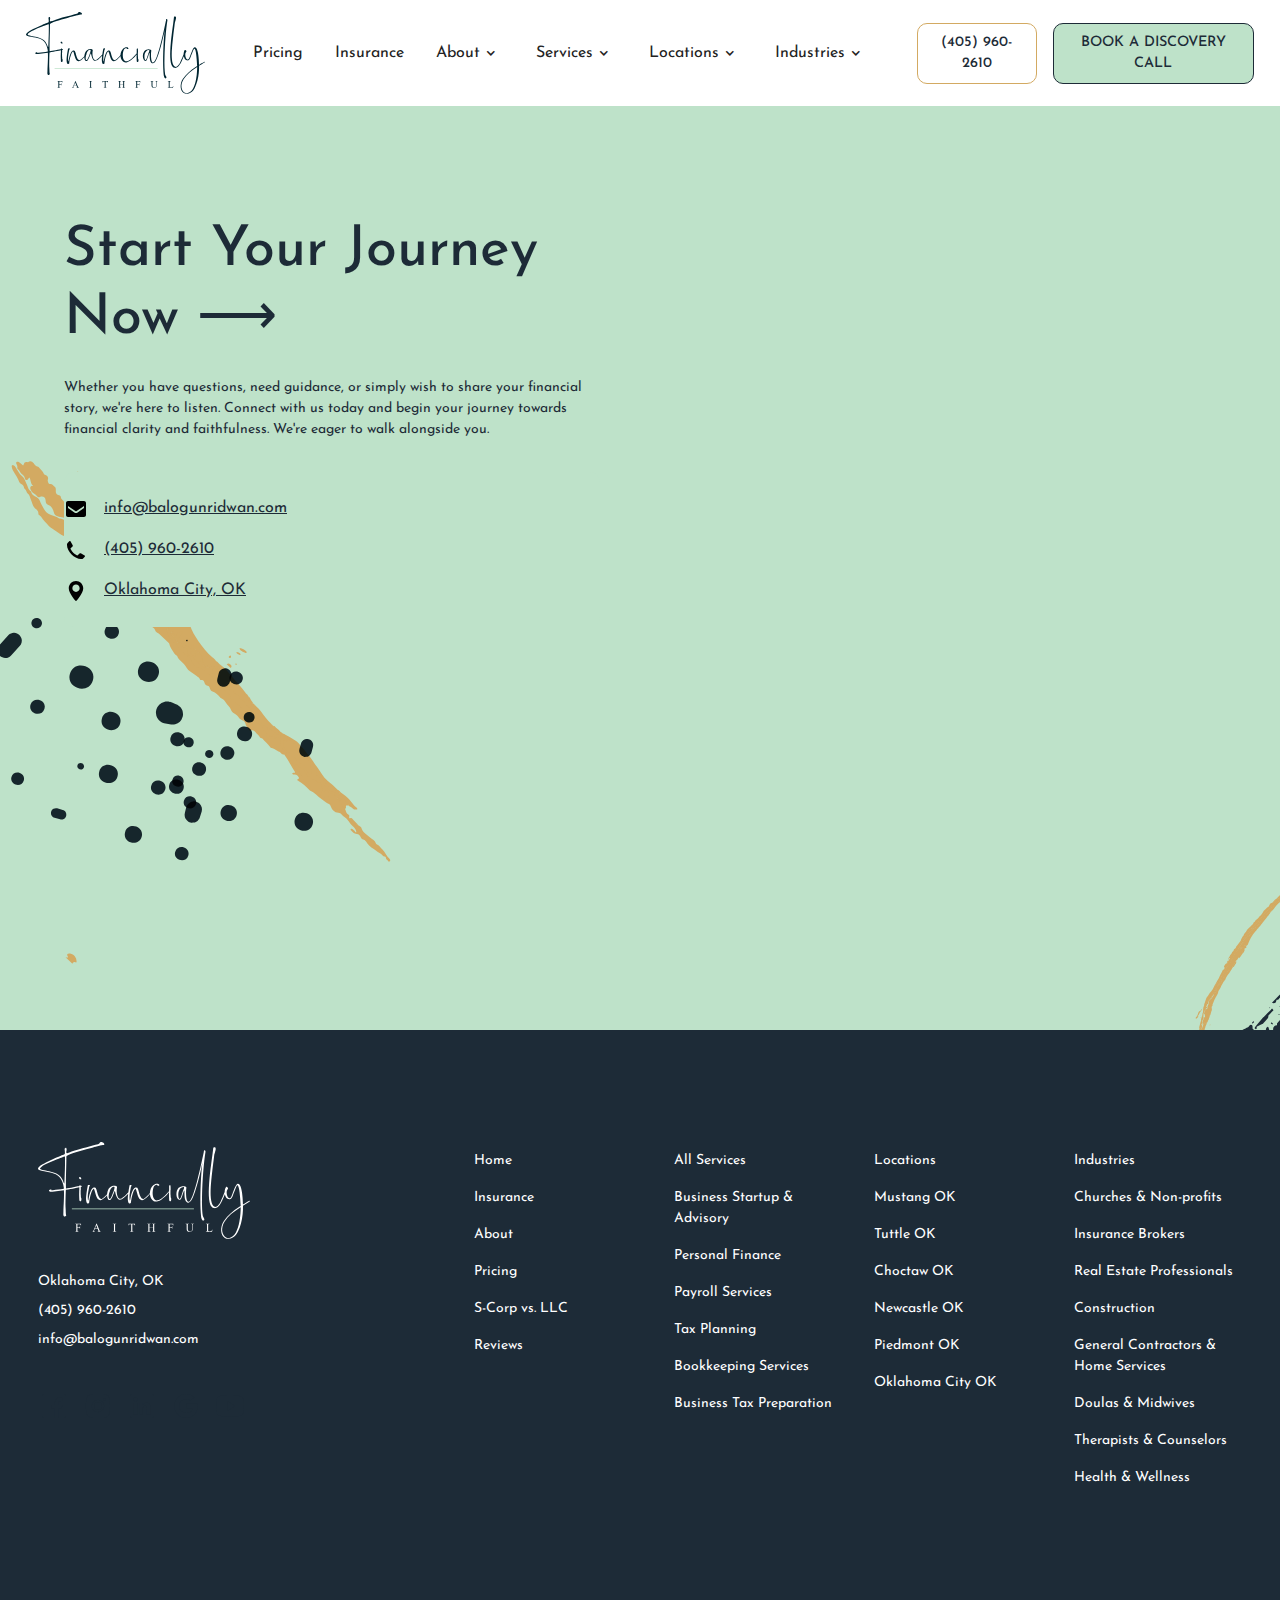
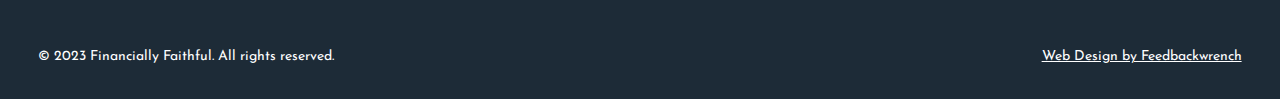
<file: contact.html>
<!DOCTYPE html>
<!-- Last Published: Thu May 15 2025 19:25:10 GMT+0000 (Coordinated Universal Time) -->
<html
  data-wf-domain="www.balogunridwan.com"
  data-wf-page="650b0b592d4a017817f0719b"
  data-wf-site="650b0b592d4a017817f07177"
  lang="en"
>
  <head>
    <meta charset="utf-8" />
    <title>Get in Touch with Financially Faithful | Contact Us Today</title>
    <meta
      content="Have questions or need tax, accounting, financial, or insurance advice? Contact Financially Faithful's expert team for personalized guidance and support tailored to your financial goals."
      name="description"
    />
    <meta
      content="Get in Touch with Financially Faithful | Contact Us Today"
      property="og:title"
    />
    <meta
      content="Have questions or need tax, accounting, financial, or insurance advice? Contact Financially Faithful's expert team for personalized guidance and support tailored to your financial goals."
      property="og:description"
    />
    <meta
      content="https://cdn.prod.website-files.com/650b0b592d4a017817f07177/6578e78f2244764b00b3b322_og.png"
      property="og:image"
    />
    <meta
      content="Get in Touch with Financially Faithful | Contact Us Today"
      property="twitter:title"
    />
    <meta
      content="Have questions or need tax, accounting, financial, or insurance advice? Contact Financially Faithful's expert team for personalized guidance and support tailored to your financial goals."
      property="twitter:description"
    />
    <meta
      content="https://cdn.prod.website-files.com/650b0b592d4a017817f07177/6578e78f2244764b00b3b322_og.png"
      property="twitter:image"
    />
    <meta property="og:type" content="website" />
    <meta content="summary_large_image" name="twitter:card" />
    <meta content="width=device-width, initial-scale=1" name="viewport" />
    <link
      href="css/financially-faithful.webflow.shared.ad21b3a23.css"
      rel="stylesheet"
      type="text/css"
    />
    <link href="https://fonts.googleapis.com" rel="preconnect" />
    <link
      href="https://fonts.gstatic.com"
      rel="preconnect"
      crossorigin="anonymous"
    />
    <script src="js/webfont.js" type="text/javascript"></script>
    <script type="text/javascript">
      WebFont.load({
        google: {
          families: [
            "Josefin Sans:300,regular,500,600,700,300italic,italic,500italic,600italic,700italic",
          ],
        },
      });
    </script>
    <script type="text/javascript">
      !(function (o, c) {
        var n = c.documentElement,
          t = " w-mod-";
        (n.className += t + "js"),
          ("ontouchstart" in o ||
            (o.DocumentTouch && c instanceof DocumentTouch)) &&
            (n.className += t + "touch");
      })(window, document);
    </script>
    <link
      href="https://cdn.prod.website-files.com/650b0b592d4a017817f07177/6578e90e05a0a00a1db02b5a_fav.png"
      rel="shortcut icon"
      type="image/x-icon"
    />
    <link
      href="https://cdn.prod.website-files.com/650b0b592d4a017817f07177/6578e8f821cc3632051597e0_web.png"
      rel="apple-touch-icon"
    />
    <script type="text/javascript">
      !(function (f, b, e, v, n, t, s) {
        if (f.fbq) return;
        n = f.fbq = function () {
          n.callMethod
            ? n.callMethod.apply(n, arguments)
            : n.queue.push(arguments);
        };
        if (!f._fbq) f._fbq = n;
        n.push = n;
        n.loaded = !0;
        n.version = "2.0";
        n.agent = "plwebflow";
        n.queue = [];
        t = b.createElement(e);
        t.async = !0;
        t.src = v;
        s = b.getElementsByTagName(e)[0];
        s.parentNode.insertBefore(t, s);
      })(
        window,
        document,
        "script",
        "https://connect.facebook.net/en_US/fbevents.js"
      );
      fbq("init", "906609267511363");
      fbq("track", "PageView");
    </script>
    <!-- Please keep this css code to improve the font quality-->
    <style>
      * {
        -webkit-font-smoothing: antialiased;
        -moz-osx-font-smoothing: grayscale;
      }
    </style>
    <!-- Google Tag Manager -->
    <script>
      (function (w, d, s, l, i) {
        w[l] = w[l] || [];
        w[l].push({ "gtm.start": new Date().getTime(), event: "gtm.js" });
        var f = d.getElementsByTagName(s)[0],
          j = d.createElement(s),
          dl = l != "dataLayer" ? "&l=" + l : "";
        j.async = true;
        j.src = "https://www.googletagmanager.com/gtm.js?id=" + i + dl;
        f.parentNode.insertBefore(j, f);
      })(window, document, "script", "dataLayer", "GTM-K294NF26");
    </script>
    <!-- End Google Tag Manager -->
  </head>
  <body>
    <div
      data-animation="default"
      class="navbar1_component w-nav"
      data-easing2="ease"
      fs-scrolldisable-element="smart-nav"
      data-easing="ease"
      data-collapse="medium"
      data-w-id="f9325dab-1f8c-41ad-25cd-0e41695f5986"
      role="banner"
      data-duration="400"
    >
      <div class="navbar1_container">
        <a href="/" class="navbar1_logo-link w-nav-brand"
          ><img
            src="img/654ea559cb0aac09b65b6423_logo.svg"
            loading="lazy"
            width="189"
            alt=""
            class="navbar1_logo"
        /></a>
        <nav
          role="navigation"
          class="navbar1_menu is-page-height-tablet w-nav-menu"
        >
          <a href="/pricing-how-it-works.html" class="navbar1_link w-nav-link"
            >Pricing</a
          ><a href="/insurance" class="navbar1_link w-nav-link">Insurance</a>
          <div
            data-hover="true"
            data-delay="200"
            data-w-id="400188b8-7590-9181-0c9d-44b96c25b360"
            class="navbar1_menu-dropdown w-dropdown"
          >
            <div class="navbar1_dropdown-toggle w-dropdown-toggle">
              <div class="dropdown-icon small w-icon-dropdown-toggle"></div>
              <div>About</div>
            </div>
            <nav class="navbar1_dropdown-list w-dropdown-list">
              <a
                href="/about.html"
                class="navbar1_dropdown-link w-dropdown-link"
                >About Us</a
              ><a
                href="/pricing-how-it-works.html"
                class="navbar1_dropdown-link w-dropdown-link"
                >Pricing</a
              ><a
                href="/s-corp-vs-llc.html"
                class="navbar1_dropdown-link w-dropdown-link"
                >S-Corp vs. LLC</a
              ><a href="/blog" class="navbar1_dropdown-link w-dropdown-link"
                >Blog</a
              ><a href="/reviews" class="navbar1_dropdown-link w-dropdown-link"
                >Reviews</a
              ><a
                href="/contact.html"
                aria-current="page"
                class="navbar1_dropdown-link w-dropdown-link w--current"
                >Contact</a
              >
            </nav>
          </div>
          <div
            data-hover="true"
            data-delay="200"
            data-w-id="f9325dab-1f8c-41ad-25cd-0e41695f5991"
            class="navbar1_menu-dropdown w-dropdown"
          >
            <div class="navbar1_dropdown-toggle w-dropdown-toggle">
              <div class="dropdown-icon small w-icon-dropdown-toggle"></div>
              <div>Services</div>
            </div>
            <nav class="navbar1_dropdown-list w-dropdown-list">
              <a href="/services" class="navbar1_dropdown-link w-dropdown-link"
                >All&nbsp;Services</a
              >
              <div class="w-dyn-list">
                <div role="list" class="w-dyn-items">
                  <div role="listitem" class="w-dyn-item">
                    <a
                      href="/services/bookkeeping-services"
                      class="navbar1_dropdown-link w-dropdown-link"
                      >Bookkeeping Services</a
                    >
                  </div>
                  <div role="listitem" class="w-dyn-item">
                    <a
                      href="/services/business-startup-advisory"
                      class="navbar1_dropdown-link w-dropdown-link"
                      >Business Startup &amp; Advisory</a
                    >
                  </div>
                  <div role="listitem" class="w-dyn-item">
                    <a
                      href="/services/business-tax-preparation"
                      class="navbar1_dropdown-link w-dropdown-link"
                      >Business Tax Preparation</a
                    >
                  </div>
                  <div role="listitem" class="w-dyn-item">
                    <a
                      href="/services/payroll-services"
                      class="navbar1_dropdown-link w-dropdown-link"
                      >Payroll Services</a
                    >
                  </div>
                  <div role="listitem" class="w-dyn-item">
                    <a
                      href="/services/personal-finance"
                      class="navbar1_dropdown-link w-dropdown-link"
                      >Personal Finance</a
                    >
                  </div>
                  <div role="listitem" class="w-dyn-item">
                    <a
                      href="/services/tax-planning"
                      class="navbar1_dropdown-link w-dropdown-link"
                      >Tax Planning</a
                    >
                  </div>
                </div>
              </div>
            </nav>
          </div>
          <div
            data-hover="true"
            data-delay="200"
            data-w-id="fc62b4c8-8ba2-f9c7-81a9-8237658787f7"
            class="navbar1_menu-dropdown w-dropdown"
          >
            <div class="navbar1_dropdown-toggle w-dropdown-toggle">
              <div class="dropdown-icon small w-icon-dropdown-toggle"></div>
              <div>Locations</div>
            </div>
            <nav class="navbar1_dropdown-list w-dropdown-list">
              <a href="/locations" class="navbar1_dropdown-link w-dropdown-link"
                >Locations</a
              >
              <div class="locations w-dyn-list">
                <div role="list" class="w-dyn-items">
                  <div role="listitem" class="w-dyn-item">
                    <a
                      href="/services/mustang-oklahoma"
                      class="navbar1_dropdown-link w-dropdown-link"
                      >Mustang OK</a
                    >
                  </div>
                  <div role="listitem" class="w-dyn-item">
                    <a
                      href="/services/tuttle-oklahoma"
                      class="navbar1_dropdown-link w-dropdown-link"
                      >Tuttle OK</a
                    >
                  </div>
                  <div role="listitem" class="w-dyn-item">
                    <a
                      href="/services/choctaw-oklahoma"
                      class="navbar1_dropdown-link w-dropdown-link"
                      >Choctaw OK</a
                    >
                  </div>
                  <div role="listitem" class="w-dyn-item">
                    <a
                      href="/services/newcastle-oklahoma"
                      class="navbar1_dropdown-link w-dropdown-link"
                      >Newcastle OK</a
                    >
                  </div>
                  <div role="listitem" class="w-dyn-item">
                    <a
                      href="/services/piedmont-oklahoma"
                      class="navbar1_dropdown-link w-dropdown-link"
                      >Piedmont OK</a
                    >
                  </div>
                  <div role="listitem" class="w-dyn-item">
                    <a
                      href="/services/oklahoma-city-oklahoma"
                      class="navbar1_dropdown-link w-dropdown-link"
                      >Oklahoma City OK</a
                    >
                  </div>
                </div>
              </div>
            </nav>
          </div>
          <div
            data-hover="true"
            data-delay="200"
            class="navbar1_menu-dropdown w-dropdown"
          >
            <div class="navbar1_dropdown-toggle w-dropdown-toggle">
              <div class="dropdown-icon small w-icon-dropdown-toggle"></div>
              <div>Industries</div>
            </div>
            <nav class="navbar1_dropdown-list w-dropdown-list">
              <a
                href="/industries"
                class="navbar1_dropdown-link w-dropdown-link"
                >Industries</a
              >
              <div class="industries w-dyn-list">
                <div role="list" class="w-dyn-items">
                  <div role="listitem" class="w-dyn-item">
                    <a
                      href="/services/churches-and-non-profits"
                      class="navbar1_dropdown-link w-dropdown-link"
                      >Churches &amp; Non-profits</a
                    >
                  </div>
                  <div role="listitem" class="w-dyn-item">
                    <a
                      href="/services/insurance-brokers"
                      class="navbar1_dropdown-link w-dropdown-link"
                      >Insurance Brokers</a
                    >
                  </div>
                  <div role="listitem" class="w-dyn-item">
                    <a
                      href="/services/real-estate-professionals"
                      class="navbar1_dropdown-link w-dropdown-link"
                      >Real Estate Professionals</a
                    >
                  </div>
                  <div role="listitem" class="w-dyn-item">
                    <a
                      href="/services/construction"
                      class="navbar1_dropdown-link w-dropdown-link"
                      >Construction
                    </a>
                  </div>
                  <div role="listitem" class="w-dyn-item">
                    <a
                      href="/services/general-contractors-and-home-services"
                      class="navbar1_dropdown-link w-dropdown-link"
                      >General Contractors &amp; Home Services</a
                    >
                  </div>
                  <div role="listitem" class="w-dyn-item">
                    <a
                      href="/services/doulas-and-midwives"
                      class="navbar1_dropdown-link w-dropdown-link"
                      >Doulas &amp; Midwives</a
                    >
                  </div>
                  <div role="listitem" class="w-dyn-item">
                    <a
                      href="/services/therapists-and-counselors"
                      class="navbar1_dropdown-link w-dropdown-link"
                      >Therapists &amp; Counselors</a
                    >
                  </div>
                  <div role="listitem" class="w-dyn-item">
                    <a
                      href="/services/health-and-wellness"
                      class="navbar1_dropdown-link w-dropdown-link"
                      >Health &amp; Wellness</a
                    >
                  </div>
                </div>
              </div>
            </nav>
          </div>
          <div class="navbar1_menu-buttons">
            <div class="w-dyn-list">
              <div role="list" class="navbar1_menu-buttons w-dyn-items">
                <div role="listitem" class="w-dyn-item">
                  <a
                    href="tel:+14059602610"
                    class="button is-secondary is-small w-button"
                    >(405) 960-2610</a
                  >
                </div>
              </div>
            </div>
            <a
              href="/contact.html"
              aria-current="page"
              class="button is-small w-button w--current"
              >Book a DISCOVERY CALL</a
            >
          </div>
        </nav>
        <div class="navbar1_menu-button w-nav-button">
          <div class="menu-icon1">
            <div class="menu-icon1_line-top"></div>
            <div class="menu-icon1_line-middle">
              <div class="menu-icon_line-middle-inner"></div>
            </div>
            <div class="menu-icon1_line-bottom"></div>
          </div>
        </div>
      </div>
    </div>
    <header class="section_contact1-header background-color-green-1 bg">
      <div class="padding-global">
        <div class="container-large">
          <div class="padding-section-large">
            <div class="w-layout-grid contact1-header_component">
              <div class="contact1-header_content">
                <div class="margin-bottom margin-medium">
                  <div class="margin-bottom margin-small">
                    <h1>Start Your Journey Now ⟶</h1>
                  </div>
                  <p class="text-size-small view">
                    Whether you have questions, need guidance, or simply wish to
                    share your financial story, we're here to listen. Connect
                    with us today and begin your journey towards financial
                    clarity and faithfulness. We're eager to walk alongside you.
                  </p>
                </div>
                <div class="w-dyn-list">
                  <div role="list" class="w-dyn-items">
                    <div role="listitem" class="w-dyn-item">
                      <div
                        class="contact1-header_contact-list contact-block no-left"
                      >
                        <a
                          href="mailto:info@balogunridwan.com"
                          class="contact1-header_item w-inline-block"
                          ><div class="contact1-header_icon-wrapper">
                            <img
                              src="img/650b0b592d4a017817f071b1_email-icon-fill.svg"
                              loading="lazy"
                              alt=""
                              class="icon-1x1-xsmall"
                            />
                          </div>
                          <div>info@balogunridwan.com</div></a
                        ><a
                          id="w-node-_36772f15-ceeb-165b-0c67-d95d52bf4622-17f0719b"
                          href="tel:+14059602610"
                          class="contact1-header_item w-inline-block"
                          ><div class="contact1-header_icon-wrapper">
                            <img
                              src="img/650b0b592d4a017817f071a4_phone-icon.svg"
                              loading="lazy"
                              alt=""
                              class="icon-1x1-xsmall"
                            />
                          </div>
                          <div>(405) 960-2610</div></a
                        ><a
                          id="w-node-_03fc4eb8-3953-0b45-e696-20d512a65692-17f0719b"
                          href="https://maps.app.goo.gl/864yyVcBGyRvxGPx9"
                          class="contact1-header_item w-inline-block"
                          ><div class="contact1-header_icon-wrapper">
                            <img
                              src="img/650b0b592d4a017817f071af_pin-icon.svg"
                              loading="lazy"
                              alt=""
                              class="icon-1x1-xsmall"
                            />
                          </div>
                          <div>Oklahoma City, OK</div></a
                        >
                      </div>
                    </div>
                  </div>
                </div>
              </div>
              <div class="code-embed-2 w-embed w-script">
                <!-- Calendly inline widget begin -->
                <div
                  class="calendly-inline-widget"
                  data-url="https://calendly.com/d/cq45-gvy-rfc?primary_color=329185"
                  style="min-width: 320px; height: 700px"
                ></div>
                <script
                  type="text/javascript"
                  src="js/widget.js"
                  async=""
                ></script>
                <!-- Calendly inline widget end -->
              </div>
            </div>
          </div>
        </div>
      </div>
    </header>
    <div class="footer3_component">
      <div class="padding-global _3">
        <div class="container-large">
          <div class="padding-vertical padding-xxlarge footer">
            <div class="padding-bottom padding-xxlarge">
              <div class="w-layout-grid footer3_top-wrapper">
                <div class="footer3_left-wrapper">
                  <div class="margin-bottom margin-medium">
                    <div class="w-dyn-list">
                      <div role="list" class="w-dyn-items">
                        <div role="listitem" class="w-dyn-item">
                          <a href="/" class="footer3_logo-linkrob w-nav-brand"
                            ><img
                              loading="lazy"
                              width="212"
                              alt=""
                              src="img/654f239a5d0bbc1cfc91ce99_footer-logo.svg"
                          /></a>
                          <div class="margin-bottom margin-medium stack">
                            <a
                              href="https://maps.app.goo.gl/864yyVcBGyRvxGPx9"
                              class="footer3_details-wrapperrob w-inline-block"
                              ><div class="text-weight-semibold no-underline">
                                Address:
                              </div>
                              <div class="text-size-small text-color-white">
                                Oklahoma City, OK
                              </div></a
                            ><a
                              href="tel:+14059602610"
                              class="footer3_details-wrapperrob w-inline-block"
                              ><div class="text-size-small text-color-white">
                                (405) 960-2610
                              </div></a
                            ><a
                              href="mailto:info@balogunridwan.com"
                              class="footer3_details-wrapperrob w-inline-block"
                              ><div class="text-size-small text-color-white">
                                info@balogunridwan.com
                              </div></a
                            >
                          </div>
                          <div class="w-layout-grid footer3_social-list">
                            <a
                              href="https://www.facebook.com/liveridbay"
                              class="footer3_social-link facebook w-inline-block"
                              ><div class="icon-embed-small w-embed">
                                <svg
                                  xmlns="http://www.w3.org/2000/svg"
                                  xmlns:xlink="http://www.w3.org/1999/xlink"
                                  aria-hidden="true"
                                  role="img"
                                  class="iconify iconify--bx"
                                  width="100%"
                                  height="100%"
                                  preserveAspectRatio="xMidYMid meet"
                                  viewBox="0 0 24 24"
                                >
                                  <path
                                    d="M20 3H4a1 1 0 0 0-1 1v16a1 1 0 0 0 1 1h8.615v-6.96h-2.338v-2.725h2.338v-2c0-2.325 1.42-3.592 3.5-3.592c.699-.002 1.399.034 2.095.107v2.42h-1.435c-1.128 0-1.348.538-1.348 1.325v1.735h2.697l-.35 2.725h-2.348V21H20a1 1 0 0 0 1-1V4a1 1 0 0 0-1-1z"
                                    fill="currentColor"
                                  ></path>
                                </svg></div></a
                            ><a
                              href="https://www.instagram.com/partheniawalker/"
                              class="footer3_social-link instagram w-inline-block"
                              ><div class="icon-embed-small w-embed">
                                <svg
                                  xmlns="http://www.w3.org/2000/svg"
                                  xmlns:xlink="http://www.w3.org/1999/xlink"
                                  aria-hidden="true"
                                  role="img"
                                  class="iconify iconify--bx"
                                  width="100%"
                                  height="100%"
                                  preserveAspectRatio="xMidYMid meet"
                                  viewBox="0 0 24 24"
                                >
                                  <path
                                    d="M20.947 8.305a6.53 6.53 0 0 0-.419-2.216a4.61 4.61 0 0 0-2.633-2.633a6.606 6.606 0 0 0-2.186-.42c-.962-.043-1.267-.055-3.709-.055s-2.755 0-3.71.055a6.606 6.606 0 0 0-2.185.42a4.607 4.607 0 0 0-2.633 2.633a6.554 6.554 0 0 0-.419 2.185c-.043.963-.056 1.268-.056 3.71s0 2.754.056 3.71c.015.748.156 1.486.419 2.187a4.61 4.61 0 0 0 2.634 2.632a6.584 6.584 0 0 0 2.185.45c.963.043 1.268.056 3.71.056s2.755 0 3.71-.056a6.59 6.59 0 0 0 2.186-.419a4.615 4.615 0 0 0 2.633-2.633c.263-.7.404-1.438.419-2.187c.043-.962.056-1.267.056-3.71c-.002-2.442-.002-2.752-.058-3.709zm-8.953 8.297c-2.554 0-4.623-2.069-4.623-4.623s2.069-4.623 4.623-4.623a4.623 4.623 0 0 1 0 9.246zm4.807-8.339a1.077 1.077 0 0 1-1.078-1.078a1.077 1.077 0 1 1 2.155 0c0 .596-.482 1.078-1.077 1.078z"
                                    fill="currentColor"
                                  ></path>
                                  <circle
                                    cx="11.994"
                                    cy="11.979"
                                    r="3.003"
                                    fill="currentColor"
                                  ></circle>
                                </svg></div></a
                            ><a
                              href="#"
                              class="footer3_social-link twitter w-inline-block w-condition-invisible"
                              ><div class="icon-embed-small w-embed">
                                <svg
                                  xmlns="http://www.w3.org/2000/svg"
                                  xmlns:xlink="http://www.w3.org/1999/xlink"
                                  aria-hidden="true"
                                  role="img"
                                  class="iconify iconify--bx"
                                  width="100%"
                                  height="100%"
                                  preserveAspectRatio="xMidYMid meet"
                                  viewBox="0 0 24 24"
                                >
                                  <path
                                    d="M19.633 7.997c.013.175.013.349.013.523c0 5.325-4.053 11.461-11.46 11.461c-2.282 0-4.402-.661-6.186-1.809c.324.037.636.05.973.05a8.07 8.07 0 0 0 5.001-1.721a4.036 4.036 0 0 1-3.767-2.793c.249.037.499.062.761.062c.361 0 .724-.05 1.061-.137a4.027 4.027 0 0 1-3.23-3.953v-.05c.537.299 1.16.486 1.82.511a4.022 4.022 0 0 1-1.796-3.354c0-.748.199-1.434.548-2.032a11.457 11.457 0 0 0 8.306 4.215c-.062-.3-.1-.611-.1-.923a4.026 4.026 0 0 1 4.028-4.028c1.16 0 2.207.486 2.943 1.272a7.957 7.957 0 0 0 2.556-.973a4.02 4.02 0 0 1-1.771 2.22a8.073 8.073 0 0 0 2.319-.624a8.645 8.645 0 0 1-2.019 2.083z"
                                    fill="currentColor"
                                  ></path>
                                </svg></div></a
                            ><a
                              href="https://www.linkedin.com/in/parthenia-walker-66733731/"
                              class="footer3_social-link linkedin w-inline-block"
                              ><div class="icon-embed-small w-embed">
                                <svg
                                  xmlns="http://www.w3.org/2000/svg"
                                  xmlns:xlink="http://www.w3.org/1999/xlink"
                                  aria-hidden="true"
                                  role="img"
                                  class="iconify iconify--bx"
                                  width="100%"
                                  height="100%"
                                  preserveAspectRatio="xMidYMid meet"
                                  viewBox="0 0 24 24"
                                >
                                  <path
                                    d="M20 3H4a1 1 0 0 0-1 1v16a1 1 0 0 0 1 1h16a1 1 0 0 0 1-1V4a1 1 0 0 0-1-1zM8.339 18.337H5.667v-8.59h2.672v8.59zM7.003 8.574a1.548 1.548 0 1 1 0-3.096a1.548 1.548 0 0 1 0 3.096zm11.335 9.763h-2.669V14.16c0-.996-.018-2.277-1.388-2.277c-1.39 0-1.601 1.086-1.601 2.207v4.248h-2.667v-8.59h2.56v1.174h.037c.355-.675 1.227-1.387 2.524-1.387c2.704 0 3.203 1.778 3.203 4.092v4.71z"
                                    fill="currentColor"
                                  ></path>
                                </svg></div></a
                            ><a
                              href="https://maps.app.goo.gl/864yyVcBGyRvxGPx9"
                              class="footer3_social-link google w-inline-block"
                              ><div class="icon-embed-small w-embed">
                                <svg
                                  xmlns="http://www.w3.org/2000/svg"
                                  xmlns:xlink="http://www.w3.org/1999/xlink"
                                  aria-hidden="true"
                                  role="img"
                                  class="iconify iconify--carbon"
                                  width="100%"
                                  height="100%"
                                  preserveAspectRatio="xMidYMid meet"
                                  viewBox="0 0 32 32"
                                >
                                  <path
                                    fill="currentColor"
                                    d="M27.39 13.82H16.21v4.63h6.44c-.6 2.95-3.11 4.64-6.44 4.64a7.09 7.09 0 0 1 0-14.18a7 7 0 0 1 4.42 1.58L24.12 7a12 12 0 1 0-7.91 21c6 0 11.45-4.36 11.45-12a9.56 9.56 0 0 0-.27-2.18Z"
                                  ></path>
                                </svg></div></a
                            ><a
                              href="https://www.youtube.com/channel/UCtbn4zVr67f7Ha5lqeHAWaA"
                              class="footer3_social-link youtube w-inline-block"
                              ><div class="icon-embed-small w-embed">
                                <svg
                                  xmlns="http://www.w3.org/2000/svg"
                                  xmlns:xlink="http://www.w3.org/1999/xlink"
                                  aria-hidden="true"
                                  role="img"
                                  class="iconify iconify--ph"
                                  width="100%"
                                  height="100%"
                                  preserveAspectRatio="xMidYMid meet"
                                  viewBox="0 0 256 256"
                                >
                                  <path
                                    fill="currentColor"
                                    d="M234.3 69.8a23.5 23.5 0 0 0-14.5-16.3C185.6 40.3 131 40.4 128 40.4s-57.6-.1-91.8 13.1a23.5 23.5 0 0 0-14.5 16.3C19.1 79.7 16 97.9 16 128s3.1 48.3 5.7 58.2a23.5 23.5 0 0 0 14.5 16.3c32.8 12.7 84.2 13.1 91.1 13.1h1.4c6.9 0 58.3-.4 91.1-13.1a23.5 23.5 0 0 0 14.5-16.3c2.6-9.9 5.7-28.1 5.7-58.2s-3.1-48.3-5.7-58.2Zm-72.1 61.5l-48 32a3.6 3.6 0 0 1-2.2.7a4.5 4.5 0 0 1-1.9-.5a3.9 3.9 0 0 1-2.1-3.5V96a3.9 3.9 0 0 1 2.1-3.5a4 4 0 0 1 4.1.2l48 32a3.9 3.9 0 0 1 0 6.6Z"
                                  ></path>
                                </svg></div
                            ></a>
                          </div>
                        </div>
                      </div>
                    </div>
                  </div>
                </div>
                <div class="w-layout-grid footer3_menu-wrapper third">
                  <div class="footer3_link-list text-color-white">
                    <a href="/" class="footer3_link text-color-white">Home</a
                    ><a href="/insurance" class="footer3_link text-color-white"
                      >Insurance</a
                    ><a href="/about.html" class="footer3_link text-color-white"
                      >About</a
                    ><a
                      href="/pricing-how-it-works.html"
                      class="footer3_link text-color-white"
                      >Pricing</a
                    ><a
                      href="/s-corp-vs-llc.html"
                      class="footer3_link text-color-white"
                      >S-Corp vs. LLC</a
                    ><a href="/reviews" class="footer3_link text-color-white"
                      >Reviews</a
                    >
                  </div>
                  <div class="footer3_link-list">
                    <a href="/services" class="footer3_link text-color-white"
                      >All Services</a
                    >
                    <div class="core w-dyn-list">
                      <div role="list" class="w-dyn-items">
                        <div role="listitem" class="w-dyn-item">
                          <a
                            href="/services/business-startup-advisory"
                            class="footer3_link text-color-white"
                            >Business Startup &amp; Advisory</a
                          >
                        </div>
                        <div role="listitem" class="w-dyn-item">
                          <a
                            href="/services/personal-finance"
                            class="footer3_link text-color-white"
                            >Personal Finance</a
                          >
                        </div>
                        <div role="listitem" class="w-dyn-item">
                          <a
                            href="/services/payroll-services"
                            class="footer3_link text-color-white"
                            >Payroll Services</a
                          >
                        </div>
                        <div role="listitem" class="w-dyn-item">
                          <a
                            href="/services/tax-planning"
                            class="footer3_link text-color-white"
                            >Tax Planning</a
                          >
                        </div>
                        <div role="listitem" class="w-dyn-item">
                          <a
                            href="/services/bookkeeping-services"
                            class="footer3_link text-color-white"
                            >Bookkeeping Services</a
                          >
                        </div>
                        <div role="listitem" class="w-dyn-item">
                          <a
                            href="/services/business-tax-preparation"
                            class="footer3_link text-color-white"
                            >Business Tax Preparation</a
                          >
                        </div>
                      </div>
                    </div>
                    <a href="#" class="footer3_link">Link Three</a>
                  </div>
                  <div class="footer3_link-list">
                    <a href="/locations" class="footer3_link text-color-white"
                      >Locations</a
                    >
                    <div class="locations w-dyn-list">
                      <div role="list" class="w-dyn-items">
                        <div role="listitem" class="w-dyn-item">
                          <a
                            href="/services/mustang-oklahoma"
                            class="footer3_link text-color-white"
                            >Mustang OK</a
                          >
                        </div>
                        <div role="listitem" class="w-dyn-item">
                          <a
                            href="/services/tuttle-oklahoma"
                            class="footer3_link text-color-white"
                            >Tuttle OK</a
                          >
                        </div>
                        <div role="listitem" class="w-dyn-item">
                          <a
                            href="/services/choctaw-oklahoma"
                            class="footer3_link text-color-white"
                            >Choctaw OK</a
                          >
                        </div>
                        <div role="listitem" class="w-dyn-item">
                          <a
                            href="/services/newcastle-oklahoma"
                            class="footer3_link text-color-white"
                            >Newcastle OK</a
                          >
                        </div>
                        <div role="listitem" class="w-dyn-item">
                          <a
                            href="/services/piedmont-oklahoma"
                            class="footer3_link text-color-white"
                            >Piedmont OK</a
                          >
                        </div>
                        <div role="listitem" class="w-dyn-item">
                          <a
                            href="/services/oklahoma-city-oklahoma"
                            class="footer3_link text-color-white"
                            >Oklahoma City OK</a
                          >
                        </div>
                      </div>
                    </div>
                    <a href="#" class="footer3_link">Link Three</a>
                  </div>
                  <div class="footer3_link-list">
                    <a href="/industries" class="footer3_link text-color-white"
                      >Industries</a
                    >
                    <div class="niches w-dyn-list">
                      <div role="list" class="w-dyn-items">
                        <div role="listitem" class="w-dyn-item">
                          <a
                            href="/services/churches-and-non-profits"
                            class="footer3_link text-color-white"
                            >Churches &amp; Non-profits</a
                          >
                        </div>
                        <div role="listitem" class="w-dyn-item">
                          <a
                            href="/services/insurance-brokers"
                            class="footer3_link text-color-white"
                            >Insurance Brokers</a
                          >
                        </div>
                        <div role="listitem" class="w-dyn-item">
                          <a
                            href="/services/real-estate-professionals"
                            class="footer3_link text-color-white"
                            >Real Estate Professionals</a
                          >
                        </div>
                        <div role="listitem" class="w-dyn-item">
                          <a
                            href="/services/construction"
                            class="footer3_link text-color-white"
                            >Construction
                          </a>
                        </div>
                        <div role="listitem" class="w-dyn-item">
                          <a
                            href="/services/general-contractors-and-home-services"
                            class="footer3_link text-color-white"
                            >General Contractors &amp; Home Services</a
                          >
                        </div>
                        <div role="listitem" class="w-dyn-item">
                          <a
                            href="/services/doulas-and-midwives"
                            class="footer3_link text-color-white"
                            >Doulas &amp; Midwives</a
                          >
                        </div>
                        <div role="listitem" class="w-dyn-item">
                          <a
                            href="/services/therapists-and-counselors"
                            class="footer3_link text-color-white"
                            >Therapists &amp; Counselors</a
                          >
                        </div>
                        <div role="listitem" class="w-dyn-item">
                          <a
                            href="/services/health-and-wellness"
                            class="footer3_link text-color-white"
                            >Health &amp; Wellness</a
                          >
                        </div>
                      </div>
                    </div>
                    <a href="#" class="footer3_link">Link Three</a>
                  </div>
                </div>
              </div>
            </div>
            <div class="line-divider"></div>
            <div class="padding-top padding-medium">
              <div class="footer3_bottom-wrapper">
                <div class="footer3_credit-text text-color-white">
                  © 2023 Financially Faithful. All rights reserved.
                </div>
                <div class="w-layout-grid footer3_legal-list">
                  <a
                    href="http://feedbackwrench.com"
                    class="footer3_legal-link-2 text-color-white"
                    >Web Design by Feedbackwrench</a
                  >
                </div>
              </div>
            </div>
          </div>
        </div>
      </div>
    </div>
    <script
      src="js/jquery-3.5.1.min.dc5e7f18c8.js"
      type="text/javascript"
      crossorigin="anonymous"
    ></script>
    <script
      src="js/webflow.schunk.36b8fb49256177c8.js"
      type="text/javascript"
    ></script>
    <script
      src="js/webflow.schunk.e8134fcf2dec9f56.js"
      type="text/javascript"
    ></script>
    <script
      src="js/webflow.931c5c81.163fbfd5ce3bdb77.js"
      type="text/javascript"
    ></script>
    <!-- Google Tag Manager (noscript) -->
    <noscript
      ><iframe
        src="https://www.googletagmanager.com/ns.html?id=GTM-K294NF26"
        height="0"
        width="0"
        style="display: none; visibility: hidden"
      ></iframe
    ></noscript>
    <!-- End Google Tag Manager (noscript) -->
  </body>
</html>
</file>
<file: css/financially-faithful.webflow.shared.ad21b3a23.css>
html {
  -webkit-text-size-adjust: 100%;
  -ms-text-size-adjust: 100%;
  font-family: sans-serif;
}

body {
  margin: 0;
}

article, aside, details, figcaption, figure, footer, header, hgroup, main, menu, nav, section, summary {
  display: block;
}

audio, canvas, progress, video {
  vertical-align: baseline;
  display: inline-block;
}

audio:not([controls]) {
  height: 0;
  display: none;
}

[hidden], template {
  display: none;
}

a {
  background-color: #0000;
}

a:active, a:hover {
  outline: 0;
}

abbr[title] {
  border-bottom: 1px dotted;
}

b, strong {
  font-weight: bold;
}

dfn {
  font-style: italic;
}

h1 {
  margin: .67em 0;
  font-size: 2em;
}

mark {
  color: #000;
  background: #ff0;
}

small {
  font-size: 80%;
}

sub, sup {
  vertical-align: baseline;
  font-size: 75%;
  line-height: 0;
  position: relative;
}

sup {
  top: -.5em;
}

sub {
  bottom: -.25em;
}

img {
  border: 0;
}

svg:not(:root) {
  overflow: hidden;
}

hr {
  box-sizing: content-box;
  height: 0;
}

pre {
  overflow: auto;
}

code, kbd, pre, samp {
  font-family: monospace;
  font-size: 1em;
}

button, input, optgroup, select, textarea {
  color: inherit;
  font: inherit;
  margin: 0;
}

button {
  overflow: visible;
}

button, select {
  text-transform: none;
}

button, html input[type="button"], input[type="reset"] {
  -webkit-appearance: button;
  cursor: pointer;
}

button[disabled], html input[disabled] {
  cursor: default;
}

button::-moz-focus-inner, input::-moz-focus-inner {
  border: 0;
  padding: 0;
}

input {
  line-height: normal;
}

input[type="checkbox"], input[type="radio"] {
  box-sizing: border-box;
  padding: 0;
}

input[type="number"]::-webkit-inner-spin-button, input[type="number"]::-webkit-outer-spin-button {
  height: auto;
}

input[type="search"] {
  -webkit-appearance: none;
}

input[type="search"]::-webkit-search-cancel-button, input[type="search"]::-webkit-search-decoration {
  -webkit-appearance: none;
}

legend {
  border: 0;
  padding: 0;
}

textarea {
  overflow: auto;
}

optgroup {
  font-weight: bold;
}

table {
  border-collapse: collapse;
  border-spacing: 0;
}

td, th {
  padding: 0;
}

@font-face {
  font-family: webflow-icons;
  src: url("[data-uri]") format("truetype");
  font-weight: normal;
  font-style: normal;
}

[class^="w-icon-"], [class*=" w-icon-"] {
  speak: none;
  font-variant: normal;
  text-transform: none;
  -webkit-font-smoothing: antialiased;
  -moz-osx-font-smoothing: grayscale;
  font-style: normal;
  font-weight: normal;
  line-height: 1;
  font-family: webflow-icons !important;
}

.w-icon-slider-right:before {
  content: "";
}

.w-icon-slider-left:before {
  content: "";
}

.w-icon-nav-menu:before {
  content: "";
}

.w-icon-arrow-down:before, .w-icon-dropdown-toggle:before {
  content: "";
}

.w-icon-file-upload-remove:before {
  content: "";
}

.w-icon-file-upload-icon:before {
  content: "";
}

* {
  box-sizing: border-box;
}

html {
  height: 100%;
}

body {
  color: #333;
  background-color: #fff;
  min-height: 100%;
  margin: 0;
  font-family: Arial, sans-serif;
  font-size: 14px;
  line-height: 20px;
}

img {
  vertical-align: middle;
  max-width: 100%;
  display: inline-block;
}

html.w-mod-touch * {
  background-attachment: scroll !important;
}

.w-block {
  display: block;
}

.w-inline-block {
  max-width: 100%;
  display: inline-block;
}

.w-clearfix:before, .w-clearfix:after {
  content: " ";
  grid-area: 1 / 1 / 2 / 2;
  display: table;
}

.w-clearfix:after {
  clear: both;
}

.w-hidden {
  display: none;
}

.w-button {
  color: #fff;
  line-height: inherit;
  cursor: pointer;
  background-color: #3898ec;
  border: 0;
  border-radius: 0;
  padding: 9px 15px;
  text-decoration: none;
  display: inline-block;
}

input.w-button {
  -webkit-appearance: button;
}

html[data-w-dynpage] [data-w-cloak] {
  color: #0000 !important;
}

.w-code-block {
  margin: unset;
}

pre.w-code-block code {
  all: inherit;
}

.w-optimization {
  display: contents;
}

.w-webflow-badge, .w-webflow-badge > img {
  box-sizing: unset;
  width: unset;
  height: unset;
  max-height: unset;
  max-width: unset;
  min-height: unset;
  min-width: unset;
  margin: unset;
  padding: unset;
  float: unset;
  clear: unset;
  border: unset;
  border-radius: unset;
  background: unset;
  background-image: unset;
  background-position: unset;
  background-size: unset;
  background-repeat: unset;
  background-origin: unset;
  background-clip: unset;
  background-attachment: unset;
  background-color: unset;
  box-shadow: unset;
  transform: unset;
  direction: unset;
  font-family: unset;
  font-weight: unset;
  color: unset;
  font-size: unset;
  line-height: unset;
  font-style: unset;
  font-variant: unset;
  text-align: unset;
  letter-spacing: unset;
  -webkit-text-decoration: unset;
  text-decoration: unset;
  text-indent: unset;
  text-transform: unset;
  list-style-type: unset;
  text-shadow: unset;
  vertical-align: unset;
  cursor: unset;
  white-space: unset;
  word-break: unset;
  word-spacing: unset;
  word-wrap: unset;
  transition: unset;
}

.w-webflow-badge {
  white-space: nowrap;
  cursor: pointer;
  box-shadow: 0 0 0 1px #0000001a, 0 1px 3px #0000001a;
  visibility: visible !important;
  opacity: 1 !important;
  z-index: 2147483647 !important;
  color: #aaadb0 !important;
  overflow: unset !important;
  background-color: #fff !important;
  border-radius: 3px !important;
  width: auto !important;
  height: auto !important;
  margin: 0 !important;
  padding: 6px !important;
  font-size: 12px !important;
  line-height: 14px !important;
  text-decoration: none !important;
  display: inline-block !important;
  position: fixed !important;
  inset: auto 12px 12px auto !important;
  transform: none !important;
}

.w-webflow-badge > img {
  position: unset;
  visibility: unset !important;
  opacity: 1 !important;
  vertical-align: middle !important;
  display: inline-block !important;
}

h1, h2, h3, h4, h5, h6 {
  margin-bottom: 10px;
  font-weight: bold;
}

h1 {
  margin-top: 20px;
  font-size: 38px;
  line-height: 44px;
}

h2 {
  margin-top: 20px;
  font-size: 32px;
  line-height: 36px;
}

h3 {
  margin-top: 20px;
  font-size: 24px;
  line-height: 30px;
}

h4 {
  margin-top: 10px;
  font-size: 18px;
  line-height: 24px;
}

h5 {
  margin-top: 10px;
  font-size: 14px;
  line-height: 20px;
}

h6 {
  margin-top: 10px;
  font-size: 12px;
  line-height: 18px;
}

p {
  margin-top: 0;
  margin-bottom: 10px;
}

blockquote {
  border-left: 5px solid #e2e2e2;
  margin: 0 0 10px;
  padding: 10px 20px;
  font-size: 18px;
  line-height: 22px;
}

figure {
  margin: 0 0 10px;
}

ul, ol {
  margin-top: 0;
  margin-bottom: 10px;
  padding-left: 40px;
}

.w-list-unstyled {
  padding-left: 0;
  list-style: none;
}

.w-embed:before, .w-embed:after {
  content: " ";
  grid-area: 1 / 1 / 2 / 2;
  display: table;
}

.w-embed:after {
  clear: both;
}

.w-video {
  width: 100%;
  padding: 0;
  position: relative;
}

.w-video iframe, .w-video object, .w-video embed {
  border: none;
  width: 100%;
  height: 100%;
  position: absolute;
  top: 0;
  left: 0;
}

fieldset {
  border: 0;
  margin: 0;
  padding: 0;
}

button, [type="button"], [type="reset"] {
  cursor: pointer;
  -webkit-appearance: button;
  border: 0;
}

.w-form {
  margin: 0 0 15px;
}

.w-form-done {
  text-align: center;
  background-color: #ddd;
  padding: 20px;
  display: none;
}

.w-form-fail {
  background-color: #ffdede;
  margin-top: 10px;
  padding: 10px;
  display: none;
}

label {
  margin-bottom: 5px;
  font-weight: bold;
  display: block;
}

.w-input, .w-select {
  color: #333;
  vertical-align: middle;
  background-color: #fff;
  border: 1px solid #ccc;
  width: 100%;
  height: 38px;
  margin-bottom: 10px;
  padding: 8px 12px;
  font-size: 14px;
  line-height: 1.42857;
  display: block;
}

.w-input::placeholder, .w-select::placeholder {
  color: #999;
}

.w-input:focus, .w-select:focus {
  border-color: #3898ec;
  outline: 0;
}

.w-input[disabled], .w-select[disabled], .w-input[readonly], .w-select[readonly], fieldset[disabled] .w-input, fieldset[disabled] .w-select {
  cursor: not-allowed;
}

.w-input[disabled]:not(.w-input-disabled), .w-select[disabled]:not(.w-input-disabled), .w-input[readonly], .w-select[readonly], fieldset[disabled]:not(.w-input-disabled) .w-input, fieldset[disabled]:not(.w-input-disabled) .w-select {
  background-color: #eee;
}

textarea.w-input, textarea.w-select {
  height: auto;
}

.w-select {
  background-color: #f3f3f3;
}

.w-select[multiple] {
  height: auto;
}

.w-form-label {
  cursor: pointer;
  margin-bottom: 0;
  font-weight: normal;
  display: inline-block;
}

.w-radio {
  margin-bottom: 5px;
  padding-left: 20px;
  display: block;
}

.w-radio:before, .w-radio:after {
  content: " ";
  grid-area: 1 / 1 / 2 / 2;
  display: table;
}

.w-radio:after {
  clear: both;
}

.w-radio-input {
  float: left;
  margin: 3px 0 0 -20px;
  line-height: normal;
}

.w-file-upload {
  margin-bottom: 10px;
  display: block;
}

.w-file-upload-input {
  opacity: 0;
  z-index: -100;
  width: .1px;
  height: .1px;
  position: absolute;
  overflow: hidden;
}

.w-file-upload-default, .w-file-upload-uploading, .w-file-upload-success {
  color: #333;
  display: inline-block;
}

.w-file-upload-error {
  margin-top: 10px;
  display: block;
}

.w-file-upload-default.w-hidden, .w-file-upload-uploading.w-hidden, .w-file-upload-error.w-hidden, .w-file-upload-success.w-hidden {
  display: none;
}

.w-file-upload-uploading-btn {
  cursor: pointer;
  background-color: #fafafa;
  border: 1px solid #ccc;
  margin: 0;
  padding: 8px 12px;
  font-size: 14px;
  font-weight: normal;
  display: flex;
}

.w-file-upload-file {
  background-color: #fafafa;
  border: 1px solid #ccc;
  flex-grow: 1;
  justify-content: space-between;
  margin: 0;
  padding: 8px 9px 8px 11px;
  display: flex;
}

.w-file-upload-file-name {
  font-size: 14px;
  font-weight: normal;
  display: block;
}

.w-file-remove-link {
  cursor: pointer;
  width: auto;
  height: auto;
  margin-top: 3px;
  margin-left: 10px;
  padding: 3px;
  display: block;
}

.w-icon-file-upload-remove {
  margin: auto;
  font-size: 10px;
}

.w-file-upload-error-msg {
  color: #ea384c;
  padding: 2px 0;
  display: inline-block;
}

.w-file-upload-info {
  padding: 0 12px;
  line-height: 38px;
  display: inline-block;
}

.w-file-upload-label {
  cursor: pointer;
  background-color: #fafafa;
  border: 1px solid #ccc;
  margin: 0;
  padding: 8px 12px;
  font-size: 14px;
  font-weight: normal;
  display: inline-block;
}

.w-icon-file-upload-icon, .w-icon-file-upload-uploading {
  width: 20px;
  margin-right: 8px;
  display: inline-block;
}

.w-icon-file-upload-uploading {
  height: 20px;
}

.w-container {
  max-width: 940px;
  margin-left: auto;
  margin-right: auto;
}

.w-container:before, .w-container:after {
  content: " ";
  grid-area: 1 / 1 / 2 / 2;
  display: table;
}

.w-container:after {
  clear: both;
}

.w-container .w-row {
  margin-left: -10px;
  margin-right: -10px;
}

.w-row:before, .w-row:after {
  content: " ";
  grid-area: 1 / 1 / 2 / 2;
  display: table;
}

.w-row:after {
  clear: both;
}

.w-row .w-row {
  margin-left: 0;
  margin-right: 0;
}

.w-col {
  float: left;
  width: 100%;
  min-height: 1px;
  padding-left: 10px;
  padding-right: 10px;
  position: relative;
}

.w-col .w-col {
  padding-left: 0;
  padding-right: 0;
}

.w-col-1 {
  width: 8.33333%;
}

.w-col-2 {
  width: 16.6667%;
}

.w-col-3 {
  width: 25%;
}

.w-col-4 {
  width: 33.3333%;
}

.w-col-5 {
  width: 41.6667%;
}

.w-col-6 {
  width: 50%;
}

.w-col-7 {
  width: 58.3333%;
}

.w-col-8 {
  width: 66.6667%;
}

.w-col-9 {
  width: 75%;
}

.w-col-10 {
  width: 83.3333%;
}

.w-col-11 {
  width: 91.6667%;
}

.w-col-12 {
  width: 100%;
}

.w-hidden-main {
  display: none !important;
}

@media screen and (max-width: 991px) {
  .w-container {
    max-width: 728px;
  }

  .w-hidden-main {
    display: inherit !important;
  }

  .w-hidden-medium {
    display: none !important;
  }

  .w-col-medium-1 {
    width: 8.33333%;
  }

  .w-col-medium-2 {
    width: 16.6667%;
  }

  .w-col-medium-3 {
    width: 25%;
  }

  .w-col-medium-4 {
    width: 33.3333%;
  }

  .w-col-medium-5 {
    width: 41.6667%;
  }

  .w-col-medium-6 {
    width: 50%;
  }

  .w-col-medium-7 {
    width: 58.3333%;
  }

  .w-col-medium-8 {
    width: 66.6667%;
  }

  .w-col-medium-9 {
    width: 75%;
  }

  .w-col-medium-10 {
    width: 83.3333%;
  }

  .w-col-medium-11 {
    width: 91.6667%;
  }

  .w-col-medium-12 {
    width: 100%;
  }

  .w-col-stack {
    width: 100%;
    left: auto;
    right: auto;
  }
}

@media screen and (max-width: 767px) {
  .w-hidden-main, .w-hidden-medium {
    display: inherit !important;
  }

  .w-hidden-small {
    display: none !important;
  }

  .w-row, .w-container .w-row {
    margin-left: 0;
    margin-right: 0;
  }

  .w-col {
    width: 100%;
    left: auto;
    right: auto;
  }

  .w-col-small-1 {
    width: 8.33333%;
  }

  .w-col-small-2 {
    width: 16.6667%;
  }

  .w-col-small-3 {
    width: 25%;
  }

  .w-col-small-4 {
    width: 33.3333%;
  }

  .w-col-small-5 {
    width: 41.6667%;
  }

  .w-col-small-6 {
    width: 50%;
  }

  .w-col-small-7 {
    width: 58.3333%;
  }

  .w-col-small-8 {
    width: 66.6667%;
  }

  .w-col-small-9 {
    width: 75%;
  }

  .w-col-small-10 {
    width: 83.3333%;
  }

  .w-col-small-11 {
    width: 91.6667%;
  }

  .w-col-small-12 {
    width: 100%;
  }
}

@media screen and (max-width: 479px) {
  .w-container {
    max-width: none;
  }

  .w-hidden-main, .w-hidden-medium, .w-hidden-small {
    display: inherit !important;
  }

  .w-hidden-tiny {
    display: none !important;
  }

  .w-col {
    width: 100%;
  }

  .w-col-tiny-1 {
    width: 8.33333%;
  }

  .w-col-tiny-2 {
    width: 16.6667%;
  }

  .w-col-tiny-3 {
    width: 25%;
  }

  .w-col-tiny-4 {
    width: 33.3333%;
  }

  .w-col-tiny-5 {
    width: 41.6667%;
  }

  .w-col-tiny-6 {
    width: 50%;
  }

  .w-col-tiny-7 {
    width: 58.3333%;
  }

  .w-col-tiny-8 {
    width: 66.6667%;
  }

  .w-col-tiny-9 {
    width: 75%;
  }

  .w-col-tiny-10 {
    width: 83.3333%;
  }

  .w-col-tiny-11 {
    width: 91.6667%;
  }

  .w-col-tiny-12 {
    width: 100%;
  }
}

.w-widget {
  position: relative;
}

.w-widget-map {
  width: 100%;
  height: 400px;
}

.w-widget-map label {
  width: auto;
  display: inline;
}

.w-widget-map img {
  max-width: inherit;
}

.w-widget-map .gm-style-iw {
  text-align: center;
}

.w-widget-map .gm-style-iw > button {
  display: none !important;
}

.w-widget-twitter {
  overflow: hidden;
}

.w-widget-twitter-count-shim {
  vertical-align: top;
  text-align: center;
  background: #fff;
  border: 1px solid #758696;
  border-radius: 3px;
  width: 28px;
  height: 20px;
  display: inline-block;
  position: relative;
}

.w-widget-twitter-count-shim * {
  pointer-events: none;
  -webkit-user-select: none;
  user-select: none;
}

.w-widget-twitter-count-shim .w-widget-twitter-count-inner {
  text-align: center;
  color: #999;
  font-family: serif;
  font-size: 15px;
  line-height: 12px;
  position: relative;
}

.w-widget-twitter-count-shim .w-widget-twitter-count-clear {
  display: block;
  position: relative;
}

.w-widget-twitter-count-shim.w--large {
  width: 36px;
  height: 28px;
}

.w-widget-twitter-count-shim.w--large .w-widget-twitter-count-inner {
  font-size: 18px;
  line-height: 18px;
}

.w-widget-twitter-count-shim:not(.w--vertical) {
  margin-left: 5px;
  margin-right: 8px;
}

.w-widget-twitter-count-shim:not(.w--vertical).w--large {
  margin-left: 6px;
}

.w-widget-twitter-count-shim:not(.w--vertical):before, .w-widget-twitter-count-shim:not(.w--vertical):after {
  content: " ";
  pointer-events: none;
  border: solid #0000;
  width: 0;
  height: 0;
  position: absolute;
  top: 50%;
  left: 0;
}

.w-widget-twitter-count-shim:not(.w--vertical):before {
  border-width: 4px;
  border-color: #75869600 #5d6c7b #75869600 #75869600;
  margin-top: -4px;
  margin-left: -9px;
}

.w-widget-twitter-count-shim:not(.w--vertical).w--large:before {
  border-width: 5px;
  margin-top: -5px;
  margin-left: -10px;
}

.w-widget-twitter-count-shim:not(.w--vertical):after {
  border-width: 4px;
  border-color: #fff0 #fff #fff0 #fff0;
  margin-top: -4px;
  margin-left: -8px;
}

.w-widget-twitter-count-shim:not(.w--vertical).w--large:after {
  border-width: 5px;
  margin-top: -5px;
  margin-left: -9px;
}

.w-widget-twitter-count-shim.w--vertical {
  width: 61px;
  height: 33px;
  margin-bottom: 8px;
}

.w-widget-twitter-count-shim.w--vertical:before, .w-widget-twitter-count-shim.w--vertical:after {
  content: " ";
  pointer-events: none;
  border: solid #0000;
  width: 0;
  height: 0;
  position: absolute;
  top: 100%;
  left: 50%;
}

.w-widget-twitter-count-shim.w--vertical:before {
  border-width: 5px;
  border-color: #5d6c7b #75869600 #75869600;
  margin-left: -5px;
}

.w-widget-twitter-count-shim.w--vertical:after {
  border-width: 4px;
  border-color: #fff #fff0 #fff0;
  margin-left: -4px;
}

.w-widget-twitter-count-shim.w--vertical .w-widget-twitter-count-inner {
  font-size: 18px;
  line-height: 22px;
}

.w-widget-twitter-count-shim.w--vertical.w--large {
  width: 76px;
}

.w-background-video {
  color: #fff;
  height: 500px;
  position: relative;
  overflow: hidden;
}

.w-background-video > video {
  object-fit: cover;
  z-index: -100;
  background-position: 50%;
  background-size: cover;
  width: 100%;
  height: 100%;
  margin: auto;
  position: absolute;
  inset: -100%;
}

.w-background-video > video::-webkit-media-controls-start-playback-button {
  -webkit-appearance: none;
  display: none !important;
}

.w-background-video--control {
  background-color: #0000;
  padding: 0;
  position: absolute;
  bottom: 1em;
  right: 1em;
}

.w-background-video--control > [hidden] {
  display: none !important;
}

.w-slider {
  text-align: center;
  clear: both;
  -webkit-tap-highlight-color: #0000;
  tap-highlight-color: #0000;
  background: #ddd;
  height: 300px;
  position: relative;
}

.w-slider-mask {
  z-index: 1;
  white-space: nowrap;
  height: 100%;
  display: block;
  position: relative;
  left: 0;
  right: 0;
  overflow: hidden;
}

.w-slide {
  vertical-align: top;
  white-space: normal;
  text-align: left;
  width: 100%;
  height: 100%;
  display: inline-block;
  position: relative;
}

.w-slider-nav {
  z-index: 2;
  text-align: center;
  -webkit-tap-highlight-color: #0000;
  tap-highlight-color: #0000;
  height: 40px;
  margin: auto;
  padding-top: 10px;
  position: absolute;
  inset: auto 0 0;
}

.w-slider-nav.w-round > div {
  border-radius: 100%;
}

.w-slider-nav.w-num > div {
  font-size: inherit;
  line-height: inherit;
  width: auto;
  height: auto;
  padding: .2em .5em;
}

.w-slider-nav.w-shadow > div {
  box-shadow: 0 0 3px #3336;
}

.w-slider-nav-invert {
  color: #fff;
}

.w-slider-nav-invert > div {
  background-color: #2226;
}

.w-slider-nav-invert > div.w-active {
  background-color: #222;
}

.w-slider-dot {
  cursor: pointer;
  background-color: #fff6;
  width: 1em;
  height: 1em;
  margin: 0 3px .5em;
  transition: background-color .1s, color .1s;
  display: inline-block;
  position: relative;
}

.w-slider-dot.w-active {
  background-color: #fff;
}

.w-slider-dot:focus {
  outline: none;
  box-shadow: 0 0 0 2px #fff;
}

.w-slider-dot:focus.w-active {
  box-shadow: none;
}

.w-slider-arrow-left, .w-slider-arrow-right {
  cursor: pointer;
  color: #fff;
  -webkit-tap-highlight-color: #0000;
  tap-highlight-color: #0000;
  -webkit-user-select: none;
  user-select: none;
  width: 80px;
  margin: auto;
  font-size: 40px;
  position: absolute;
  inset: 0;
  overflow: hidden;
}

.w-slider-arrow-left [class^="w-icon-"], .w-slider-arrow-right [class^="w-icon-"], .w-slider-arrow-left [class*=" w-icon-"], .w-slider-arrow-right [class*=" w-icon-"] {
  position: absolute;
}

.w-slider-arrow-left:focus, .w-slider-arrow-right:focus {
  outline: 0;
}

.w-slider-arrow-left {
  z-index: 3;
  right: auto;
}

.w-slider-arrow-right {
  z-index: 4;
  left: auto;
}

.w-icon-slider-left, .w-icon-slider-right {
  width: 1em;
  height: 1em;
  margin: auto;
  inset: 0;
}

.w-slider-aria-label {
  clip: rect(0 0 0 0);
  border: 0;
  width: 1px;
  height: 1px;
  margin: -1px;
  padding: 0;
  position: absolute;
  overflow: hidden;
}

.w-slider-force-show {
  display: block !important;
}

.w-dropdown {
  text-align: left;
  z-index: 900;
  margin-left: auto;
  margin-right: auto;
  display: inline-block;
  position: relative;
}

.w-dropdown-btn, .w-dropdown-toggle, .w-dropdown-link {
  vertical-align: top;
  color: #222;
  text-align: left;
  white-space: nowrap;
  margin-left: auto;
  margin-right: auto;
  padding: 20px;
  text-decoration: none;
  position: relative;
}

.w-dropdown-toggle {
  -webkit-user-select: none;
  user-select: none;
  cursor: pointer;
  padding-right: 40px;
  display: inline-block;
}

.w-dropdown-toggle:focus {
  outline: 0;
}

.w-icon-dropdown-toggle {
  width: 1em;
  height: 1em;
  margin: auto 20px auto auto;
  position: absolute;
  top: 0;
  bottom: 0;
  right: 0;
}

.w-dropdown-list {
  background: #ddd;
  min-width: 100%;
  display: none;
  position: absolute;
}

.w-dropdown-list.w--open {
  display: block;
}

.w-dropdown-link {
  color: #222;
  padding: 10px 20px;
  display: block;
}

.w-dropdown-link.w--current {
  color: #0082f3;
}

.w-dropdown-link:focus {
  outline: 0;
}

@media screen and (max-width: 767px) {
  .w-nav-brand {
    padding-left: 10px;
  }
}

.w-lightbox-backdrop {
  cursor: auto;
  letter-spacing: normal;
  text-indent: 0;
  text-shadow: none;
  text-transform: none;
  visibility: visible;
  white-space: normal;
  word-break: normal;
  word-spacing: normal;
  word-wrap: normal;
  color: #fff;
  text-align: center;
  z-index: 2000;
  opacity: 0;
  -webkit-user-select: none;
  -moz-user-select: none;
  -webkit-tap-highlight-color: transparent;
  background: #000000e6;
  outline: 0;
  font-family: Helvetica Neue, Helvetica, Ubuntu, Segoe UI, Verdana, sans-serif;
  font-size: 17px;
  font-style: normal;
  font-weight: 300;
  line-height: 1.2;
  list-style: disc;
  position: fixed;
  inset: 0;
  -webkit-transform: translate(0);
}

.w-lightbox-backdrop, .w-lightbox-container {
  -webkit-overflow-scrolling: touch;
  height: 100%;
  overflow: auto;
}

.w-lightbox-content {
  height: 100vh;
  position: relative;
  overflow: hidden;
}

.w-lightbox-view {
  opacity: 0;
  width: 100vw;
  height: 100vh;
  position: absolute;
}

.w-lightbox-view:before {
  content: "";
  height: 100vh;
}

.w-lightbox-group, .w-lightbox-group .w-lightbox-view, .w-lightbox-group .w-lightbox-view:before {
  height: 86vh;
}

.w-lightbox-frame, .w-lightbox-view:before {
  vertical-align: middle;
  display: inline-block;
}

.w-lightbox-figure {
  margin: 0;
  position: relative;
}

.w-lightbox-group .w-lightbox-figure {
  cursor: pointer;
}

.w-lightbox-img {
  width: auto;
  max-width: none;
  height: auto;
}

.w-lightbox-image {
  float: none;
  max-width: 100vw;
  max-height: 100vh;
  display: block;
}

.w-lightbox-group .w-lightbox-image {
  max-height: 86vh;
}

.w-lightbox-caption {
  text-align: left;
  text-overflow: ellipsis;
  white-space: nowrap;
  background: #0006;
  padding: .5em 1em;
  position: absolute;
  bottom: 0;
  left: 0;
  right: 0;
  overflow: hidden;
}

.w-lightbox-embed {
  width: 100%;
  height: 100%;
  position: absolute;
  inset: 0;
}

.w-lightbox-control {
  cursor: pointer;
  background-position: center;
  background-repeat: no-repeat;
  background-size: 24px;
  width: 4em;
  transition: all .3s;
  position: absolute;
  top: 0;
}

.w-lightbox-left {
  background-image: url("[data-uri]");
  display: none;
  bottom: 0;
  left: 0;
}

.w-lightbox-right {
  background-image: url("[data-uri]");
  display: none;
  bottom: 0;
  right: 0;
}

.w-lightbox-close {
  background-image: url("[data-uri]");
  background-size: 18px;
  height: 2.6em;
  right: 0;
}

.w-lightbox-strip {
  white-space: nowrap;
  padding: 0 1vh;
  line-height: 0;
  position: absolute;
  bottom: 0;
  left: 0;
  right: 0;
  overflow: auto hidden;
}

.w-lightbox-item {
  box-sizing: content-box;
  cursor: pointer;
  width: 10vh;
  padding: 2vh 1vh;
  display: inline-block;
  -webkit-transform: translate3d(0, 0, 0);
}

.w-lightbox-active {
  opacity: .3;
}

.w-lightbox-thumbnail {
  background: #222;
  height: 10vh;
  position: relative;
  overflow: hidden;
}

.w-lightbox-thumbnail-image {
  position: absolute;
  top: 0;
  left: 0;
}

.w-lightbox-thumbnail .w-lightbox-tall {
  width: 100%;
  top: 50%;
  transform: translate(0, -50%);
}

.w-lightbox-thumbnail .w-lightbox-wide {
  height: 100%;
  left: 50%;
  transform: translate(-50%);
}

.w-lightbox-spinner {
  box-sizing: border-box;
  border: 5px solid #0006;
  border-radius: 50%;
  width: 40px;
  height: 40px;
  margin-top: -20px;
  margin-left: -20px;
  animation: .8s linear infinite spin;
  position: absolute;
  top: 50%;
  left: 50%;
}

.w-lightbox-spinner:after {
  content: "";
  border: 3px solid #0000;
  border-bottom-color: #fff;
  border-radius: 50%;
  position: absolute;
  inset: -4px;
}

.w-lightbox-hide {
  display: none;
}

.w-lightbox-noscroll {
  overflow: hidden;
}

@media (min-width: 768px) {
  .w-lightbox-content {
    height: 96vh;
    margin-top: 2vh;
  }

  .w-lightbox-view, .w-lightbox-view:before {
    height: 96vh;
  }

  .w-lightbox-group, .w-lightbox-group .w-lightbox-view, .w-lightbox-group .w-lightbox-view:before {
    height: 84vh;
  }

  .w-lightbox-image {
    max-width: 96vw;
    max-height: 96vh;
  }

  .w-lightbox-group .w-lightbox-image {
    max-width: 82.3vw;
    max-height: 84vh;
  }

  .w-lightbox-left, .w-lightbox-right {
    opacity: .5;
    display: block;
  }

  .w-lightbox-close {
    opacity: .8;
  }

  .w-lightbox-control:hover {
    opacity: 1;
  }
}

.w-lightbox-inactive, .w-lightbox-inactive:hover {
  opacity: 0;
}

.w-richtext:before, .w-richtext:after {
  content: " ";
  grid-area: 1 / 1 / 2 / 2;
  display: table;
}

.w-richtext:after {
  clear: both;
}

.w-richtext[contenteditable="true"]:before, .w-richtext[contenteditable="true"]:after {
  white-space: initial;
}

.w-richtext ol, .w-richtext ul {
  overflow: hidden;
}

.w-richtext .w-richtext-figure-selected.w-richtext-figure-type-video div:after, .w-richtext .w-richtext-figure-selected[data-rt-type="video"] div:after, .w-richtext .w-richtext-figure-selected.w-richtext-figure-type-image div, .w-richtext .w-richtext-figure-selected[data-rt-type="image"] div {
  outline: 2px solid #2895f7;
}

.w-richtext figure.w-richtext-figure-type-video > div:after, .w-richtext figure[data-rt-type="video"] > div:after {
  content: "";
  display: none;
  position: absolute;
  inset: 0;
}

.w-richtext figure {
  max-width: 60%;
  position: relative;
}

.w-richtext figure > div:before {
  cursor: default !important;
}

.w-richtext figure img {
  width: 100%;
}

.w-richtext figure figcaption.w-richtext-figcaption-placeholder {
  opacity: .6;
}

.w-richtext figure div {
  color: #0000;
  font-size: 0;
}

.w-richtext figure.w-richtext-figure-type-image, .w-richtext figure[data-rt-type="image"] {
  display: table;
}

.w-richtext figure.w-richtext-figure-type-image > div, .w-richtext figure[data-rt-type="image"] > div {
  display: inline-block;
}

.w-richtext figure.w-richtext-figure-type-image > figcaption, .w-richtext figure[data-rt-type="image"] > figcaption {
  caption-side: bottom;
  display: table-caption;
}

.w-richtext figure.w-richtext-figure-type-video, .w-richtext figure[data-rt-type="video"] {
  width: 60%;
  height: 0;
}

.w-richtext figure.w-richtext-figure-type-video iframe, .w-richtext figure[data-rt-type="video"] iframe {
  width: 100%;
  height: 100%;
  position: absolute;
  top: 0;
  left: 0;
}

.w-richtext figure.w-richtext-figure-type-video > div, .w-richtext figure[data-rt-type="video"] > div {
  width: 100%;
}

.w-richtext figure.w-richtext-align-center {
  clear: both;
  margin-left: auto;
  margin-right: auto;
}

.w-richtext figure.w-richtext-align-center.w-richtext-figure-type-image > div, .w-richtext figure.w-richtext-align-center[data-rt-type="image"] > div {
  max-width: 100%;
}

.w-richtext figure.w-richtext-align-normal {
  clear: both;
}

.w-richtext figure.w-richtext-align-fullwidth {
  text-align: center;
  clear: both;
  width: 100%;
  max-width: 100%;
  margin-left: auto;
  margin-right: auto;
  display: block;
}

.w-richtext figure.w-richtext-align-fullwidth > div {
  padding-bottom: inherit;
  display: inline-block;
}

.w-richtext figure.w-richtext-align-fullwidth > figcaption {
  display: block;
}

.w-richtext figure.w-richtext-align-floatleft {
  float: left;
  clear: none;
  margin-right: 15px;
}

.w-richtext figure.w-richtext-align-floatright {
  float: right;
  clear: none;
  margin-left: 15px;
}

.w-nav {
  z-index: 1000;
  background: #ddd;
  position: relative;
}

.w-nav:before, .w-nav:after {
  content: " ";
  grid-area: 1 / 1 / 2 / 2;
  display: table;
}

.w-nav:after {
  clear: both;
}

.w-nav-brand {
  float: left;
  color: #333;
  text-decoration: none;
  position: relative;
}

.w-nav-link {
  vertical-align: top;
  color: #222;
  text-align: left;
  margin-left: auto;
  margin-right: auto;
  padding: 20px;
  text-decoration: none;
  display: inline-block;
  position: relative;
}

.w-nav-link.w--current {
  color: #0082f3;
}

.w-nav-menu {
  float: right;
  position: relative;
}

[data-nav-menu-open] {
  text-align: center;
  background: #c8c8c8;
  min-width: 200px;
  position: absolute;
  top: 100%;
  left: 0;
  right: 0;
  overflow: visible;
  display: block !important;
}

.w--nav-link-open {
  display: block;
  position: relative;
}

.w-nav-overlay {
  width: 100%;
  display: none;
  position: absolute;
  top: 100%;
  left: 0;
  right: 0;
  overflow: hidden;
}

.w-nav-overlay [data-nav-menu-open] {
  top: 0;
}

.w-nav[data-animation="over-left"] .w-nav-overlay {
  width: auto;
}

.w-nav[data-animation="over-left"] .w-nav-overlay, .w-nav[data-animation="over-left"] [data-nav-menu-open] {
  z-index: 1;
  top: 0;
  right: auto;
}

.w-nav[data-animation="over-right"] .w-nav-overlay {
  width: auto;
}

.w-nav[data-animation="over-right"] .w-nav-overlay, .w-nav[data-animation="over-right"] [data-nav-menu-open] {
  z-index: 1;
  top: 0;
  left: auto;
}

.w-nav-button {
  float: right;
  cursor: pointer;
  -webkit-tap-highlight-color: #0000;
  tap-highlight-color: #0000;
  -webkit-user-select: none;
  user-select: none;
  padding: 18px;
  font-size: 24px;
  display: none;
  position: relative;
}

.w-nav-button:focus {
  outline: 0;
}

.w-nav-button.w--open {
  color: #fff;
  background-color: #c8c8c8;
}

.w-nav[data-collapse="all"] .w-nav-menu {
  display: none;
}

.w-nav[data-collapse="all"] .w-nav-button, .w--nav-dropdown-open, .w--nav-dropdown-toggle-open {
  display: block;
}

.w--nav-dropdown-list-open {
  position: static;
}

@media screen and (max-width: 991px) {
  .w-nav[data-collapse="medium"] .w-nav-menu {
    display: none;
  }

  .w-nav[data-collapse="medium"] .w-nav-button {
    display: block;
  }
}

@media screen and (max-width: 767px) {
  .w-nav[data-collapse="small"] .w-nav-menu {
    display: none;
  }

  .w-nav[data-collapse="small"] .w-nav-button {
    display: block;
  }

  .w-nav-brand {
    padding-left: 10px;
  }
}

@media screen and (max-width: 479px) {
  .w-nav[data-collapse="tiny"] .w-nav-menu {
    display: none;
  }

  .w-nav[data-collapse="tiny"] .w-nav-button {
    display: block;
  }
}

.w-tabs {
  position: relative;
}

.w-tabs:before, .w-tabs:after {
  content: " ";
  grid-area: 1 / 1 / 2 / 2;
  display: table;
}

.w-tabs:after {
  clear: both;
}

.w-tab-menu {
  position: relative;
}

.w-tab-link {
  vertical-align: top;
  text-align: left;
  cursor: pointer;
  color: #222;
  background-color: #ddd;
  padding: 9px 30px;
  text-decoration: none;
  display: inline-block;
  position: relative;
}

.w-tab-link.w--current {
  background-color: #c8c8c8;
}

.w-tab-link:focus {
  outline: 0;
}

.w-tab-content {
  display: block;
  position: relative;
  overflow: hidden;
}

.w-tab-pane {
  display: none;
  position: relative;
}

.w--tab-active {
  display: block;
}

@media screen and (max-width: 479px) {
  .w-tab-link {
    display: block;
  }
}

.w-ix-emptyfix:after {
  content: "";
}

@keyframes spin {
  0% {
    transform: rotate(0);
  }

  100% {
    transform: rotate(360deg);
  }
}

.w-dyn-empty {
  background-color: #ddd;
  padding: 10px;
}

.w-dyn-hide, .w-dyn-bind-empty, .w-condition-invisible {
  display: none !important;
}

.wf-layout-layout {
  display: grid;
}

:root {
  --black: #1d2b37;
  --white: white;
  --light-grey: #f4f4f4;
  --green-1: #bee2c9;
  --gold: #d3aa62;
  --cream: #efe6dd;
  --green-2: #329185;
}

.w-layout-grid {
  grid-row-gap: 16px;
  grid-column-gap: 16px;
  grid-template-rows: auto auto;
  grid-template-columns: 1fr 1fr;
  grid-auto-columns: 1fr;
  display: grid;
}

body {
  color: var(--black);
  font-family: Josefin Sans, sans-serif;
  font-size: 1rem;
  line-height: 1.5;
}

h1 {
  margin-top: 0;
  margin-bottom: 0;
  font-size: 3.5rem;
  font-weight: 500;
  line-height: 1.2;
}

h2 {
  margin-top: 0;
  margin-bottom: 0;
  font-size: 3rem;
  font-weight: 500;
  line-height: 1.2;
}

h3 {
  margin-top: 0;
  margin-bottom: 0;
  font-size: 2.5rem;
  font-weight: 500;
  line-height: 1.2;
}

h4 {
  margin-top: 0;
  margin-bottom: 0;
  font-size: 2rem;
  font-weight: 500;
  line-height: 1.3;
}

h5 {
  margin-top: 0;
  margin-bottom: 0;
  font-size: 1.5rem;
  font-weight: 500;
  line-height: 1.4;
}

h6 {
  margin-top: 0;
  margin-bottom: 0;
  font-size: 1.25rem;
  font-weight: 500;
  line-height: 1.4;
}

p {
  margin-bottom: 0;
}

a {
  border-color: var(--black);
  color: var(--black);
  text-decoration: underline;
}

ul {
  margin-top: 1rem;
  margin-bottom: 1rem;
  padding-left: 1.25rem;
}

ol {
  margin-top: 1rem;
  margin-bottom: 1rem;
  padding-left: 40px;
}

li {
  margin-bottom: .5rem;
}

img {
  max-width: 100%;
  display: inline-block;
}

label {
  margin-bottom: .25rem;
  font-weight: 500;
}

blockquote {
  border-left: .1875rem solid var(--black);
  margin-bottom: 0;
  padding: .75rem 1.25rem;
  font-size: 1.25rem;
  line-height: 1.5;
}

figure {
  margin-top: 3rem;
  margin-bottom: 3rem;
}

figcaption {
  text-align: center;
  margin-top: .25rem;
}

.z-index-2 {
  z-index: 2;
  position: relative;
}

.text-style-strikethrough {
  text-decoration: line-through;
}

.text-weight-light {
  font-weight: 300;
}

.max-width-full {
  width: 100%;
  max-width: none;
}

.layer {
  justify-content: center;
  align-items: center;
  position: absolute;
  inset: 0%;
}

.show {
  display: block;
}

.overflow-hidden {
  overflow: hidden;
}

.global-styles {
  display: block;
  position: fixed;
  inset: 0% auto auto 0%;
}

.text-weight-bold {
  font-weight: 700;
}

.text-size-regular {
  font-size: 1rem;
}

.text-weight-normal {
  font-weight: 400;
}

.text-align-center {
  text-align: center;
}

.text-align-center.background-color-gold.round {
  border: 1px solid #fff;
  border-radius: 8px;
  padding-top: 4rem;
  padding-bottom: 4rem;
}

.z-index-1 {
  z-index: 1;
  position: relative;
}

.show-mobile-portrait {
  display: none;
}

.text-style-italic {
  font-style: italic;
}

.hide {
  display: none;
}

.text-align-left {
  text-align: left;
}

.text-weight-xbold {
  font-weight: 800;
}

.text-style-link {
  text-decoration: underline;
}

.text-style-muted {
  opacity: .6;
}

.text-size-small {
  font-size: .875rem;
}

.text-size-small.view {
  max-width: 100vh;
}

.text-rich-text h1 {
  margin-top: 2rem;
  margin-bottom: 1.5rem;
}

.text-rich-text h2 {
  margin-top: 1.5rem;
  margin-bottom: 1rem;
}

.text-rich-text h3 {
  margin-top: 1.5rem;
  margin-bottom: 1.5rem;
}

.text-rich-text h4 {
  margin-top: 1.5rem;
  margin-bottom: 1.25rem;
}

.text-rich-text h5, .text-rich-text h6 {
  margin-top: 1.25rem;
  margin-bottom: 1rem;
}

.text-rich-text p {
  margin-bottom: 1rem;
}

.text-rich-text blockquote {
  margin-top: 1.5rem;
  margin-bottom: 1.5rem;
  font-style: italic;
}

.text-rich-text a {
  text-decoration: underline;
}

.text-rich-text figcaption {
  opacity: .8;
  text-align: left;
  border-left: 2px solid #000;
  margin-top: .5rem;
  padding-left: .5rem;
  font-size: .875rem;
}

.max-width-xlarge {
  width: 100%;
  max-width: 64rem;
}

.max-width-medium {
  width: 100%;
  max-width: 35rem;
}

.max-width-xsmall {
  width: 100%;
  max-width: 25rem;
}

.max-width-xxsmall {
  width: 100%;
  max-width: 20rem;
}

.text-size-tiny {
  font-size: .75rem;
}

.container-large {
  width: 100%;
  max-width: 80rem;
  margin-left: auto;
  margin-right: auto;
}

.max-width-xxlarge {
  width: 100%;
  max-width: 80rem;
}

.background-color-black {
  background-color: var(--black);
  color: #f5f5f5;
}

.rl-styleguide_classes {
  display: none;
}

.align-center {
  margin-left: auto;
  margin-right: auto;
}

.spacing-clean {
  margin: 0;
  padding: 0;
}

.page-padding {
  padding-left: 5%;
  padding-right: 5%;
}

.text-align-right {
  text-align: right;
}

.show-tablet {
  display: none;
}

.max-width-large {
  width: 100%;
  max-width: 48rem;
}

.show-mobile-landscape {
  display: none;
}

.background-color-white {
  background-color: var(--white);
}

.max-width-small {
  width: 100%;
  max-width: 30rem;
}

.form-message-error {
  margin-top: .75rem;
  padding: .75rem;
}

.utility_component {
  justify-content: center;
  align-items: center;
  width: 100vw;
  max-width: 100%;
  height: 100vh;
  max-height: 100%;
  padding-left: 1.25rem;
  padding-right: 1.25rem;
  display: flex;
}

.utility_form-block {
  text-align: center;
  flex-direction: column;
  max-width: 20rem;
  display: flex;
}

.utility_form {
  flex-direction: column;
  align-items: stretch;
  display: flex;
}

.utility_image {
  margin-bottom: .5rem;
  margin-left: auto;
  margin-right: auto;
}

.container-medium {
  width: 100%;
  max-width: 64rem;
  margin-left: auto;
  margin-right: auto;
}

.container-small {
  width: 100%;
  max-width: 48rem;
  margin-left: auto;
  margin-right: auto;
}

.margin-tiny {
  margin: .25rem;
}

.margin-xxsmall {
  margin: .5rem;
}

.margin-xsmall {
  margin: 1rem;
}

.margin-small {
  margin: 1.5rem;
}

.margin-medium {
  margin: 2rem;
}

.margin-large {
  margin: 3rem;
}

.margin-xlarge {
  margin: 4rem;
}

.margin-xxlarge {
  margin: 5rem;
}

.margin-huge {
  margin: 6rem;
}

.margin-xhuge {
  margin: 7rem;
}

.margin-xxhuge {
  margin: 10rem;
}

.margin-0 {
  margin: 0;
}

.padding-0 {
  padding: 0;
}

.padding-tiny {
  padding: .25rem;
}

.padding-xxsmall {
  padding: .5rem;
}

.padding-xsmall {
  padding: 1rem;
}

.padding-small {
  padding: 1.5rem;
}

.padding-medium {
  padding: 2rem;
}

.padding-large {
  padding: 3rem;
}

.padding-xlarge {
  padding: 4rem;
}

.padding-xxlarge {
  padding: 5rem;
}

.padding-huge {
  padding: 6rem;
}

.padding-xhuge {
  padding: 7rem;
}

.padding-xxhuge {
  padding: 10rem;
}

.text-style-allcaps {
  text-transform: uppercase;
}

.margin-top, .margin-top.margin-custom1, .margin-top.margin-huge, .margin-top.margin-small, .margin-top.margin-tiny, .margin-top.margin-custom3, .margin-top.margin-medium, .margin-top.margin-xxsmall, .margin-top.margin-xxhuge, .margin-top.margin-custom2, .margin-top.margin-xsmall, .margin-top.margin-large, .margin-top.margin-xxlarge, .margin-top.margin-xlarge, .margin-top.margin-0, .margin-top.margin-xhuge {
  margin-bottom: 0;
  margin-left: 0;
  margin-right: 0;
}

.margin-bottom {
  margin-top: 0;
  margin-left: 0;
  margin-right: 0;
}

.margin-bottom.margin-medium.stack {
  flex-direction: column;
  align-items: flex-start;
  display: flex;
}

.margin-bottom.margin-xxlarge, .margin-bottom.margin-medium, .margin-bottom.margin-custom3, .margin-bottom.margin-custom1, .margin-bottom.margin-tiny, .margin-bottom.margin-small, .margin-bottom.margin-large, .margin-bottom.margin-0, .margin-bottom.margin-xlarge, .margin-bottom.margin-xhuge, .margin-bottom.margin-xxhuge, .margin-bottom.margin-huge, .margin-bottom.margin-xxsmall, .margin-bottom.margin-custom2, .margin-bottom.margin-xsmall {
  margin-top: 0;
  margin-left: 0;
  margin-right: 0;
}

.margin-bottom.margin-small {
  margin-left: auto;
  margin-right: auto;
}

.margin-bottom.margin-xsmall, .margin-bottom.margin-small, .margin-bottom.margin-xxlarge, .margin-bottom.margin-xsmall, .margin-bottom.margin-small, .margin-bottom.margin-xxlarge, .margin-bottom.margin-xxlarge, .margin-bottom.margin-xsmall, .margin-bottom.margin-small, .margin-bottom.margin-small, .margin-bottom.margin-small {
  margin-top: 0;
  margin-left: 0;
  margin-right: 0;
}

.margin-left, .margin-left.margin-tiny, .margin-left.margin-xxlarge, .margin-left.margin-0, .margin-left.margin-small, .margin-left.margin-xsmall, .margin-left.margin-large, .margin-left.margin-huge, .margin-left.margin-xlarge, .margin-left.margin-custom3, .margin-left.margin-xxsmall, .margin-left.margin-custom1, .margin-left.margin-custom2, .margin-left.margin-xhuge, .margin-left.margin-xxhuge, .margin-left.margin-medium {
  margin-top: 0;
  margin-bottom: 0;
  margin-right: 0;
}

.margin-right, .margin-right.margin-huge, .margin-right.margin-xsmall, .margin-right.margin-xxhuge, .margin-right.margin-small, .margin-right.margin-medium, .margin-right.margin-xlarge, .margin-right.margin-custom3, .margin-right.margin-custom2, .margin-right.margin-xxsmall, .margin-right.margin-xhuge, .margin-right.margin-custom1, .margin-right.margin-large, .margin-right.margin-0, .margin-right.margin-xxlarge, .margin-right.margin-tiny {
  margin-top: 0;
  margin-bottom: 0;
  margin-left: 0;
}

.margin-vertical, .margin-vertical.margin-medium, .margin-vertical.margin-xlarge, .margin-vertical.margin-xxsmall, .margin-vertical.margin-xxlarge, .margin-vertical.margin-huge, .margin-vertical.margin-0, .margin-vertical.margin-xxhuge, .margin-vertical.margin-tiny, .margin-vertical.margin-xsmall, .margin-vertical.margin-custom1, .margin-vertical.margin-small, .margin-vertical.margin-large, .margin-vertical.margin-xhuge, .margin-vertical.margin-custom2, .margin-vertical.margin-custom3 {
  margin-left: 0;
  margin-right: 0;
}

.margin-horizontal, .margin-horizontal.margin-medium, .margin-horizontal.margin-tiny, .margin-horizontal.margin-custom3, .margin-horizontal.margin-0, .margin-horizontal.margin-xxlarge, .margin-horizontal.margin-xhuge, .margin-horizontal.margin-huge, .margin-horizontal.margin-xlarge, .margin-horizontal.margin-custom1, .margin-horizontal.margin-xxsmall, .margin-horizontal.margin-xsmall, .margin-horizontal.margin-large, .margin-horizontal.margin-custom2, .margin-horizontal.margin-small, .margin-horizontal.margin-xxhuge {
  margin-top: 0;
  margin-bottom: 0;
}

.padding-top, .padding-top.padding-xhuge, .padding-top.padding-xxhuge, .padding-top.padding-0, .padding-top.padding-large, .padding-top.padding-custom2, .padding-top.padding-xlarge, .padding-top.padding-huge, .padding-top.padding-xxsmall, .padding-top.padding-custom3, .padding-top.padding-tiny, .padding-top.padding-medium, .padding-top.padding-xxlarge, .padding-top.padding-small, .padding-top.padding-xsmall, .padding-top.padding-custom1 {
  padding-bottom: 0;
  padding-left: 0;
  padding-right: 0;
}

.padding-bottom, .padding-bottom.padding-xlarge, .padding-bottom.padding-small, .padding-bottom.padding-xxhuge, .padding-bottom.padding-large, .padding-bottom.padding-xhuge, .padding-bottom.padding-custom2, .padding-bottom.padding-xxsmall, .padding-bottom.padding-xxlarge, .padding-bottom.padding-custom3, .padding-bottom.padding-custom1, .padding-bottom.padding-xsmall, .padding-bottom.padding-huge, .padding-bottom.padding-tiny, .padding-bottom.padding-medium, .padding-bottom.padding-0 {
  padding-top: 0;
  padding-left: 0;
  padding-right: 0;
}

.padding-left, .padding-left.padding-xhuge, .padding-left.padding-xlarge, .padding-left.padding-0, .padding-left.padding-small, .padding-left.padding-xsmall, .padding-left.padding-medium, .padding-left.padding-xxhuge, .padding-left.padding-huge, .padding-left.padding-custom1, .padding-left.padding-tiny, .padding-left.padding-xxsmall, .padding-left.padding-custom3, .padding-left.padding-custom2, .padding-left.padding-xxlarge, .padding-left.padding-large {
  padding-top: 0;
  padding-bottom: 0;
  padding-right: 0;
}

.padding-right, .padding-right.padding-xxhuge, .padding-right.padding-custom2, .padding-right.padding-large, .padding-right.padding-xlarge, .padding-right.padding-tiny, .padding-right.padding-custom3, .padding-right.padding-custom1, .padding-right.padding-xsmall, .padding-right.padding-xxlarge, .padding-right.padding-xxsmall, .padding-right.padding-medium, .padding-right.padding-xhuge, .padding-right.padding-huge, .padding-right.padding-0, .padding-right.padding-small {
  padding-top: 0;
  padding-bottom: 0;
  padding-left: 0;
}

.padding-vertical, .padding-vertical.padding-0, .padding-vertical.padding-xxhuge, .padding-vertical.padding-large, .padding-vertical.padding-custom3, .padding-vertical.padding-medium, .padding-vertical.padding-tiny, .padding-vertical.padding-xxlarge, .padding-vertical.padding-custom1, .padding-vertical.padding-xsmall, .padding-vertical.padding-xhuge, .padding-vertical.padding-xlarge, .padding-vertical.padding-custom2, .padding-vertical.padding-xxsmall, .padding-vertical.padding-huge, .padding-vertical.padding-small {
  padding-left: 0;
  padding-right: 0;
}

.padding-vertical.padding-xxlarge.footer {
  padding-top: 7rem;
  padding-bottom: 2rem;
}

.padding-horizontal, .padding-horizontal.padding-xxsmall, .padding-horizontal.padding-0, .padding-horizontal.padding-custom3, .padding-horizontal.padding-huge, .padding-horizontal.padding-xsmall, .padding-horizontal.padding-medium, .padding-horizontal.padding-xxlarge, .padding-horizontal.padding-large, .padding-horizontal.padding-xhuge, .padding-horizontal.padding-custom1, .padding-horizontal.padding-tiny, .padding-horizontal.padding-custom2, .padding-horizontal.padding-xxhuge, .padding-horizontal.padding-small, .padding-horizontal.padding-xlarge {
  padding-top: 0;
  padding-bottom: 0;
}

.overflow-scroll {
  overflow: scroll;
}

.overflow-auto {
  overflow: auto;
}

.text-style-nowrap {
  white-space: nowrap;
}

.text-weight-medium {
  font-weight: 500;
}

.styleguide_heading {
  z-index: 4;
  color: #fff;
  background-color: #000;
  padding: 4px 8px;
  position: sticky;
  top: 0;
}

.styleguide_list {
  grid-column-gap: 1rem;
  grid-row-gap: 1rem;
  grid-template-rows: auto;
  grid-template-columns: 1fr;
  padding-bottom: 4rem;
}

.stylesystem-spacing-wrapper {
  background-color: var(--light-grey);
}

.styleguide_subheading {
  z-index: 3;
  color: #000;
  background-color: #d3d3d3;
  padding: .25rem .5rem;
  position: sticky;
  top: 32px;
}

.stylesystem-class-label {
  cursor: context-menu;
  background-color: #83747426;
  border-radius: 5px;
  padding-left: .5rem;
  padding-right: .5rem;
  display: inline-block;
}

.text-size-medium {
  font-size: 1.125rem;
}

.icon-small {
  width: 2rem;
}

.form-radio {
  align-items: center;
  margin-bottom: 0;
  padding-left: 1.125rem;
  display: flex;
}

.form-checkbox-label {
  margin-bottom: 0;
}

.icon-medium {
  width: 3rem;
}

.text-color-white {
  color: var(--white);
}

.button-row-grid {
  grid-column-gap: 1rem;
  grid-row-gap: 1rem;
  white-space: normal;
  grid-template-rows: auto;
  grid-template-columns: max-content;
  grid-auto-columns: max-content;
  grid-auto-flow: column;
  place-items: center start;
  display: grid;
}

.button-row-grid.landscape-1-col.hide, .button-row-grid.mobile-1-col.hide {
  display: none;
}

.stylesystem_color-sample {
  border: 1px solid #000;
  padding: 8rem 1.5rem 1.25rem;
}

.stylesystem_color-sample.lightgrey {
  background-color: var(--light-grey);
}

.stylesystem_color-sample.black {
  background-color: #000;
}

.stylesystem_color-sample.white {
  background-color: var(--white);
}

.form-checkbox {
  align-items: center;
  margin-bottom: 0;
  padding-left: 1.25rem;
  display: flex;
}

.text-size-large {
  font-size: 1.25rem;
}

.heading-xxlarge {
  font-size: 3.5rem;
  font-weight: 700;
  line-height: 1.2;
}

.styleguide-form {
  grid-column-gap: 1rem;
  grid-row-gap: 1rem;
  grid-template-rows: auto auto;
  grid-template-columns: 1fr;
  grid-auto-columns: 1fr;
  display: grid;
}

.button-tertiary {
  align-items: center;
  padding-top: .5rem;
  padding-bottom: .5rem;
  line-height: 1;
  text-decoration: none;
  display: flex;
}

.button-tertiary.is-alternate {
  color: #fff;
}

.form-radio-icon {
  border: 1px solid var(--black);
  cursor: pointer;
  border-radius: 100px;
  width: 1.125rem;
  min-width: 1.125rem;
  height: 1.125rem;
  min-height: 1.125rem;
  margin-top: 0;
  margin-left: -1.125rem;
  margin-right: .5rem;
}

.form-radio-icon.w--redirected-checked {
  background-color: #fff;
  background-image: none;
  border-width: 6px;
  border-color: #000;
}

.form-radio-icon.w--redirected-focus {
  box-shadow: none;
  border-color: #000;
  margin-top: 0;
}

.icon-xsmall {
  width: 1.5rem;
}

.styleguide_icons-list {
  grid-column-gap: 16px;
  grid-row-gap: 16px;
  flex-wrap: wrap;
  grid-template-rows: auto;
  grid-template-columns: 1fr;
  grid-auto-columns: 1fr;
  grid-auto-flow: column;
  display: grid;
}

.icon-xxsmall {
  width: 1rem;
}

.heading-medium {
  font-size: 2rem;
  font-weight: 700;
  line-height: 1.3;
}

.field-label {
  margin-bottom: .5rem;
  font-weight: 400;
}

.tabs-menu {
  border-bottom: 1px #00000026;
  display: flex;
  overflow: auto;
}

.tabs-menu.no-scrollbar {
  padding-right: 24px;
}

.icon-xlarge {
  width: 6.5rem;
}

.background-color-black-2 {
  background-color: #000;
}

.heading-large {
  font-size: 2.5rem;
  font-weight: 700;
  line-height: 1.2;
}

.image-wrapper-3-2 {
  width: 100%;
  padding-top: 66.66%;
  position: relative;
}

.button {
  border: 1px solid var(--black);
  background-color: var(--green-1);
  color: var(--black);
  text-align: center;
  text-transform: uppercase;
  border-radius: 10px;
  padding: .75rem 1.5rem;
  font-size: .9rem;
  font-weight: 500;
}

.button.is-alternate {
  background-color: var(--white);
  color: #000;
}

.button.is-button-small {
  padding: .5rem 1.25rem;
}

.button.is-secondary {
  border-color: var(--gold);
  color: var(--black);
  background-color: #0000;
}

.button.is-secondary.is-small:hover {
  background-color: var(--gold);
  color: var(--cream);
}

.button.is-small {
  padding: .5rem 1.25rem;
}

.button.is-small:hover {
  background-color: var(--green-2);
  color: var(--white);
}

.button.is-link {
  color: var(--black);
  background-color: #0000;
  border-style: none;
  padding: .25rem 0;
  line-height: 1;
  text-decoration: none;
}

.button.is-link.is-icon {
  grid-column-gap: .5rem;
  grid-row-gap: .5rem;
  grid-column-gap: .5rem;
  grid-row-gap: .5rem;
  align-items: center;
  display: flex;
}

.button.icon {
  align-items: center;
  text-decoration: none;
  display: flex;
}

.button.cta {
  font-size: 1.2rem;
  font-weight: 600;
}

.button.cta:hover {
  background-color: var(--green-2);
  color: var(--white);
}

.form-input {
  border: 1px solid var(--black);
  background-color: var(--white);
  color: var(--black);
  height: auto;
  min-height: 2.75rem;
  margin-bottom: 0;
  padding: .5rem .75rem;
  font-size: 1rem;
  line-height: 1.6;
}

.form-input:focus {
  border-color: #000;
}

.form-input::placeholder {
  color: #0009;
}

.form-input.is-select-input {
  background-color: #fff;
  background-image: none;
}

.form-input.is-text-area {
  height: auto;
  min-height: 11.25rem;
  padding-top: .75rem;
  padding-bottom: .75rem;
  overflow: auto;
}

.form-input.is-select-input {
  background-image: none;
}

.background-color-lightgrey {
  background-color: var(--light-grey);
}

.form-checkbox-icon {
  border: 1px solid var(--black);
  cursor: pointer;
  border-radius: 0;
  width: 1.125rem;
  min-width: 1.125rem;
  height: 1.125rem;
  min-height: 1.125rem;
  margin-top: 0;
  margin-left: -1.25rem;
  margin-right: .5rem;
  transition: all .2s;
}

.form-checkbox-icon.w--redirected-checked {
  box-shadow: none;
  background-color: #000;
  background-size: 16px 16px;
  border-width: 1px;
  border-color: #000;
}

.form-checkbox-icon.w--redirected-focus {
  box-shadow: none;
  border-color: #000;
}

.form_grid-1-col {
  grid-column-gap: 16px;
  grid-row-gap: 16px;
  grid-template-rows: auto;
  grid-template-columns: 100%;
  grid-auto-columns: 100%;
  place-items: start stretch;
  display: grid;
}

.button-tertiary_icon {
  width: 1rem;
  height: 1rem;
  margin-left: .5rem;
}

.tab-link {
  color: #0009;
  background-color: #0000;
  border-bottom: 2px solid #0000;
  flex: none;
  margin-right: 1.5rem;
  padding: .5rem 0;
}

.tab-link.w--current {
  color: #000;
  background-color: #fff;
  border-bottom: .125rem solid #000;
}

.heading-xsmall {
  font-size: 1.25rem;
  font-weight: 700;
  line-height: 1.4;
}

.image-wrapper-4-3 {
  width: 100%;
  padding-top: 75%;
  position: relative;
}

.button-secondary {
  border: 1px solid var(--black);
  color: var(--black);
  text-align: center;
  text-transform: uppercase;
  background-color: #0000;
  border-radius: 10px;
  padding: .75rem 1.5rem;
  font-size: .9rem;
  font-weight: 500;
}

.button-secondary.is-button-small {
  padding: .5rem 1.25rem;
}

.button-secondary.is-alternate {
  border-color: var(--white);
  color: var(--white);
}

.heading-small {
  font-size: 1.5rem;
  font-weight: 700;
  line-height: 1.4;
}

.text-style-quote {
  border-left: .1875rem solid var(--black);
  margin-bottom: 0;
  padding: .75rem 1.25rem;
  font-size: 1.25rem;
  line-height: 1.5;
}

.form-field-wrapper {
  position: relative;
}

.image-wrapper_image {
  object-fit: cover;
  width: 100%;
  height: 100%;
  position: absolute;
  inset: 0%;
}

.image-wrapper-16-9 {
  width: 100%;
  padding-top: 56.25%;
  position: relative;
}

.text-color-black {
  color: var(--black);
}

.stylesystem-images_layout {
  grid-column-gap: 2.5rem;
  grid-row-gap: 2.5rem;
  grid-template-rows: auto;
  grid-template-columns: 1fr 1fr;
  grid-auto-columns: 1fr;
  display: grid;
}

.icon-large {
  width: 5rem;
}

.image-wrapper-1-1 {
  width: 100%;
  padding-top: 100%;
  position: relative;
}

.styleguide_grid-colours {
  grid-column-gap: 1.5rem;
  grid-row-gap: 1.5rem;
  grid-template-rows: auto;
  grid-template-columns: 1fr 1fr 1fr;
}

.heading-xlarge {
  font-size: 3rem;
  font-weight: 700;
  line-height: 1.2;
}

.icon-1x1-xxsmall {
  width: 1rem;
  height: 1rem;
}

.icon-1x1-xsmall {
  width: 1.5rem;
  height: 1.5rem;
}

.icon-1x1-small {
  width: 2rem;
  height: 2rem;
}

.icon-1x1-medium {
  width: 3rem;
  height: 3rem;
}

.icon-1x1-large {
  width: 5rem;
  height: 5rem;
}

.icon-1x1-xlarge {
  width: 6.5rem;
  height: 6.5rem;
}

.stylesystem-header {
  background-color: var(--black);
  color: var(--white);
}

.form-radio-label {
  margin-bottom: 0;
}

.margin-top-auto {
  margin-top: auto;
}

.button-row {
  grid-column-gap: 1rem;
  grid-row-gap: 1rem;
  flex-wrap: wrap;
  align-items: center;
  display: flex;
}

.header1_component {
  grid-column-gap: 5rem;
  grid-row-gap: 4rem;
  grid-template-rows: auto;
  grid-template-columns: 1fr 1fr;
  grid-auto-columns: 1fr;
  align-items: center;
  display: grid;
}

.header1_component.hero {
  grid-template-columns: 1fr 1.5fr;
}

.button-row-2 {
  flex-wrap: wrap;
  align-items: center;
  display: flex;
}

.home4-features_list {
  grid-column-gap: 3rem;
  grid-row-gap: 4rem;
  grid-template-rows: auto;
  grid-template-columns: 1fr 1fr 1fr;
  grid-auto-columns: 1fr;
  place-items: start;
  display: grid;
}

.home4-features_image-wrapper {
  width: 100%;
  position: relative;
}

.home4-features_item {
  flex-direction: column;
  align-items: center;
}

.home4-features_component {
  flex-direction: column;
  align-items: flex-start;
  display: flex;
}

.layout253_content {
  flex-direction: column;
  align-items: center;
}

.layout253_item {
  flex-direction: column;
  align-items: center;
  width: 100%;
}

.button-link {
  color: var(--black);
  background-color: #0000;
  align-items: center;
  padding: .25rem 0;
  line-height: 1;
  text-decoration: none;
  display: flex;
}

.button-link.with-icon {
  grid-column-gap: .5rem;
}

.icon-embed-xxsmall {
  flex-direction: column;
  justify-content: center;
  align-items: center;
  width: 1rem;
  height: 1rem;
  display: inline-block;
}

.layout253_list {
  grid-column-gap: 3rem;
  grid-row-gap: 4rem;
  grid-template-rows: auto;
  width: 100%;
}

.layout253_component {
  grid-column-gap: 5rem;
  grid-row-gap: 4rem;
  grid-template-rows: auto;
  grid-template-columns: .5fr 1fr;
  grid-auto-columns: 1fr;
  place-items: start;
  display: grid;
}

.lightbox-play-icon {
  z-index: 2;
  color: #fff;
  width: 64px;
  height: 64px;
  position: absolute;
}

.header3_lightbox {
  justify-content: center;
  align-items: center;
  width: 100%;
  display: flex;
  position: relative;
}

.video-overlay-layer {
  z-index: 1;
  background-color: #00000080;
  position: absolute;
  inset: 0%;
}

.header3_component {
  grid-column-gap: 5rem;
  grid-row-gap: 4rem;
  grid-template-rows: auto;
  grid-template-columns: 1fr 1fr;
  grid-auto-columns: 1fr;
  align-items: center;
  display: grid;
}

.header3_lightbox-image {
  object-fit: cover;
}

.testimonial31_client-image-wrapper {
  margin-right: 1rem;
}

.testimonial31_customer-image {
  object-fit: cover;
  border-radius: 100%;
  width: 3rem;
  min-width: 3rem;
  height: 3rem;
  min-height: 3rem;
}

.testimonial31_slide {
  padding-right: 2rem;
}

.testimonial31_slide-nav {
  height: 1.75rem;
  font-size: .5rem;
  inset: auto auto 0% 0%;
}

.testimonial31_logo-wrapper {
  margin-bottom: 3rem;
}

.section-testimonial31 {
  overflow: hidden;
}

.testimonial31_arrow {
  border: 1px solid var(--black);
  background-color: var(--white);
  border-radius: 100%;
  justify-content: center;
  align-items: center;
  width: 3rem;
  height: 3rem;
  display: flex;
  inset: auto 0% 0% auto;
}

.testimonial31_arrow.left {
  right: 4rem;
}

.icon-embed-xsmall {
  flex-direction: column;
  justify-content: center;
  align-items: center;
  width: 1.5rem;
  height: 1.5rem;
  display: inline-block;
}

.testimonial31_component {
  background-color: #0000;
  height: auto;
  padding-bottom: 5rem;
  position: relative;
}

.testimonial31_mask {
  width: 50%;
  overflow: visible;
}

.testimonial31_logo {
  max-height: 3rem;
}

.testimonial31_content {
  border: 1px solid var(--black);
  flex-direction: column;
  justify-content: space-between;
  align-items: flex-start;
  width: 100%;
  padding: 2rem;
  display: flex;
}

.testimonial31_client {
  text-align: left;
  align-items: center;
  display: flex;
}

.button-wrapper {
  display: flex;
}

.testimonial16_logo {
  max-height: 3rem;
}

.testimonial16_content-right {
  flex-direction: column;
  align-items: flex-start;
  display: flex;
}

.testimonial16_rating-icon {
  color: var(--black);
  flex-direction: column;
  justify-content: center;
  align-items: center;
  width: 1.25rem;
  height: 1.25rem;
  margin-right: .25rem;
  display: flex;
}

.testimonial16_content {
  grid-column-gap: 5rem;
  grid-template-rows: auto;
  grid-template-columns: 1fr 1fr;
  grid-auto-columns: 1fr;
  align-items: center;
  display: grid;
}

.testimonial16_component {
  background-color: #0000;
  flex-direction: row;
  justify-content: center;
  align-items: center;
  height: auto;
  padding-bottom: 5rem;
}

.testimonial16_lightbox-image {
  object-fit: cover;
}

.testimonial16_rating-wrapper {
  display: flex;
}

.testimonial16_slide-nav {
  height: 1.75rem;
  font-size: .5rem;
  inset: auto auto 0% 0%;
}

.testimonial16_divider {
  background-color: var(--black);
  align-self: stretch;
  width: 1px;
  margin-left: 1.25rem;
  margin-right: 1.25rem;
}

.testimonial16_arrow {
  border: 1px solid var(--black);
  background-color: var(--white);
  border-radius: 100%;
  justify-content: center;
  align-items: center;
  width: 3rem;
  height: 3rem;
  display: flex;
  inset: auto 0% 0% auto;
}

.testimonial16_arrow.left {
  right: 4rem;
}

.testimonial16_slide {
  margin-right: 5rem;
}

.testimonial16_client {
  text-align: left;
  align-items: center;
  display: flex;
}

.testimonial16_lightbox {
  justify-content: center;
  align-items: center;
  width: 100%;
  display: flex;
  position: relative;
}

.navbar6_blog-item {
  flex-direction: column;
  grid-template-rows: auto;
  grid-template-columns: max-content;
  grid-auto-columns: 1fr;
  padding-top: .5rem;
  padding-bottom: .5rem;
  text-decoration: none;
  display: flex;
}

.navbar6_blog-image-wrapper {
  width: 100%;
  padding-top: 56.25%;
  position: relative;
  overflow: hidden;
}

.navbar6_dropdown-toggle {
  padding: 1.5rem 2.5rem 1.5rem 1rem;
}

.navbar6_dropdown-content {
  width: 100%;
  display: flex;
}

.navbar6_menu-dropdown {
  position: static;
}

.navbar6_menu-button {
  padding: 0;
}

.navbar6_dropdown-content-right {
  grid-column-gap: 16px;
  grid-row-gap: 16px;
  flex: 1;
  grid-template-rows: max-content auto;
  grid-template-columns: 1fr;
  grid-auto-columns: 1fr;
  max-width: 20rem;
  padding: 2rem;
  position: relative;
}

.navbar6_dropdown-right-overlay-absolute {
  background-color: var(--light-grey);
  min-width: 100vw;
  position: absolute;
  inset: 0% auto 0% 0%;
}

.navbar6_dropdown-list.w--open {
  background-color: var(--white);
  border-bottom: 1px solid #000;
  width: 100vw;
  max-width: 100%;
  padding-left: 5%;
  padding-right: 5%;
  position: absolute;
  top: 100%;
  left: 0;
  right: 0;
  overflow: hidden;
}

.navbar6_dropdown-blog-item-wrapper {
  flex-direction: column;
  grid-template-rows: auto auto auto auto;
  grid-template-columns: 1fr;
  grid-auto-columns: 1fr;
  align-items: flex-start;
}

.navbar6_icon-wrapper {
  flex: none;
}

.dropdown-icon {
  margin-top: auto;
  margin-bottom: auto;
  margin-right: 1rem;
}

.dropdown-icon.small {
  margin-right: 1.5rem;
  font-size: .7rem;
}

.navbar6_menu {
  flex: 1;
  justify-content: space-between;
  align-items: center;
  margin-left: 1.5rem;
  display: flex;
  position: static;
}

.navbar6_blog-image {
  object-fit: cover;
  width: 100%;
  height: 100%;
  position: absolute;
  inset: 0%;
}

.navbar6_logo-link {
  padding-left: 0;
}

.navbar6_item-right {
  flex-direction: column;
  justify-content: center;
  align-items: flex-start;
  display: flex;
}

.navbar6_dropdown-content-wrapper {
  grid-template-rows: auto max-content;
  grid-template-columns: 1fr;
  grid-auto-columns: 1fr;
  display: grid;
}

.navbar6_dropdown-content-wrapper.z-index-1 {
  grid-row-gap: 1rem;
}

.navbar6_component {
  background-color: var(--white);
  border-bottom: 1px solid #000;
  align-items: center;
  min-height: 4.5rem;
  padding-left: 5%;
  padding-right: 5%;
  display: flex;
}

.navbar6_menu-right {
  grid-column-gap: 1rem;
  grid-row-gap: 1rem;
  grid-template-rows: auto;
  grid-template-columns: 1fr 1fr;
  grid-auto-columns: 1fr;
  align-items: center;
  display: flex;
}

.icon-xsmall-2 {
  height: 1.5rem;
}

.navbar6_blog-content {
  flex-direction: column;
  justify-content: flex-start;
  max-width: 18rem;
  display: flex;
}

.navbar6_container {
  justify-content: space-between;
  align-items: center;
  width: 100%;
  max-width: 100%;
  height: 100%;
  margin-left: auto;
  margin-right: auto;
  display: flex;
}

.navbar6_dropdown-link {
  grid-column-gap: .75rem;
  grid-row-gap: 0px;
  grid-template-rows: auto;
  grid-template-columns: max-content 1fr;
  grid-auto-columns: 1fr;
  align-items: flex-start;
  padding-top: .5rem;
  padding-bottom: .5rem;
  text-decoration: none;
  display: grid;
}

.navbar6_link {
  padding: 1.5rem 1rem;
}

.navbar6_link.w--current {
  color: var(--black);
}

.navbar6_dropdown-content-left {
  grid-column-gap: 2rem;
  grid-row-gap: 0px;
  flex: 1;
  grid-template-rows: auto;
  grid-template-columns: 1fr 1fr 1fr;
  grid-auto-columns: 1fr;
  padding: 2rem 2rem 2rem 0;
  display: grid;
}

.navbar6_dropdown-link-list {
  grid-column-gap: 0px;
  grid-row-gap: 1rem;
  grid-template-rows: max-content max-content max-content max-content max-content;
  grid-template-columns: 1fr;
  grid-auto-columns: 1fr;
  display: grid;
}

.footer3_details-wrapper {
  text-decoration: none;
}

.line-divider {
  background-color: var(--black);
  width: 100%;
  height: 1px;
}

.footer3_social-link {
  align-items: center;
  font-size: 14px;
  text-decoration: none;
  display: flex;
}

.footer3_link-list {
  flex-direction: column;
  grid-template-rows: auto;
  grid-template-columns: 100%;
  grid-auto-columns: 100%;
  place-items: flex-start start;
  display: flex;
}

.footer3_link {
  padding-top: .5rem;
  padding-bottom: .5rem;
  font-size: .875rem;
  font-weight: 600;
  text-decoration: none;
  display: block;
}

.footer3_link.text-color-white {
  font-weight: 400;
}

.footer3_link.text-color-white:hover, .footer3_link.text-color-white.w--current {
  color: var(--green-1);
}

.footer3_bottom-wrapper {
  justify-content: space-between;
  align-items: center;
  display: flex;
}

.footer3_logo-link {
  float: none;
  padding-left: 0;
  display: block;
}

.footer3_social-list {
  grid-column-gap: .75rem;
  grid-row-gap: 0rem;
  white-space: normal;
  grid-template-rows: auto;
  grid-template-columns: max-content;
  grid-auto-columns: max-content;
  grid-auto-flow: column;
  place-items: start;
  display: grid;
}

.footer3_component {
  background-color: var(--black);
}

.footer3_top-wrapper {
  grid-column-gap: 4vw;
  grid-template-rows: auto;
  grid-template-columns: .5fr 1fr;
  align-items: start;
}

.footer3_credit-text {
  font-size: .875rem;
}

.footer3_menu-wrapper {
  grid-column-gap: 2rem;
  grid-template-rows: auto;
  grid-template-columns: 1fr 1fr;
  align-items: start;
}

.footer3_menu-wrapper.third {
  grid-template-columns: 1fr 1fr 1fr 1fr;
}

.social-icon {
  width: 1.5rem;
  height: 1.5rem;
}

.footer3_legal-list {
  grid-column-gap: 1.5rem;
  grid-row-gap: 0rem;
  white-space: normal;
  grid-template-rows: auto;
  grid-template-columns: max-content;
  grid-auto-columns: max-content;
  grid-auto-flow: column;
  justify-content: center;
  display: grid;
}

.footer3_legal-link {
  font-size: .875rem;
}

.project-slider {
  overflow: hidden;
}

.gallery17_slide-nav {
  height: 1.75rem;
  font-size: .5rem;
}

.gallery17_component {
  grid-column-gap: 2rem;
  grid-row-gap: 2rem;
  grid-template-rows: auto;
  grid-template-columns: 1fr;
  align-items: start;
}

.gallery17_arrow {
  border: 1px solid var(--black);
  background-color: var(--white);
  border-radius: 100%;
  justify-content: center;
  align-items: center;
  width: 3.5rem;
  height: 3.5rem;
  display: flex;
}

.gallery17_arrow.hide-mobile-landscape {
  bottom: 4rem;
}

.gallery17_slide {
  padding-left: 1rem;
  padding-right: 1rem;
}

.gallery17_mask {
  width: 50%;
  overflow: visible;
}

.gallery17_slider {
  background-color: #0000;
  flex-direction: row;
  justify-content: center;
  align-items: center;
  height: 100%;
  padding-bottom: 4rem;
  position: relative;
}

.gallery17_image {
  object-fit: cover;
  width: 100%;
  height: 100%;
  position: absolute;
  inset: 0%;
}

.gallery17_lightbox-link {
  width: 100%;
}

.padding-global {
  padding-left: 5%;
  padding-right: 5%;
}

.padding-global._3 {
  padding-left: 3%;
  padding-right: 3%;
}

.padding-section-large {
  padding-top: 7rem;
  padding-bottom: 7rem;
}

.padding-section-large.hero {
  padding-top: 3rem;
  padding-bottom: 3rem;
}

.gallery17_image-wrapper {
  width: 100%;
  padding-top: 100%;
  position: relative;
}

.collection-list-wrapper {
  display: none;
}

.testimonial13_rating-wrapper {
  display: flex;
}

.testimonial13_client {
  text-align: left;
  align-items: center;
  display: flex;
}

.heading-style-h5 {
  font-size: 1.5rem;
  font-weight: 700;
  line-height: 1.4;
}

.testimonial13_rating-icon {
  color: var(--black);
  flex-direction: column;
  justify-content: center;
  align-items: center;
  width: 1.25rem;
  height: 1.25rem;
  margin-right: .25rem;
  display: flex;
}

.testimonial13_divider {
  background-color: var(--black);
  align-self: stretch;
  width: 1px;
  margin-left: 1.25rem;
  margin-right: 1.25rem;
}

.testimonial13_logo {
  max-height: 3rem;
}

.navbar1_dropdown-link {
  padding: .5rem 1rem;
  font-size: .9rem;
}

.navbar1_dropdown-link:hover {
  border-bottom: 1px solid var(--green-1);
  color: var(--green-2);
}

.navbar1_dropdown-link.w--current {
  color: var(--black);
}

.navbar1_dropdown-link.w--current:hover {
  border-bottom-color: var(--green-1);
  color: var(--green-2);
}

.navbar1_menu-buttons {
  grid-column-gap: 1rem;
  grid-row-gap: 1rem;
  grid-template-rows: auto;
  grid-template-columns: 1fr 1fr;
  grid-auto-columns: 1fr;
  align-items: center;
  margin-left: 1rem;
  display: flex;
}

.navbar1_component {
  z-index: 9999;
  border-bottom: 1px none var(--black);
  background-color: var(--white);
  align-items: center;
  width: 100%;
  height: auto;
  min-height: 4.5rem;
  padding-left: 2%;
  padding-right: 2%;
  display: flex;
  position: sticky;
  top: 0;
}

.navbar1_logo-link {
  margin-right: 2rem;
  padding-top: 1%;
  padding-bottom: 1%;
  padding-left: 0;
}

.navbar1_logo-link.w--current {
  margin-right: 0;
  padding-top: 1%;
  padding-bottom: 1%;
}

.navbar1_dropdown-toggle {
  padding: .5rem 2.5rem .5rem 1rem;
}

.navbar1_dropdown-toggle:hover {
  color: var(--green-2);
}

.navbar1_menu-button {
  padding: 0;
}

.navbar1_container {
  justify-content: space-between;
  align-items: center;
  width: 100%;
  height: 100%;
  margin-left: auto;
  margin-right: auto;
  display: flex;
}

.navbar1_menu {
  align-items: center;
  display: flex;
  position: static;
}

.navbar1_link {
  padding: .5rem 1rem;
}

.navbar1_link:hover {
  color: var(--green-2);
}

.navbar1_link.w--current {
  color: var(--black);
}

.navbar1_dropdown-list.w--open {
  border: 1px none var(--black);
  background-color: var(--white);
  border-radius: 8px;
  padding: .5rem;
}

.navbar6_dropdown-background-layer {
  background-color: var(--light-grey);
  min-width: 100vw;
  position: absolute;
  inset: 0% auto 0% 0%;
}

.navbar6_component-2 {
  border-bottom: 1px solid var(--black);
  background-color: var(--white);
  align-items: center;
  width: 100%;
  min-height: 4.5rem;
  padding-left: 5%;
  padding-right: 5%;
  display: flex;
}

.button-group {
  grid-column-gap: 1rem;
  grid-row-gap: 1rem;
  flex-wrap: wrap;
  align-items: center;
  display: flex;
}

.button-group.is-center {
  justify-content: center;
}

.navbar6_dropdown-list-2.w--open {
  border-bottom: 1px solid var(--black);
  background-color: var(--white);
  width: 100vw;
  max-width: 100%;
  padding-left: 5%;
  padding-right: 5%;
  position: absolute;
  top: 100%;
  left: 0;
  right: 0;
  overflow: hidden;
}

.icon-height-xsmall {
  height: 1.5rem;
}

.footer3_legal-link-2 {
  font-size: .875rem;
  text-decoration: underline;
}

.blog38_component {
  flex-direction: column;
  align-items: center;
}

.blog38_item.card {
  background-color: var(--green-1);
  border-radius: 8px;
}

.blog38_button-row {
  flex-wrap: wrap;
  justify-content: flex-end;
  align-items: center;
  display: flex;
}

.blog38_image {
  object-fit: cover;
  width: 100%;
  height: 100%;
  position: absolute;
  inset: 0%;
}

.blog38_button-wrapper {
  margin-top: 1.5rem;
  display: flex;
}

.blog-list {
  grid-column-gap: 2rem;
  grid-row-gap: 4rem;
  grid-template-rows: auto;
  grid-template-columns: 1fr 1fr 1fr;
  grid-auto-columns: 1fr;
  display: grid;
}

.blog38_image-link {
  width: 100%;
  margin-bottom: 1.5rem;
}

.blog38_image-wrapper {
  width: 100%;
  padding-top: 0%;
  position: relative;
  overflow: hidden;
}

.blog38_title-link {
  margin-bottom: .5rem;
  text-decoration: none;
  display: block;
}

.blog-section.background-color-cream {
  background-image: url("../img/6549095c892ba74a6757d9ad_blog.svg");
  background-position: 0 0;
  background-size: cover;
}

.text-block {
  display: inline-block;
}

.layout239_list {
  grid-column-gap: 2rem;
  grid-row-gap: 2rem;
  grid-template-rows: auto;
  grid-template-columns: 1fr 1fr 1fr;
  grid-auto-columns: 1fr;
  place-items: stretch stretch;
  display: grid;
}

.heading-style-h4 {
  font-size: 2rem;
  font-weight: 600;
  line-height: 1.3;
  text-decoration: none;
}

.layout239_component {
  flex-direction: column;
  align-items: center;
  display: flex;
}

.icon-embed-xxsmall-2 {
  flex-direction: column;
  justify-content: center;
  align-items: center;
  width: 1rem;
  height: 1rem;
  display: flex;
}

.servicessection1.background-color-cream {
  background-image: url("../img/654883c1f2a7f5f9d4397288_services.svg");
  background-position: 50%;
  background-size: cover;
}

.layout229_component {
  grid-column-gap: 3rem;
  grid-row-gap: 4rem;
  grid-template-rows: auto;
  grid-template-columns: 1fr 1fr 1fr;
  grid-auto-columns: 1fr;
  place-items: start center;
  display: grid;
}

.layout229_item {
  text-align: center;
  flex-direction: column;
  align-items: center;
  width: 100%;
  display: flex;
}

.layout229_image-wrapper {
  width: 100%;
  position: relative;
}

.testimonial15_client-image-wrapper {
  flex-direction: column;
  justify-content: center;
  align-items: center;
  display: flex;
  position: relative;
}

.testimonial15_rating-icon {
  color: var(--black);
  flex-direction: column;
  justify-content: center;
  align-items: center;
  width: 1.25rem;
  height: 1.25rem;
  margin-right: .25rem;
  display: flex;
}

.testimonial15_client {
  text-align: left;
  align-items: center;
  display: flex;
}

.testimonial15_rating-wrapper {
  display: flex;
}

.testimonial15_slide {
  margin-right: 5rem;
}

.testimonial15_logo {
  max-height: 3rem;
}

.testimonial15_content-right {
  flex-direction: column;
  align-items: flex-start;
  display: flex;
}

.testimonial15_slide-nav {
  height: 1.75rem;
  font-size: .5rem;
  inset: auto auto 0% 0%;
}

.testimonial15_content {
  grid-column-gap: 5rem;
  grid-template-rows: auto;
  grid-template-columns: 1fr 1fr;
  grid-auto-columns: 1fr;
  align-items: center;
  display: grid;
}

.testimonial15_arrow {
  border: 1px solid var(--black);
  background-color: var(--white);
  border-radius: 100%;
  justify-content: center;
  align-items: center;
  width: 3rem;
  height: 3rem;
  display: flex;
  inset: auto 0% 0% auto;
}

.testimonial15_arrow.is-left {
  right: 4rem;
}

.testimonial15_divider {
  background-color: var(--black);
  align-self: stretch;
  width: 1px;
  margin-left: 1.25rem;
  margin-right: 1.25rem;
}

.testimonial15_client-image {
  object-fit: cover;
}

.testimonial15_component {
  background-color: #0000;
  flex-direction: row;
  justify-content: center;
  align-items: center;
  height: auto;
  padding-bottom: 5rem;
}

.icon-embed-small {
  flex-direction: column;
  justify-content: center;
  align-items: center;
  width: 2rem;
  height: 2rem;
  display: flex;
}

.icon-embed-medium {
  flex-direction: column;
  justify-content: center;
  align-items: center;
  width: 3rem;
  height: 3rem;
  display: flex;
}

.conditional-video-player {
  flex-direction: column;
  justify-content: center;
  align-items: center;
  margin: auto;
  display: flex;
  position: absolute;
  inset: auto;
}

.collection-list-wrapper-2 {
  display: none;
}

.testimonial12_mask {
  width: 33.33%;
  overflow: visible;
}

.testimonial12_rating-icon {
  color: var(--black);
  flex-direction: column;
  justify-content: center;
  align-items: center;
  width: 1.25rem;
  height: 1.25rem;
  margin-right: .25rem;
  display: flex;
}

.testimonial12_logo {
  max-height: 3rem;
}

.testimonial12_component {
  background-color: #0000;
  height: auto;
  padding-bottom: 6rem;
  overflow: hidden;
}

.testimonial12_arrow {
  border: 1px solid var(--black);
  background-color: var(--white);
  border-radius: 100%;
  justify-content: center;
  align-items: center;
  width: 3rem;
  height: 3rem;
  display: flex;
  inset: auto 0% 0% auto;
}

.testimonial12_arrow.is-left {
  right: 4rem;
}

.testimonial12_client-image {
  object-fit: cover;
  border-radius: 100%;
  width: 3.5rem;
  min-width: 3.5rem;
  height: 3.5rem;
  min-height: 3.5rem;
}

.testimonial12_client {
  text-align: left;
  flex-direction: column;
  align-items: flex-start;
  display: flex;
}

.testimonial12_rating-wrapper {
  display: flex;
}

.testimonial12_client-info, .testimonial12_client-image-wrapper {
  margin-bottom: 1rem;
}

.testimonial12_slide-nav {
  height: 1.75rem;
  font-size: .5rem;
  inset: auto auto 0% 0%;
}

.testimonial12_content {
  flex-direction: column;
  align-items: flex-start;
  display: flex;
}

.testimonial12_slide {
  padding-right: 3rem;
}

.heading-style-h6 {
  font-size: 1.25rem;
  font-weight: 700;
  line-height: 1.4;
}

.nophoto {
  border-radius: 100%;
  flex-direction: column;
  justify-content: center;
  align-items: center;
  width: 3.5rem;
  height: 3.5rem;
  margin-bottom: 1rem;
  display: flex;
}

.initial {
  color: #fff;
  font-size: 1.25rem;
  font-weight: 700;
  line-height: 1.4rem;
}

.text-block-2 {
  margin-right: 4px;
  display: inline-block;
}

.collection-list-wrapper-3 {
  display: none;
}

.footer3_details-wrapperrob {
  margin-bottom: .5rem;
  text-decoration: none;
}

.footer3_logo-linkrob {
  float: none;
  margin-bottom: .5rem;
  padding-left: 0;
  display: block;
}

.error-message {
  margin-top: 1.5rem;
  padding: .875rem 1rem;
}

.header39_form-block {
  max-width: 30rem;
  margin-bottom: 0;
}

.header39_content {
  max-width: 35rem;
  margin-left: 5rem;
  margin-right: 5vw;
}

.header39_image {
  object-fit: cover;
  width: 100%;
  height: 100vh;
  max-height: 60rem;
}

.header39_image.contain {
  object-fit: contain;
  display: block;
}

.header39_component {
  grid-column-gap: 0rem;
  grid-template-rows: auto;
  grid-template-columns: 1fr 1fr;
  grid-auto-columns: 1fr;
  align-items: center;
  display: grid;
}

.success-message {
  background-color: var(--light-grey);
  padding: 1.5rem;
}

.header39_form {
  grid-column-gap: 1rem;
  grid-row-gap: 1rem;
  grid-template-rows: auto;
  grid-template-columns: 1fr max-content;
  grid-auto-columns: 1fr;
  margin-bottom: 1rem;
  display: grid;
}

.header26_component, .layout141_component {
  flex-direction: column;
  align-items: center;
  display: flex;
}

.gallery5_component {
  grid-column-gap: 2rem;
  grid-row-gap: 2rem;
  grid-template-rows: auto auto;
  grid-template-columns: 1fr 1fr 1fr;
  grid-auto-columns: 1fr;
  place-items: start center;
  display: grid;
}

.gallery5_lightbox-link {
  width: 100%;
  height: 100%;
}

.gallery5_image {
  object-fit: cover;
  width: 100%;
  height: 100%;
  position: absolute;
  inset: 0%;
}

.gallery5_image-wrapper {
  width: 100%;
  padding-top: 100%;
  position: relative;
}

.faq4_answer {
  padding-left: 1.5rem;
  padding-right: 1.5rem;
  overflow: hidden;
}

.faq4_list {
  grid-column-gap: 1rem;
  grid-row-gap: 1rem;
  grid-template-rows: auto;
  grid-template-columns: 100%;
  grid-auto-columns: 100%;
  place-items: start stretch;
  display: grid;
}

.section_faq4 {
  display: none;
}

.faq4_accordion {
  border: 1px solid var(--black);
  flex-direction: column;
  justify-content: flex-start;
  align-items: stretch;
}

.faq-05_icon {
  align-self: flex-start;
  width: 2rem;
  margin-left: 1.5rem;
}

.faq4_question {
  cursor: pointer;
  justify-content: space-between;
  align-items: center;
  padding: 1.25rem 1.5rem;
  display: flex;
}

.blogpost1_date-wrapper {
  margin-top: .25rem;
  display: flex;
}

.blogpost1_tag-list {
  grid-column-gap: .5rem;
  grid-row-gap: .5rem;
  flex-wrap: wrap;
  justify-content: flex-end;
  align-items: stretch;
  display: flex;
}

.blogpost1_social-link {
  background-color: var(--light-grey);
  border-radius: 20px;
  padding: .25rem;
}

.blogpost1_social-icon {
  width: 1.5rem;
  height: 1.5rem;
}

.blogpost1_author-wrapper {
  align-items: center;
  text-decoration: none;
  display: flex;
}

.blogpost1_tag-list-wrapper {
  width: 50%;
}

.blogpost1_title-wrapper {
  flex-direction: column;
  justify-content: flex-start;
  align-items: flex-start;
  margin-bottom: 5rem;
  margin-left: auto;
  margin-right: auto;
  display: flex;
}

.breadcrumb-divider {
  justify-content: center;
  align-items: center;
  width: 1rem;
  height: 1rem;
  margin-left: .5rem;
  margin-right: .5rem;
  display: flex;
}

.blogpost1_image {
  object-fit: cover;
  width: 100%;
  height: 100%;
  position: absolute;
  inset: 0%;
}

.blogpost1_share {
  grid-column-gap: .5rem;
  grid-row-gap: .5rem;
  grid-template-rows: auto;
  grid-template-columns: max-content;
  grid-auto-columns: 1fr;
  grid-auto-flow: column;
  justify-items: start;
  margin-top: 1rem;
  display: grid;
}

.blogpost1_share-wrapper {
  flex-direction: column;
  align-items: flex-start;
  width: 50%;
  display: flex;
}

.blogpost1_divider {
  background-color: var(--black);
  width: 100%;
  max-width: 48rem;
  height: 1px;
  margin-top: 3rem;
  margin-bottom: 3rem;
}

.blogpost1_image-wrapper {
  width: 100%;
  margin-bottom: 4rem;
  margin-left: auto;
  margin-right: auto;
  padding-top: 50%;
  position: relative;
  overflow: hidden;
}

.blogpost1_author-image-wrapper {
  margin-right: 1rem;
}

.blogpost1_content-top {
  justify-content: space-between;
  align-items: flex-end;
  width: 100%;
  display: flex;
}

.blogpost1_author-image {
  object-fit: cover;
  border-radius: 100%;
  width: 3.5rem;
  min-width: 3.5rem;
  height: 3.5rem;
  min-height: 3.5rem;
}

.blogpost1_content-bottom {
  justify-content: space-between;
  align-items: flex-end;
  display: flex;
}

.blogpost1_content {
  margin-bottom: 4rem;
}

.blogpost1_tag-item {
  background-color: var(--light-grey);
  padding: .25rem .5rem;
  font-size: .875rem;
  font-weight: 600;
  text-decoration: none;
}

.blogpost1_tag-item.w--current {
  border-bottom: 2px solid #000;
}

.blogpost1_breadcrumb {
  align-items: center;
  width: 100%;
  margin-bottom: 1.5rem;
  display: flex;
}

.breadcrumb-link {
  color: var(--black);
  text-decoration: none;
}

.breadcrumb-link.w--current {
  font-weight: 600;
}

.heading-style-h2 {
  font-size: 3rem;
  font-weight: 700;
  line-height: 1.2;
}

._1-multi, ._2-multi, ._3-multi, ._4-multi, ._5-multi, ._6-multi, ._7-multi, ._8-multi {
  overflow: hidden;
}

._8-multi-image, ._7-multi-image, ._6-multi-image, ._5-multi-image, ._4-multi-image, ._3-multi-image, ._1-multi-image, ._2-multi-image {
  display: none;
}

.gallery2_image {
  object-fit: cover;
  width: 100%;
  height: 100%;
  position: absolute;
  inset: 0%;
}

.gallery2_lightbox-link {
  width: 100%;
  height: 100%;
}

.gallery2_image-wrapper {
  width: 100%;
  padding-top: 100%;
  position: relative;
}

._1-after-before, ._2-after-before {
  grid-column-gap: 2rem;
  grid-row-gap: 2rem;
  grid-template-rows: auto;
  grid-template-columns: 1fr 1fr;
  place-items: start center;
}

.before-1, .after-1, .before-2, .after-2 {
  width: 100%;
  height: 100%;
}

._3-after-before {
  grid-column-gap: 2rem;
  grid-row-gap: 2rem;
  grid-template-rows: auto;
  grid-template-columns: 1fr 1fr;
  place-items: start center;
}

.before-3, .after-3 {
  width: 100%;
  height: 100%;
}

.image {
  object-fit: cover;
  width: 100%;
  height: 20rem;
  display: block;
}

.image-overlay-layer {
  z-index: 1;
  background-color: #00000080;
  position: absolute;
  inset: 0%;
}

.image-overlay-layer.gradient {
  background-color: #0000;
  background-image: linear-gradient(to right, #efe6ddf5, #e9d7c900);
}

.header-100vh {
  align-items: center;
  min-height: 100vh;
  max-height: 60rem;
  display: flex;
}

.header5_background-image-wrapper {
  z-index: -1;
  background-image: linear-gradient(#00000080, #00000080);
  position: absolute;
  inset: 0%;
}

.header5_background-image {
  object-fit: cover;
  width: 100%;
  height: 100%;
  position: absolute;
  inset: 0%;
}

.hero-image-right.bg-image {
  background-image: url("../6542b01dcf914cb93083fe55_hero-bg-1.webp");
  background-position: 0%;
  background-repeat: no-repeat;
  background-size: auto;
  background-attachment: scroll;
}

.hero-image-background, .one-liner-with-image.background-color-green-2 {
  z-index: 2;
  position: relative;
}

.one-liner-with-image.background-color-green-1.bg {
  background-image: url("../img/6547dad74c75805e8c4c38da_bg-green-1.svg");
  background-position: 0 0;
  background-size: cover;
}

.layout16_component {
  grid-column-gap: 5rem;
  grid-row-gap: 4rem;
  grid-template-rows: auto;
  grid-template-columns: 1fr 1fr;
  grid-auto-columns: 1fr;
  align-items: center;
  display: grid;
}

.layout16_image {
  width: 100%;
  height: 100%;
}

.layout16_item-icon-wrapper {
  flex: none;
  align-self: flex-start;
  margin-right: 1rem;
}

.location-link-box {
  display: flex;
}

.the-locations {
  grid-column-gap: 1rem;
  grid-row-gap: 1rem;
  grid-template-rows: auto;
  grid-template-columns: 1fr 1fr;
  grid-auto-columns: 1fr;
  padding-top: .5rem;
  padding-bottom: .5rem;
  display: grid;
}

.layout249_image-wrapper {
  width: 100%;
  position: relative;
}

.layout249_list {
  grid-column-gap: 3rem;
  grid-row-gap: 4rem;
  grid-template-rows: auto;
  grid-template-columns: 1fr 1fr 1fr;
  grid-auto-columns: 1fr;
  place-items: start;
  display: grid;
}

.layout249_image {
  width: 100%;
  height: 100%;
}

.layout249_component {
  flex-direction: column;
  align-items: flex-start;
  display: flex;
}

.layout249_item {
  flex-direction: column;
  align-items: center;
  width: 100%;
}

.layout245_content {
  grid-column-gap: 5rem;
  grid-row-gap: 4rem;
  grid-template-rows: auto;
  grid-template-columns: 1fr 1fr;
  grid-auto-columns: 1fr;
  align-items: start;
  display: grid;
}

.layout245_component {
  flex-direction: column;
  align-items: flex-start;
  display: flex;
}

.layout245_list {
  grid-column-gap: 3rem;
  grid-row-gap: 4rem;
  grid-template-rows: auto;
  grid-template-columns: 1fr 1fr 1fr;
  grid-auto-columns: 1fr;
  place-items: start;
  display: grid;
}

.card {
  flex-direction: column;
  align-items: center;
  width: 100%;
  padding: 1.5rem;
}

.card.text-align-center.background-color-cream {
  border-radius: 8px;
  padding-left: 1rem;
  padding-right: 1rem;
}

.header37_image {
  object-fit: cover;
  width: 100%;
  height: 100vh;
  max-height: 60rem;
}

.header37_component {
  grid-column-gap: 0rem;
  grid-template-rows: auto;
  grid-template-columns: 1fr 1fr;
  grid-auto-columns: 1fr;
  align-items: center;
  display: grid;
}

.header37_content {
  max-width: 35rem;
  margin-left: 5rem;
  margin-right: 5vw;
}

.header71_image-wrapper {
  width: 100%;
}

.header71_image {
  width: 100%;
  height: 100%;
}

.header36_image {
  object-fit: cover;
  width: 100%;
  height: 100vh;
  max-height: 60rem;
}

.header36_component {
  grid-column-gap: 0rem;
  grid-template-rows: auto;
  grid-template-columns: 1fr 1fr;
  grid-auto-columns: 1fr;
  align-items: center;
  display: grid;
}

.header36_content {
  max-width: 35rem;
  margin-left: 5vw;
  margin-right: 5rem;
}

.header26_image {
  width: 100%;
  height: 100%;
}

.locations-spot.background-color-green-2 {
  background-image: url("../img/65488ee6e5fd242fa579c082_element-dots-3.svg");
  background-position: 100% 100%;
  background-repeat: no-repeat;
  background-size: contain;
  background-attachment: scroll;
}

.location-cardss {
  grid-column-gap: 3rem;
  grid-row-gap: 4rem;
  grid-template-rows: auto;
  grid-template-columns: 1fr 1fr 1fr;
  grid-auto-columns: 1fr;
  place-items: stretch stretch;
  display: grid;
}

.location-cards-spot {
  flex-direction: column;
  align-items: center;
  width: 100%;
  padding: 1.5rem;
  text-decoration: none;
}

.location-cards-spot.background-color-cream {
  height: 100%;
}

.location-heading {
  font-size: 2rem;
  font-weight: 700;
  line-height: 1.3;
  text-decoration: underline;
}

.layout141_image {
  width: 100%;
  height: 100%;
}

.portfolio8_title-wrapper {
  flex-direction: column;
  flex: 1;
  justify-content: space-between;
  padding: 1.5rem;
  text-decoration: none;
  display: flex;
}

.portfolio8_image {
  object-fit: cover;
  width: 100%;
  height: 100%;
  position: absolute;
  inset: 0%;
}

.portfolio8_tag-item {
  background-color: var(--light-grey);
  padding: .25rem .5rem;
  font-size: .875rem;
  font-weight: 600;
  text-decoration: none;
  display: inline-block;
}

.portfolio8_tag-item.w--current {
  border-bottom: 2px solid #000;
}

.portfolio8_tag-list {
  grid-column-gap: .5rem;
  grid-row-gap: .5rem;
  flex-wrap: wrap;
  margin-top: 1rem;
  display: flex;
}

.portfolio8_component {
  flex-direction: column;
  align-items: center;
}

.portfolio8_button-wrapper {
  margin-top: 1.5rem;
  display: flex;
}

.portfolio8_image-wrapper {
  width: 100%;
  padding-top: 56.25%;
  position: relative;
  overflow: hidden;
}

.portfolio-halves-wrapper {
  grid-column-gap: 3rem;
  grid-row-gap: 4rem;
  grid-template-rows: auto;
  grid-template-columns: 1fr 1fr;
  display: grid;
}

.our-work-wrapper-halve {
  flex-direction: column;
  height: 100%;
  display: flex;
}

.about2-story_timeline-icon-wrapper {
  z-index: 1;
  background-color: var(--white);
  margin-top: -1rem;
  padding: 1rem;
  position: relative;
}

.about2-team_item {
  flex-direction: column;
  align-items: stretch;
  display: flex;
}

.about2-story_timeline-right {
  padding-top: 2.5rem;
  padding-bottom: 2.5rem;
}

.about2-testimonial_customer-image {
  object-fit: cover;
  border-radius: 100%;
  width: 3rem;
  min-width: 3rem;
  height: 3rem;
  min-height: 3rem;
}

.about2-story_progress-bar-wrapper {
  background-color: #00000026;
  width: 2px;
  height: 75%;
  position: absolute;
  top: 10%;
  left: 2.4375rem;
  right: auto;
}

.about2-testimonial_client {
  text-align: left;
  align-items: center;
  display: flex;
}

.about2-header_component {
  flex-direction: column;
  align-items: center;
  display: flex;
}

.about2-story_timeline-wrapper {
  position: relative;
}

.about2-values_image-wrapper {
  width: 100%;
  position: relative;
}

.about2-story_timeline-step {
  grid-column-gap: 2.5rem;
  grid-row-gap: 0px;
  grid-template-rows: auto;
  grid-template-columns: max-content 1fr;
}

.about2-team_image {
  object-fit: cover;
  width: 100%;
  height: 100%;
  position: absolute;
  inset: 0%;
}

.about2-testimonial_logo-wrapper {
  margin-bottom: 3rem;
}

.about2-team_image-wrapper {
  width: 100%;
  padding-top: 100%;
  position: relative;
  overflow: hidden;
}

.about2-testimonial_logo {
  max-height: 3rem;
}

.about2-values_item {
  flex-direction: column;
  align-items: center;
}

.about2-story_progress-bar {
  background-color: #000;
  width: 2px;
  height: 100%;
}

.about2-story_component {
  grid-column-gap: 5rem;
  grid-row-gap: 4rem;
  grid-template-rows: auto;
  grid-template-columns: 1fr 1fr;
  grid-auto-columns: 1fr;
  align-items: start;
  display: grid;
}

.about2-testimonial_content {
  border: 1px solid var(--black);
  flex-direction: column;
  justify-content: space-between;
  align-items: flex-start;
  width: 100%;
  padding: 2rem;
  display: flex;
}

.about2-testimonial_component {
  grid-column-gap: 2rem;
  grid-row-gap: 2rem;
  grid-template-rows: auto;
  grid-template-columns: 1fr 1fr;
  grid-auto-columns: 1fr;
  align-items: stretch;
  display: grid;
}

.about2-story_timeline-left {
  flex-direction: column;
  justify-content: flex-start;
  align-items: center;
  padding-top: 2.5rem;
  padding-bottom: 2.5rem;
  display: flex;
  position: relative;
}

.about2-values_list {
  grid-column-gap: 3rem;
  grid-row-gap: 4rem;
  grid-template-rows: auto;
  grid-template-columns: 1fr 1fr 1fr;
  grid-auto-columns: 1fr;
  place-items: start;
  display: grid;
}

.about2-testimonial_client-image-wrapper {
  margin-right: 1rem;
}

.about2-team_list {
  grid-column-gap: 3rem;
  grid-row-gap: 4rem;
  grid-template-rows: auto;
  grid-template-columns: 1fr 1fr 1fr;
  grid-auto-columns: 1fr;
  place-items: start center;
  display: grid;
}

.heading-style-h4-2 {
  font-size: 2rem;
  font-weight: 700;
  line-height: 1.3;
}

.about2-values_component {
  flex-direction: column;
  align-items: flex-start;
  display: flex;
}

.small-on-mobile-rob {
  font-weight: 400;
}

.small-on-mobile-rob.text-color-green {
  color: var(--green-2);
}

.savings {
  color: #fff;
  background-color: #72e277;
  border-radius: 2px;
  padding: 5px 15px;
  font-size: 24px;
  line-height: 32px;
  display: inline-block;
}

.savings.red {
  background-color: #f66;
}

.savings.red.small-on-mobile-rob, .savings.red.small-on-mobile-rob.background-color-gold {
  background-color: var(--gold);
}

.parameterwrapper {
  color: #000;
  text-align: center;
  border-bottom: 1px solid #00000040;
  padding-top: 30px;
  padding-bottom: 15px;
  font-size: 18px;
  font-weight: 500;
}

.parameterwrapper.red {
  color: red;
}

.parameterwrapper.green {
  color: #14cf1c;
}

.h3 {
  color: #000;
  justify-content: space-between;
  align-items: center;
  margin-top: 0;
  margin-bottom: 0;
  font-size: 24px;
  font-weight: 500;
  line-height: 32px;
}

.banamecompany {
  background-color: #fff;
  border-radius: 2px;
  justify-content: space-between;
  align-items: center;
  min-width: 25%;
  max-width: 50%;
  padding: 15px;
  display: flex;
}

.datatitle {
  background-color: #efefef;
  justify-content: center;
  align-items: center;
  padding-top: 5px;
  padding-bottom: 5px;
  display: flex;
}

.aftertitle {
  color: #fff;
  background-color: #eda27c;
  justify-content: center;
  align-items: center;
  padding-top: 5px;
  padding-bottom: 5px;
  display: flex;
}

.basection {
  padding-top: 120px;
  padding-bottom: 120px;
}

.basystemwrapper {
  width: 100%;
  display: inline-block;
}

.beforetitle {
  color: #fff;
  background-color: #89d0cd;
  justify-content: center;
  align-items: center;
  padding-top: 5px;
  padding-bottom: 5px;
  display: flex;
}

.basystem {
  grid-column-gap: 0px;
  grid-row-gap: 0px;
  grid-template-rows: auto;
  grid-template-columns: 1fr 1fr 1fr;
  grid-auto-columns: 1fr;
  display: grid;
}

.bacontent {
  max-width: 1200px;
  margin-left: auto;
  margin-right: auto;
}

.bawrapper {
  background-color: #fff;
  border-radius: 2px;
  box-shadow: 0 0 60px #00000012;
}

.baimage {
  background-image: url("../65709c374489bb51585be952_shutterstock_2018571416.webp");
  background-position: 50%;
  background-repeat: no-repeat;
  background-size: cover;
  border-radius: 2px;
  align-items: flex-end;
  width: 100%;
  height: 450px;
  display: flex;
}

.layout7_item-icon-wrapper {
  flex: none;
  align-self: flex-start;
  margin-right: 1rem;
}

.layout7_item-list {
  grid-column-gap: 1.5rem;
  grid-row-gap: 1.5rem;
  grid-template-rows: auto;
  grid-template-columns: 1fr;
  padding-top: .5rem;
  padding-bottom: .5rem;
}

.layout7_component {
  grid-column-gap: 5rem;
  grid-row-gap: 4rem;
  grid-template-rows: auto;
  grid-template-columns: 1fr 1fr;
  grid-auto-columns: 1fr;
  align-items: center;
  display: grid;
}

.layout7_item {
  background-color: var(--white);
  border-radius: 7.2px;
  height: 100%;
  padding: 1.5rem;
  display: flex;
}

.layout7_image {
  width: 100%;
  height: 100%;
}

.layout138_logo-row {
  grid-column-gap: 2rem;
  grid-row-gap: 1.5rem;
  flex-wrap: wrap;
  justify-content: center;
  align-items: center;
  padding-top: .5rem;
  padding-bottom: .5rem;
  display: flex;
}

.layout138_logo {
  max-height: 3.5rem;
}

.one-liners-with-logos.background-color-green-1 {
  background-image: url("../img/654e9a04119849b36fcd476c_cta-bg.svg");
  background-position: 0 0;
  background-size: cover;
}

.blog2_menu-link {
  white-space: nowrap;
  background-color: #fafafa;
  border: 1px solid #f0f0f0;
  flex: none;
  padding: .5rem 1rem;
  text-decoration: none;
  display: block;
}

.blog2_menu-link.w--current {
  border-color: var(--black);
}

.blog2_title-link {
  margin-bottom: .5rem;
  text-decoration: none;
  display: block;
}

.blog2_list {
  grid-column-gap: 2rem;
  grid-row-gap: 4rem;
  grid-template-rows: auto;
  grid-template-columns: 1fr 1fr 1fr;
  display: grid;
}

.blog2_category-menu {
  grid-column-gap: 1rem;
  grid-row-gap: 1rem;
  justify-content: center;
  align-items: center;
  width: 100%;
  margin-bottom: 4rem;
  display: flex;
}

.blog2_image-link {
  width: 100%;
  margin-bottom: 1.5rem;
}

.blog2_image {
  object-fit: cover;
  width: 100%;
  height: 100%;
  position: absolute;
  inset: 0%;
}

.blog1_component {
  flex-direction: column;
  justify-content: flex-start;
  align-items: stretch;
  display: flex;
}

.blog2_button-wrapper {
  margin-top: 1.5rem;
  display: flex;
}

.blog2_image-wrapper {
  width: 100%;
  padding-top: 66%;
  position: relative;
  overflow: hidden;
}

.full-width {
  display: block;
}

.pricing20_component {
  grid-column-gap: 2rem;
  grid-row-gap: 2rem;
  grid-template-rows: auto;
  grid-template-columns: 1fr 1fr 1fr;
}

.pricing20_plan {
  border: 1px solid var(--black);
  padding: 2rem;
}

.pricing20_plan.background-color-cream {
  border-radius: 10px;
}

.heading-style-h1 {
  font-size: 3.5rem;
  font-weight: 700;
  line-height: 1.2;
}

.pricing20_feature {
  display: flex;
}

.pricing20_icon-wrapper {
  flex: none;
  align-self: flex-start;
  margin-right: 1rem;
}

.pricing20_divider {
  background-color: var(--gold);
  width: 100%;
  height: 1px;
  margin-top: 2rem;
  margin-bottom: 2rem;
}

.pricing20_feature-list {
  grid-column-gap: 1rem;
  grid-row-gap: .4rem;
  grid-template: "."
                 "."
                 "."
                 "."
                 "Area"
                 / 1fr;
  grid-auto-columns: 1fr;
  margin-top: 1.5rem;
  padding-top: .5rem;
  padding-bottom: .5rem;
  display: grid;
  position: static;
}

.portfolio11_image-wrapper {
  width: 100%;
  padding-top: 56.25%;
  position: relative;
  overflow: hidden;
}

.portfolio11_image-link {
  width: 100%;
  margin-bottom: 1.5rem;
}

.portfolio11_title-link {
  margin-bottom: .5rem;
  text-decoration: none;
  display: block;
}

.portfolio11_image {
  object-fit: cover;
  width: 100%;
  height: 100%;
  position: absolute;
  inset: 0%;
}

.portfolio11_component {
  flex-direction: column;
  align-items: center;
}

.portfolio11_button-wrapper {
  margin-top: 1.5rem;
  display: flex;
}

.project-category-wrapper {
  grid-column-gap: 2rem;
  grid-row-gap: 4rem;
  grid-template-rows: auto;
  grid-template-columns: 1fr 1fr;
  display: grid;
}

.gallery3_image-wrapper {
  width: 100%;
  padding-top: 100%;
  position: relative;
}

.gallery3_image {
  object-fit: cover;
  width: 100%;
  height: 100%;
  position: absolute;
  inset: 0%;
}

.gallery3_lightbox-link {
  width: 100%;
  height: 100%;
  display: block;
}

.project-multi-image {
  grid-column-gap: 2rem;
  grid-row-gap: 2rem;
  grid-template-rows: auto;
  grid-template-columns: 1fr 1fr 1fr;
  grid-auto-columns: 1fr;
  place-items: stretch stretch;
  display: grid;
}

.video {
  flex-direction: column;
  align-items: stretch;
  width: 100%;
  min-width: 60vw;
  height: 100%;
  display: flex;
}

.gallery2_image-2 {
  object-fit: cover;
  width: 100%;
  height: 100%;
  position: absolute;
  inset: 0%;
}

.before-after-1, .before-after-2 {
  grid-column-gap: 2rem;
  grid-row-gap: 2rem;
  grid-template-rows: auto;
  grid-template-columns: 1fr 1fr;
  place-items: start center;
  margin-bottom: 2rem;
}

.before-after-3 {
  grid-column-gap: 2rem;
  grid-row-gap: 2rem;
  grid-template-rows: auto;
  grid-template-columns: 1fr 1fr;
  place-items: start center;
}

.buttons-of-categories {
  grid-column-gap: 2rem;
  grid-row-gap: 1.5rem;
  flex-wrap: wrap;
  justify-content: center;
  align-items: center;
  padding-top: .5rem;
  padding-bottom: .5rem;
  display: flex;
}

.banner8_button-row {
  display: flex;
}

.banner8_content {
  flex: 1;
  align-items: center;
  margin-right: 2rem;
  display: flex;
}

.banner3_icon-wrapper {
  flex: none;
  margin-right: 1rem;
}

.banner8_button-wrapper {
  margin-left: 1rem;
}

.banner8_content-wrapper {
  justify-content: flex-start;
  align-items: center;
  padding-top: .75rem;
  padding-bottom: .75rem;
  display: flex;
}

.footer-cta-buttons-mobile {
  background-color: #fff;
  border-bottom: 1px solid #000;
  display: none;
  position: relative;
}

.ui-for-steps {
  text-align: center;
  flex-direction: column;
  align-items: center;
  width: 100%;
  padding: 1.5rem;
  display: flex;
}

.icon-embed-xsmall-2 {
  flex-direction: column;
  justify-content: center;
  align-items: center;
  width: 1.5rem;
  height: 1.5rem;
  display: flex;
}

.stepsgrid {
  grid-column-gap: 1rem;
  grid-row-gap: 1rem;
  grid-template-rows: auto;
  grid-template-columns: 1fr 1fr 1fr 1fr;
  grid-auto-columns: 1fr;
  place-items: stretch center;
  display: grid;
}

.ui-sections-for-stuff {
  background-color: var(--gold);
}

.contact1-header_item {
  display: flex;
}

.contact1-header_form {
  grid-column-gap: 1.5rem;
  grid-row-gap: 1.5rem;
  grid-template-rows: auto;
  grid-template-columns: 1.25fr;
  grid-auto-columns: 1fr;
  display: grid;
}

.success-text {
  font-weight: 600;
}

.form-field-2col {
  grid-column-gap: 1.5rem;
  grid-row-gap: 1.5rem;
  grid-template-rows: auto;
  grid-template-columns: 1fr 1fr;
  grid-auto-columns: 1fr;
  display: grid;
}

.contact1-header_icon-wrapper {
  flex: none;
  align-self: flex-start;
  margin-right: 1rem;
}

.contact1-header_form-block {
  flex-direction: column;
  align-items: stretch;
}

.section_contact1-header.background-color-green-1.bg {
  background-image: url("../img/654e9c89f12a97fc94d63917_Frame%207.svg");
  background-position: 0 0;
  background-repeat: repeat;
  background-size: cover;
  position: relative;
}

.error-text {
  color: #e23939;
}

.form-radio-2col {
  grid-column-gap: 1.5rem;
  grid-row-gap: .875rem;
  grid-template-rows: auto;
  grid-template-columns: 1fr 1fr;
  grid-auto-columns: 1fr;
  display: grid;
}

.contact1-header_contact-list {
  grid-column-gap: 1rem;
  grid-row-gap: 1rem;
  grid-template-rows: auto;
  grid-template-columns: 1fr;
  grid-auto-columns: 1fr;
  padding-top: .5rem;
  padding-bottom: .5rem;
  display: grid;
}

.contact1-header_contact-list.contact-block {
  background-color: var(--green-1);
  border-radius: 10px;
  padding-top: 1.5rem;
  padding-bottom: 1.5rem;
  padding-left: 2rem;
}

.contact1-header_contact-list.contact-block.no-left {
  padding-left: 0;
}

.contact1-header_component {
  grid-column-gap: 5rem;
  grid-row-gap: 4rem;
  grid-template-rows: auto;
  grid-template-columns: 1fr 1fr;
  grid-auto-columns: 1fr;
  align-items: start;
  display: grid;
}

.header1_image {
  width: 100%;
  height: 100%;
}

.header1_image.taller {
  object-fit: cover;
  height: 65vh;
}

.header19_component {
  grid-column-gap: 5rem;
  grid-row-gap: 4px;
  grid-template-rows: auto;
  grid-template-columns: 1fr 1fr;
  grid-auto-columns: 1fr;
  align-items: center;
  display: grid;
}

._2-title-image {
  object-fit: cover;
  width: 100%;
  height: 65vh;
}

.button-2 {
  color: #fff;
  text-align: center;
  background-color: #000;
  border: 1px solid #000;
  padding: .75rem 1.5rem;
}

.button-2.is-link {
  color: #000;
  background-color: #0000;
  border-style: none;
  padding: .25rem 0;
  line-height: 1;
  text-decoration: none;
}

.button-2.is-link.is-icon {
  grid-column-gap: .5rem;
  grid-row-gap: .5rem;
}

.button-2.is-secondary {
  color: #000;
  background-color: #0000;
}

.margin-top-2, .margin-top-2.margin-medium {
  margin-bottom: 0;
  margin-left: 0;
  margin-right: 0;
}

.icon-embed-xxsmall-3 {
  flex-direction: column;
  justify-content: center;
  align-items: center;
  width: 1rem;
  height: 1rem;
  display: flex;
}

.layout201_image {
  width: 100%;
  height: 100%;
}

.section_layout201.background-color-green-1.bg {
  background-image: url("../img/654e9c89f12a97fc94d63917_Frame%207.svg");
  background-position: 0 0;
  background-size: cover;
}

.layout201_component {
  grid-column-gap: 5rem;
  grid-row-gap: 4rem;
  grid-template-rows: auto;
  grid-template-columns: 1fr 1fr;
  grid-auto-columns: 1fr;
  align-items: center;
  display: grid;
}

.layout201_item-list {
  grid-column-gap: 1.5rem;
  grid-row-gap: 1.5rem;
  grid-template-rows: auto;
  padding-top: .5rem;
  padding-bottom: .5rem;
}

.text-weight-semibold {
  font-weight: 600;
}

.layout245_item {
  flex-direction: column;
  align-items: center;
  width: 100%;
}

.layout245_content-2 {
  grid-column-gap: 5rem;
  grid-row-gap: 4rem;
  grid-template-rows: auto;
  grid-template-columns: 1fr 1fr;
  grid-auto-columns: 1fr;
  align-items: start;
  display: grid;
}

.margin-top-3, .margin-top-3.margin-xlarge {
  margin-bottom: 0;
  margin-left: 0;
  margin-right: 0;
}

.icon-embed-xxsmall-4 {
  flex-direction: column;
  justify-content: center;
  align-items: center;
  width: 1rem;
  height: 1rem;
  display: flex;
}

.heading-style-h4-3 {
  font-size: 2rem;
  font-weight: 700;
  line-height: 1.3;
}

.hero-circle-large {
  max-width: 100%;
}

.hero-circle-large.mobile {
  display: none;
}

.button-3 {
  border: 1px solid var(--black);
  background-color: var(--black);
  color: var(--white);
  text-align: center;
  padding: .75rem 1.5rem;
}

.button-3.is-secondary {
  color: var(--black);
  background-color: #0000;
}

.cta21_content {
  grid-column-gap: 5rem;
  grid-row-gap: 4rem;
  grid-template-rows: auto;
  grid-template-columns: 1fr 1fr;
  grid-auto-columns: 1fr;
  align-items: start;
  display: grid;
}

.cta21_image {
  width: 100%;
  height: 100%;
}

.margin-top-4, .margin-top-4.margin-medium {
  margin-bottom: 0;
  margin-left: 0;
  margin-right: 0;
}

.section_cta21.background-color-green-1 {
  background-image: url("../img/6547dad74c75805e8c4c38da_bg-green-1.svg");
  background-position: 50%;
  background-repeat: repeat;
  background-size: cover;
  background-attachment: scroll;
}

.background-color-cream {
  background-color: var(--cream);
  color: var(--black);
}

.background-color-green-1 {
  background-color: var(--green-1);
  color: var(--black);
}

.background-color-green-2 {
  background-color: var(--green-2);
  color: #f5f5f5;
}

.background-color-gold {
  background-color: var(--gold);
  color: #f5f5f5;
}

.top-title {
  letter-spacing: 1px;
  text-transform: uppercase;
  font-size: 1rem;
}

.button-4 {
  border: 1px solid var(--black);
  background-color: var(--black);
  color: var(--white);
  text-align: center;
  padding: .75rem 1.5rem;
}

.button-4.is-link {
  color: var(--black);
  background-color: #0000;
  border-style: none;
  padding: .25rem 0;
  line-height: 1;
  text-decoration: none;
}

.button-4.is-link.is-icon {
  grid-column-gap: .5rem;
  grid-row-gap: .5rem;
}

.button-4.is-secondary {
  color: var(--black);
  background-color: #0000;
}

.layout237_item {
  text-align: center;
  flex-direction: column;
  align-items: center;
  width: 100%;
  display: flex;
}

.layout237_component {
  flex-direction: column;
  align-items: center;
  display: flex;
}

.margin-top-5, .margin-top-5.margin-xlarge {
  margin-bottom: 0;
  margin-left: 0;
  margin-right: 0;
}

.icon-embed-xxsmall-5 {
  flex-direction: column;
  justify-content: center;
  align-items: center;
  width: 1rem;
  height: 1rem;
  display: flex;
}

.layout237_list {
  grid-column-gap: 3rem;
  grid-row-gap: 4rem;
  grid-template-rows: auto;
  grid-template-columns: 1fr 1fr 1fr;
  grid-auto-columns: 1fr;
  place-items: start center;
  display: grid;
}

.layout237_list.gold-cards {
  grid-column-gap: 1rem;
}

.heading-style-h4-4 {
  font-size: 2rem;
  font-weight: 700;
  line-height: 1.3;
}

.card-1 {
  aspect-ratio: 1;
  text-align: center;
  object-fit: fill;
  background-image: url("../65487dbb2b48519ef194b88b_first.webp");
  background-position: 50%;
  background-repeat: repeat-y;
  background-size: cover;
  background-attachment: scroll;
  flex-direction: column;
  justify-content: center;
  align-items: center;
  width: 100%;
  height: 425px;
  padding-left: 5rem;
  padding-right: 5rem;
  display: flex;
  position: relative;
}

.card-1.services {
  padding-top: 5rem;
}

.card-2 {
  aspect-ratio: 1;
  text-align: center;
  object-fit: cover;
  background-image: url("../65487dbb267ff6e091e0404d_second.webp");
  background-position: 50%;
  background-repeat: repeat-x;
  background-size: cover;
  background-attachment: scroll;
  flex-direction: column;
  justify-content: center;
  align-items: center;
  width: 100%;
  height: 425px;
  padding-left: 3rem;
  padding-right: 3rem;
  display: flex;
  position: relative;
}

.card-2.services {
  padding-top: 5rem;
  padding-left: 5rem;
  padding-right: 5rem;
}

.card-3 {
  aspect-ratio: 1;
  text-align: center;
  object-fit: cover;
  background-image: url("../65487dbbe5fd242fa56d8051_third.webp");
  background-position: 50%;
  background-repeat: repeat-x;
  background-size: cover;
  background-attachment: scroll;
  flex-direction: column;
  justify-content: center;
  align-items: center;
  width: 100%;
  height: 425px;
  padding: 0 4rem;
  display: flex;
  position: relative;
}

.card-3.services {
  padding-top: 5rem;
  padding-left: 5rem;
  padding-right: 5rem;
}

.element-dots.top-left {
  z-index: -1;
  max-width: 100%;
  height: 50%;
  position: absolute;
  inset: 0% auto auto 0%;
}

.element-dots.top-left.opacity-30 {
  opacity: .13;
}

.button-5 {
  border: 1px solid var(--black);
  background-color: var(--black);
  color: var(--white);
  text-align: center;
  padding: .75rem 1.5rem;
}

.button-5.is-link {
  color: var(--black);
  background-color: #0000;
  border-style: none;
  padding: .25rem 0;
  line-height: 1;
  text-decoration: none;
}

.button-5.is-link.is-icon {
  grid-column-gap: .5rem;
  grid-row-gap: .5rem;
}

.button-5.is-secondary {
  color: var(--black);
  background-color: #0000;
}

.margin-top-6, .margin-top-6.margin-medium {
  margin-bottom: 0;
  margin-left: 0;
  margin-right: 0;
}

.layout71_component {
  grid-column-gap: 5rem;
  grid-row-gap: 4rem;
  grid-template-rows: auto;
  grid-template-columns: 1fr 1fr;
  grid-auto-columns: 1fr;
  align-items: start;
  display: grid;
}

.icon-embed-xxsmall-6 {
  flex-direction: column;
  justify-content: center;
  align-items: center;
  width: 1rem;
  height: 1rem;
  display: flex;
}

.button-6 {
  border: 1px solid var(--black);
  background-color: var(--black);
  color: var(--white);
  text-align: center;
  padding: .75rem 1.5rem;
}

.button-6.is-link {
  color: var(--black);
  background-color: #0000;
  border-style: none;
  padding: .25rem 0;
  line-height: 1;
  text-decoration: none;
}

.button-6.is-link.is-icon {
  grid-column-gap: .5rem;
  grid-row-gap: .5rem;
}

.button-6.is-secondary {
  color: var(--black);
  background-color: #0000;
}

.layout16_item {
  font-size: 1.25rem;
  display: flex;
}

.margin-top-7, .margin-top-7.margin-medium {
  margin-bottom: 0;
  margin-left: 0;
  margin-right: 0;
}

.icon-embed-xxsmall-7 {
  flex-direction: column;
  justify-content: center;
  align-items: center;
  width: 1rem;
  height: 1rem;
  display: flex;
}

.layout16_item-list {
  grid-column-gap: 1rem;
  grid-row-gap: 1rem;
  grid-template-rows: auto;
  grid-template-columns: 1fr;
  grid-auto-columns: 1fr;
  padding-top: .5rem;
  padding-bottom: .5rem;
  display: grid;
}

.card-paragraph {
  font-size: .85rem;
}

.hero-elements-overlay {
  z-index: 1;
  object-fit: cover;
  position: absolute;
  inset: auto 0% 0%;
}

.smaller {
  font-size: .9rem;
}

.card-icon {
  border-radius: 7.2px;
  padding: 1.5rem;
}

.services-round {
  border: 2px solid var(--gold);
  -webkit-text-fill-color: transparent;
  object-fit: cover;
  -webkit-background-clip: text;
  background-clip: text;
  border-radius: 50%;
  width: 250px;
  height: 250px;
  position: relative;
}

.code-embed {
  width: 100vw;
}

.code-embed-2 {
  max-width: 100vh;
}

@media screen and (max-width: 991px) {
  h1 {
    font-size: 3.25rem;
  }

  h2 {
    font-size: 2.75rem;
  }

  h3 {
    font-size: 2.25rem;
  }

  h4 {
    font-size: 1.75rem;
  }

  .hide-tablet {
    display: none;
  }

  .show-tablet {
    display: block;
  }

  .max-width-full-tablet {
    width: 100%;
    max-width: none;
  }

  .margin-large {
    margin: 2.5rem;
  }

  .margin-xlarge {
    margin: 3.5rem;
  }

  .margin-xxlarge {
    margin: 4.5rem;
  }

  .margin-huge {
    margin: 5rem;
  }

  .margin-xhuge {
    margin: 6rem;
  }

  .margin-xxhuge {
    margin: 7.5rem;
  }

  .padding-large {
    padding: 2.5rem;
  }

  .padding-xlarge {
    padding: 3.5rem;
  }

  .padding-xxlarge {
    padding: 4.5rem;
  }

  .padding-huge {
    padding: 5rem;
  }

  .padding-xhuge {
    padding: 6rem;
  }

  .padding-xxhuge {
    padding: 7.5rem;
  }

  .margin-top {
    margin-bottom: 0;
    margin-left: 0;
    margin-right: 0;
  }

  .margin-bottom {
    margin-top: 0;
    margin-left: 0;
    margin-right: 0;
  }

  .margin-left {
    margin-top: 0;
    margin-bottom: 0;
    margin-right: 0;
  }

  .margin-right {
    margin-top: 0;
    margin-bottom: 0;
    margin-left: 0;
  }

  .margin-vertical {
    margin-left: 0;
    margin-right: 0;
  }

  .margin-horizontal {
    margin-top: 0;
    margin-bottom: 0;
  }

  .padding-top {
    padding-bottom: 0;
    padding-left: 0;
    padding-right: 0;
  }

  .padding-bottom {
    padding-top: 0;
    padding-left: 0;
    padding-right: 0;
  }

  .padding-left {
    padding-top: 0;
    padding-bottom: 0;
    padding-right: 0;
  }

  .padding-right {
    padding-top: 0;
    padding-bottom: 0;
    padding-left: 0;
  }

  .padding-vertical {
    padding-left: 0;
    padding-right: 0;
  }

  .padding-horizontal {
    padding-top: 0;
    padding-bottom: 0;
  }

  .button-row-grid.tablet-1-col {
    grid-auto-flow: row;
  }

  .heading-xxlarge {
    font-size: 3.25rem;
  }

  .heading-medium {
    font-size: 1.75rem;
  }

  .heading-large {
    font-size: 2.25rem;
  }

  .heading-xlarge {
    font-size: 2.75rem;
  }

  .header1_component {
    grid-row-gap: 4rem;
    grid-template-columns: 1fr;
    grid-auto-flow: row;
    min-height: auto;
  }

  .home4-features_list, .layout253_list {
    grid-column-gap: 2rem;
  }

  .layout253_component {
    grid-column-gap: 3rem;
  }

  .header3_component {
    grid-column-gap: 0rem;
    grid-row-gap: 4rem;
    grid-template-columns: 1fr;
    grid-auto-flow: row;
    min-height: auto;
  }

  .header3_lightbox-image {
    object-fit: cover;
    width: 100%;
    height: 100%;
  }

  .testimonial31_component {
    padding-left: 0;
    padding-right: 0;
  }

  .testimonial31_mask {
    width: 50%;
  }

  .testimonial16_content {
    grid-column-gap: 2.5rem;
    grid-row-gap: 2.5rem;
    grid-template-columns: 1fr 1fr;
    grid-auto-flow: row;
    min-height: auto;
  }

  .testimonial16_lightbox-image {
    object-fit: cover;
    width: 100%;
    height: 100%;
  }

  .navbar6_dropdown-toggle {
    align-items: center;
    padding-top: .75rem;
    padding-bottom: .75rem;
    padding-left: 0;
    font-size: 1.125rem;
    display: flex;
  }

  .navbar6_dropdown-content {
    flex-direction: column;
  }

  .navbar6_menu-dropdown {
    width: 100%;
  }

  .navbar6_menu-button.w--open {
    background-color: #0000;
  }

  .menu-icon_line-middle {
    background-color: #000;
    justify-content: center;
    align-items: center;
    width: 24px;
    height: 2px;
    margin-top: 6px;
    margin-bottom: 6px;
    padding-bottom: 0;
    padding-right: 0;
    display: flex;
  }

  .navbar6_dropdown-content-right {
    max-width: 50rem;
    margin-bottom: 1rem;
  }

  .navbar6_dropdown-right-overlay-absolute {
    min-width: 100%;
  }

  .navbar6_dropdown-list {
    inset: 0% 0% auto;
    overflow: hidden;
  }

  .navbar6_dropdown-list.w--open {
    border-style: none;
    align-items: flex-start;
    padding: 0 0 0;
    position: relative;
    top: 0;
  }

  .dropdown-icon {
    margin-top: 0;
    margin-bottom: 0;
    margin-right: 0;
    inset: auto 0% auto auto;
  }

  .navbar6_menu {
    background-color: var(--white);
    -webkit-text-fill-color: inherit;
    background-clip: border-box;
    border-bottom: 1px solid #000;
    align-items: flex-start;
    height: 100vh;
    margin-left: 0;
    padding: 1rem 5% 5rem;
    position: absolute;
    overflow: auto;
  }

  .menu-icon_line-top {
    background-color: #000;
    width: 24px;
    height: 2px;
    padding-bottom: 0;
    padding-right: 0;
  }

  .navbar6_menu-right {
    flex-direction: column;
    grid-template-rows: auto auto;
    grid-template-columns: 1fr;
    align-items: stretch;
    margin-top: 1.5rem;
    padding-bottom: 5rem;
  }

  .menu-icon {
    flex-direction: column;
    justify-content: center;
    align-items: center;
    width: 48px;
    height: 48px;
    margin-right: -.5rem;
    padding-bottom: 0;
    padding-right: 0;
    display: flex;
  }

  .menu-icon_line-bottom {
    background-color: #000;
    width: 24px;
    height: 2px;
    padding-bottom: 0;
    padding-right: 0;
  }

  .menu-icon_line-middle-inner {
    width: 4px;
    height: 0;
    padding-bottom: 0;
    padding-right: 0;
  }

  .navbar6_link {
    width: auto;
    padding: .75rem 0;
    font-size: 1.125rem;
  }

  .navbar6_dropdown-content-left {
    padding-left: 0;
    padding-right: 0;
  }

  .footer3_top-wrapper {
    grid-row-gap: 4rem;
    grid-template-columns: 1fr;
  }

  .gallery17_arrow.hide-mobile-landscape {
    width: 3rem;
    height: 3rem;
  }

  .padding-section-large {
    padding-top: 6rem;
    padding-bottom: 6rem;
  }

  .navbar1_dropdown-link {
    width: auto;
    padding: .75rem 0 .75rem 5%;
  }

  .navbar1_menu-buttons {
    flex-direction: column;
    grid-template-rows: auto auto;
    grid-template-columns: 1fr;
    align-items: stretch;
    margin-top: 1.5rem;
    margin-left: 0;
  }

  .menu-icon1_line-top, .menu-icon1_line-bottom {
    background-color: var(--black);
    width: 24px;
    height: 2px;
    padding-bottom: 0;
    padding-right: 0;
  }

  .menu-icon1 {
    flex-direction: column;
    justify-content: center;
    align-items: center;
    width: 48px;
    height: 48px;
    margin-right: -.5rem;
    padding-bottom: 0;
    padding-right: 0;
    display: flex;
  }

  .navbar1_dropdown-toggle {
    align-items: center;
    padding-top: .75rem;
    padding-bottom: .75rem;
    padding-left: 0;
    display: flex;
  }

  .navbar1_menu-dropdown {
    width: 100%;
    font-size: 1.125rem;
  }

  .navbar1_menu-button.w--open {
    background-color: #0000;
  }

  .menu-icon1_line-middle {
    background-color: var(--black);
    justify-content: center;
    align-items: center;
    width: 24px;
    height: 2px;
    margin-top: 6px;
    margin-bottom: 6px;
    padding-bottom: 0;
    padding-right: 0;
    display: flex;
  }

  .navbar1_menu {
    background-color: var(--white);
    -webkit-text-fill-color: inherit;
    background-clip: border-box;
    border-bottom: 1px solid #000;
    padding: 1rem 5% 2rem;
    position: absolute;
    overflow: auto;
  }

  .navbar1_menu.is-page-height-tablet {
    height: 100vh;
    padding-bottom: 15rem;
  }

  .navbar1_link {
    width: auto;
    padding: .75rem 0;
    font-size: 1.125rem;
  }

  .navbar1_dropdown-list {
    position: static;
    overflow: hidden;
  }

  .navbar1_dropdown-list.w--open {
    border-style: none;
    padding: 0;
  }

  .menu-icon_line-middle-2 {
    background-color: var(--black);
    justify-content: center;
    align-items: center;
    width: 24px;
    height: 2px;
    margin-top: 6px;
    margin-bottom: 6px;
    padding-bottom: 0;
    padding-right: 0;
    display: flex;
  }

  .navbar6_dropdown-background-layer {
    min-width: 100%;
  }

  .navbar6_dropdown-list-2 {
    inset: 0% 0% auto;
    overflow: hidden;
  }

  .navbar6_dropdown-list-2.w--open {
    border-style: none;
    align-items: flex-start;
    padding: 0 0 0;
    position: relative;
    top: 0;
  }

  .menu-icon_line-bottom-2, .menu-icon_line-top-2 {
    background-color: var(--black);
    width: 24px;
    height: 2px;
    padding-bottom: 0;
    padding-right: 0;
  }

  .blog-list {
    grid-template-columns: 1fr 1fr;
  }

  .layout239_list {
    grid-column-gap: 2rem;
  }

  .heading-style-h4 {
    font-size: 1.75rem;
  }

  .layout229_component {
    grid-column-gap: 2rem;
  }

  .testimonial15_content {
    grid-column-gap: 2.5rem;
    grid-row-gap: 2.5rem;
    grid-template-columns: 1fr 1fr;
    grid-auto-flow: row;
    min-height: auto;
  }

  .testimonial12_mask {
    width: 100%;
  }

  .testimonial12_component {
    padding-left: 0;
    padding-right: 0;
  }

  .testimonial12_slide {
    margin-right: 2.5rem;
    padding-right: 0;
  }

  .header39_content {
    margin-left: 5%;
    margin-right: 5%;
  }

  .header39_image {
    height: auto;
    max-height: none;
  }

  .header39_component {
    grid-row-gap: 4rem;
    grid-template-columns: 1fr;
    grid-auto-flow: row;
    min-height: auto;
    padding-top: 6rem;
  }

  .gallery5_component {
    grid-template-columns: 1fr 1fr;
  }

  .blogpost1_title-wrapper {
    margin-bottom: 4rem;
  }

  .blogpost1_image-wrapper {
    margin-bottom: 3rem;
    padding-top: 56.25%;
  }

  .blogpost1_content {
    margin-bottom: 3rem;
  }

  .heading-style-h2 {
    font-size: 2.75rem;
  }

  .layout16_component {
    grid-column-gap: 3rem;
    grid-template-columns: 1fr 1fr;
    grid-auto-flow: row;
    min-height: auto;
  }

  .layout249_list {
    grid-column-gap: 2rem;
  }

  .layout245_content {
    grid-column-gap: 3rem;
    grid-row-gap: 2rem;
  }

  .layout245_list {
    grid-column-gap: 2rem;
  }

  .header37_image {
    height: auto;
    max-height: none;
  }

  .header37_component {
    grid-row-gap: 4rem;
    grid-template-columns: 1fr;
    grid-auto-flow: row;
    min-height: auto;
    padding-top: 6rem;
  }

  .header37_content {
    margin-left: 5%;
    margin-right: 5%;
  }

  .header36_image {
    height: auto;
    max-height: none;
  }

  .header36_component {
    grid-row-gap: 4rem;
    grid-template-columns: 1fr;
    grid-auto-flow: row;
    min-height: auto;
    padding-top: 6rem;
  }

  .header36_content {
    margin-left: 5%;
    margin-right: 5%;
  }

  .location-cardss {
    grid-column-gap: 2rem;
  }

  .location-heading {
    font-size: 1.75rem;
  }

  .portfolio-halves-wrapper {
    grid-column-gap: 2rem;
    grid-template-columns: 1fr 1fr;
  }

  .about2-story_timeline-step {
    grid-column-gap: 24px;
  }

  .about2-story_component {
    grid-column-gap: 3rem;
    grid-row-gap: 2rem;
  }

  .about2-testimonial_component {
    grid-template-columns: 1fr 1fr;
  }

  .about2-values_list, .about2-team_list {
    grid-column-gap: 2rem;
  }

  .heading-style-h4-2 {
    font-size: 1.75rem;
  }

  .small-on-mobile-rob {
    font-weight: 400;
  }

  .banamecompany {
    max-width: 75%;
  }

  .bacontent {
    max-width: 90vw;
  }

  .layout7_item-list {
    grid-template-columns: 1fr;
  }

  .layout7_component {
    grid-column-gap: 3rem;
    grid-template-columns: 1fr 1fr;
    grid-auto-flow: row;
    min-height: auto;
  }

  .blog2_list {
    grid-template-columns: 1fr 1fr;
  }

  .full-width {
    object-fit: cover;
    width: 100%;
    height: 60vh;
  }

  .pricing20_component {
    grid-template-columns: 1fr;
  }

  .heading-style-h1 {
    font-size: 3.25rem;
  }

  .project-category-wrapper {
    grid-column-gap: 2rem;
    grid-template-columns: 1fr 1fr;
  }

  .video.margin-vertical.margin-large {
    min-width: 75vw;
  }

  .banner3_icon-wrapper {
    display: none;
  }

  .footer-cta-buttons-mobile {
    display: block;
    position: sticky;
    bottom: 0;
  }

  .stepsgrid {
    grid-template-columns: 1fr 1fr 1fr 1fr;
  }

  .contact1-header_component {
    grid-column-gap: 3rem;
    grid-auto-flow: row;
    min-height: auto;
  }

  .header19_component {
    grid-row-gap: 4rem;
    grid-template-columns: 1fr;
    grid-auto-flow: row;
    min-height: auto;
  }

  .margin-top-2 {
    margin-bottom: 0;
    margin-left: 0;
    margin-right: 0;
  }

  .layout201_component {
    grid-column-gap: 3rem;
    grid-template-columns: 1fr 1fr;
    grid-auto-flow: row;
    min-height: auto;
  }

  .layout245_content-2 {
    grid-column-gap: 3rem;
    grid-row-gap: 2rem;
  }

  .margin-top-3 {
    margin-bottom: 0;
    margin-left: 0;
    margin-right: 0;
  }

  .heading-style-h4-3 {
    font-size: 1.75rem;
  }

  .cta21_content {
    grid-column-gap: 3rem;
    grid-row-gap: 2rem;
  }

  .margin-top-4, .margin-top-5 {
    margin-bottom: 0;
    margin-left: 0;
    margin-right: 0;
  }

  .layout237_list {
    grid-column-gap: 2rem;
  }

  .heading-style-h4-4 {
    font-size: 1.75rem;
  }

  .margin-top-6 {
    margin-bottom: 0;
    margin-left: 0;
    margin-right: 0;
  }

  .layout71_component {
    grid-column-gap: 3rem;
    grid-row-gap: 2rem;
  }

  .margin-top-7 {
    margin-bottom: 0;
    margin-left: 0;
    margin-right: 0;
  }
}

@media screen and (max-width: 767px) {
  h1 {
    font-size: 2.5rem;
  }

  h2 {
    font-size: 2.25rem;
  }

  h3 {
    font-size: 2rem;
  }

  h4 {
    font-size: 1.5rem;
    line-height: 1.4;
  }

  h5 {
    font-size: 1.25rem;
  }

  h6 {
    font-size: 1.125rem;
  }

  .text-rich-text figure {
    margin-top: 2.5rem;
    margin-bottom: 2.5rem;
  }

  .hide-mobile-landscape {
    display: none;
  }

  .show-mobile-landscape {
    display: block;
  }

  .max-width-full-mobile-landscape {
    width: 100%;
    max-width: none;
  }

  .margin-xsmall {
    margin: .75rem;
  }

  .margin-small {
    margin: 1.25rem;
  }

  .margin-medium {
    margin: 1.5rem;
  }

  .margin-large {
    margin: 2rem;
  }

  .margin-xlarge {
    margin: 2.5rem;
  }

  .margin-xxlarge {
    margin: 3rem;
  }

  .margin-huge {
    margin: 3.5rem;
  }

  .margin-xhuge {
    margin: 4rem;
  }

  .margin-xxhuge {
    margin: 5rem;
  }

  .padding-xsmall {
    padding: .75rem;
  }

  .padding-small {
    padding: 1.25rem;
  }

  .padding-medium {
    padding: 1.5rem;
  }

  .padding-large {
    padding: 2rem;
  }

  .padding-xlarge {
    padding: 2.5rem;
  }

  .padding-xxlarge {
    padding: 3rem;
  }

  .padding-huge {
    padding: 3.5rem;
  }

  .padding-xhuge {
    padding: 4rem;
  }

  .padding-xxhuge {
    padding: 5rem;
  }

  .margin-top {
    margin-bottom: 0;
    margin-left: 0;
    margin-right: 0;
  }

  .margin-bottom {
    margin-top: 0;
    margin-left: 0;
    margin-right: 0;
  }

  .margin-left {
    margin-top: 0;
    margin-bottom: 0;
    margin-right: 0;
  }

  .margin-right {
    margin-top: 0;
    margin-bottom: 0;
    margin-left: 0;
  }

  .margin-vertical {
    margin-left: 0;
    margin-right: 0;
  }

  .margin-horizontal {
    margin-top: 0;
    margin-bottom: 0;
  }

  .padding-top {
    padding-bottom: 0;
    padding-left: 0;
    padding-right: 0;
  }

  .padding-bottom {
    padding-top: 0;
    padding-left: 0;
    padding-right: 0;
  }

  .padding-left {
    padding-top: 0;
    padding-bottom: 0;
    padding-right: 0;
  }

  .padding-right {
    padding-top: 0;
    padding-bottom: 0;
    padding-left: 0;
  }

  .padding-vertical {
    padding-left: 0;
    padding-right: 0;
  }

  .padding-horizontal {
    padding-top: 0;
    padding-bottom: 0;
  }

  .text-style-nowrap {
    white-space: normal;
  }

  .text-size-medium {
    font-size: 1rem;
  }

  .button-row-grid.landscape-1-col {
    grid-auto-flow: row;
  }

  .text-size-large {
    font-size: 1.125rem;
  }

  .heading-xxlarge {
    font-size: 2.5rem;
  }

  .heading-medium {
    font-size: 1.5rem;
    line-height: 1.4;
  }

  .heading-large {
    font-size: 2rem;
  }

  .heading-xsmall {
    font-size: 1.125rem;
  }

  .heading-small {
    font-size: 1.25rem;
  }

  .text-style-quote {
    font-size: 1.125rem;
  }

  .heading-xlarge {
    font-size: 2.25rem;
  }

  .header1_component {
    grid-row-gap: 3rem;
  }

  .home4-features_list {
    grid-row-gap: 3rem;
    grid-template-columns: 1fr;
  }

  .layout253_list {
    grid-row-gap: 3rem;
  }

  .layout253_component {
    grid-row-gap: 3rem;
    grid-template-columns: 1fr;
  }

  .header3_component {
    grid-row-gap: 3rem;
  }

  .testimonial31_client-image-wrapper {
    margin-bottom: 1rem;
    margin-right: 0;
  }

  .testimonial31_slide {
    padding-right: 1.5rem;
  }

  .testimonial31_arrow.left {
    right: 3.5rem;
  }

  .testimonial31_mask {
    width: 80%;
  }

  .testimonial31_content {
    padding: 1.5rem;
  }

  .testimonial31_client {
    flex-direction: column;
    align-items: flex-start;
    width: 100%;
  }

  .testimonial16_content {
    grid-row-gap: 3rem;
    grid-template-columns: 1fr;
  }

  .testimonial16_component {
    padding-top: 5rem;
    padding-bottom: 0;
  }

  .testimonial16_slide-nav {
    inset: 0% auto auto 0%;
  }

  .testimonial16_arrow {
    inset: 0% 0% auto auto;
  }

  .testimonial16_arrow.left {
    right: 3.5rem;
  }

  .testimonial16_slide {
    padding-left: 0;
    padding-right: 0;
  }

  .testimonial16_client {
    align-items: center;
    width: 100%;
  }

  .navbar6_dropdown-content-right {
    padding: 1.5rem;
  }

  .navbar6_component {
    min-height: 4rem;
  }

  .navbar6_dropdown-content-left {
    grid-row-gap: 1.5rem;
    flex-direction: column;
    grid-template-rows: auto;
    grid-template-columns: 1fr;
    grid-auto-columns: 1fr;
  }

  .navbar6_dropdown-link-list {
    grid-row-gap: .5rem;
    max-width: none;
  }

  .footer3_bottom-wrapper {
    flex-direction: column-reverse;
    align-items: flex-start;
    padding-bottom: 1rem;
  }

  .footer3_top-wrapper {
    grid-row-gap: 3rem;
  }

  .footer3_credit-text {
    margin-top: 2rem;
  }

  .footer3_menu-wrapper {
    grid-column-gap: 1.5rem;
  }

  .footer3_menu-wrapper.third {
    grid-template-columns: 1fr 1fr 1fr;
  }

  .footer3_legal-list {
    grid-column-gap: 0rem;
    grid-row-gap: 1rem;
    grid-auto-flow: row;
  }

  .gallery17_slide {
    padding-left: .75rem;
    padding-right: .75rem;
  }

  .gallery17_mask {
    width: 100%;
  }

  .gallery17_slider {
    padding-bottom: 3rem;
  }

  .padding-section-large {
    padding-top: 4rem;
    padding-bottom: 4rem;
  }

  .testimonial13_client {
    align-items: center;
    width: 100%;
  }

  .heading-style-h5 {
    font-size: 1.25rem;
  }

  .navbar1_component {
    height: auto;
    min-height: 4rem;
  }

  .navbar1_logo-link {
    padding-left: 0;
  }

  .navbar6_component-2 {
    min-height: 4rem;
  }

  .blog-list, .layout239_list {
    grid-row-gap: 3rem;
    grid-template-columns: 1fr;
  }

  .heading-style-h4 {
    font-size: 1.5rem;
    line-height: 1.4;
  }

  .layout229_component {
    grid-row-gap: 3rem;
    grid-template-columns: 1fr;
  }

  .testimonial15_client {
    align-items: center;
    width: 100%;
  }

  .testimonial15_slide {
    padding-left: 0;
    padding-right: 0;
  }

  .testimonial15_slide-nav {
    inset: 0% auto auto 0%;
  }

  .testimonial15_content {
    grid-row-gap: 3rem;
    grid-template-columns: 1fr;
  }

  .testimonial15_arrow {
    inset: 0% 0% auto auto;
  }

  .testimonial15_arrow.is-left {
    right: 3.5rem;
  }

  .testimonial15_component {
    padding-top: 5rem;
    padding-bottom: 0;
  }

  .testimonial12_component {
    padding-bottom: 5rem;
  }

  .testimonial12_arrow.is-left {
    right: 3.5rem;
  }

  .testimonial12_client {
    flex-direction: column;
    align-items: flex-start;
    width: 100%;
  }

  .testimonial12_client-info {
    margin-bottom: 1rem;
  }

  .testimonial12_client-image-wrapper {
    margin-bottom: 1rem;
    margin-right: 0;
  }

  .testimonial12_slide {
    padding-left: 0;
    padding-right: 0;
  }

  .heading-style-h6 {
    font-size: 1.125rem;
  }

  .header39_component {
    padding-top: 4rem;
  }

  .gallery5_component {
    grid-column-gap: 1.5rem;
    grid-row-gap: 1.5rem;
    grid-template-rows: auto auto auto auto auto auto;
    grid-template-columns: 1fr 1fr;
  }

  .faq4_answer {
    padding-left: 1.25rem;
    padding-right: 1.25rem;
  }

  .faq-05_icon {
    width: 1.75rem;
  }

  .faq4_question {
    padding: 1rem 1.25rem;
  }

  .blogpost1_title-wrapper {
    margin-bottom: 3rem;
  }

  .blogpost1_divider {
    margin-top: 2rem;
    margin-bottom: 2rem;
  }

  .blogpost1_content {
    margin-bottom: 2rem;
  }

  .heading-style-h2 {
    font-size: 2.25rem;
  }

  ._1-after-before, ._2-after-before, ._3-after-before {
    grid-column-gap: 1.5rem;
    grid-row-gap: 1.5rem;
    grid-template-rows: auto auto;
    grid-template-columns: 1fr;
  }

  .layout16_component, .layout249_list {
    grid-row-gap: 3rem;
    grid-template-columns: 1fr;
  }

  .layout245_content {
    grid-template-columns: 1fr;
  }

  .layout245_list {
    grid-row-gap: 3rem;
    grid-template-columns: 1fr;
  }

  .header37_component, .header36_component {
    padding-top: 4rem;
  }

  .location-cardss {
    grid-row-gap: 3rem;
    grid-template-columns: 1fr;
  }

  .location-heading {
    font-size: 1.5rem;
    line-height: 1.4;
  }

  .portfolio-halves-wrapper {
    grid-row-gap: 3rem;
    grid-template-columns: 1fr;
  }

  .about2-story_timeline-icon-wrapper {
    padding-left: .5rem;
    padding-right: .5rem;
  }

  .about2-story_progress-bar-wrapper {
    left: 2rem;
  }

  .about2-testimonial_client {
    flex-direction: column;
    align-items: flex-start;
    width: 100%;
  }

  .about2-team_image-wrapper {
    height: 100%;
  }

  .about2-story_component {
    grid-template-columns: 1fr;
  }

  .about2-testimonial_content {
    padding: 1.5rem;
  }

  .about2-testimonial_component {
    grid-template-columns: 1fr;
  }

  .about2-values_list {
    grid-row-gap: 3rem;
    grid-template-columns: 1fr;
  }

  .about2-testimonial_client-image-wrapper {
    margin-bottom: 1rem;
    margin-right: 0;
  }

  .about2-team_list {
    grid-row-gap: 3rem;
    grid-template-columns: 1fr;
  }

  .heading-style-h4-2 {
    font-size: 1.5rem;
    line-height: 1.4;
  }

  .small-on-mobile-rob {
    font-size: 18px;
    line-height: 24px;
  }

  .h3 {
    font-size: 20px;
    line-height: 28px;
  }

  .bacontent {
    width: 95vw;
  }

  .layout7_component, .blog2_list {
    grid-row-gap: 3rem;
    grid-template-columns: 1fr;
  }

  .blog2_category-menu {
    width: 100vw;
    margin-left: -5vw;
    padding-left: 5vw;
    overflow: scroll;
  }

  .pricing20_component {
    grid-template-columns: 1fr;
  }

  .pricing20_plan {
    padding-left: 1.5rem;
    padding-right: 1.5rem;
  }

  .heading-style-h1 {
    font-size: 2.5rem;
  }

  .project-category-wrapper {
    grid-row-gap: 3rem;
    grid-template-columns: 1fr;
  }

  .project-multi-image {
    grid-column-gap: 1.5rem;
    grid-row-gap: 1.5rem;
    grid-template-rows: auto auto auto;
    grid-template-columns: 1fr;
  }

  .video.margin-vertical.margin-large {
    min-width: 85vw;
  }

  .before-after-1, .before-after-2, .before-after-3 {
    grid-column-gap: 1.5rem;
    grid-row-gap: 1.5rem;
    grid-template-rows: auto auto;
    grid-template-columns: 1fr;
  }

  .banner8_content {
    align-items: flex-start;
    margin-bottom: 1rem;
    margin-right: 1.75rem;
  }

  .banner8_button-wrapper {
    margin-left: 0;
    margin-right: 1rem;
  }

  .banner8_content-wrapper {
    flex-direction: column;
    align-items: center;
    padding-top: 1rem;
    padding-bottom: 1rem;
  }

  .ui-for-steps {
    padding: 1.2rem;
  }

  .stepsgrid {
    grid-row-gap: 1rem;
    grid-template-columns: 1fr 1fr;
  }

  .form-field-2col.is-mobile-1col {
    grid-template-columns: 1fr;
  }

  .contact1-header_component {
    grid-row-gap: 3rem;
    grid-template-columns: 1fr;
  }

  .header19_component {
    grid-row-gap: 3rem;
  }

  .margin-top-2 {
    margin-bottom: 0;
    margin-left: 0;
    margin-right: 0;
  }

  .layout201_component {
    grid-row-gap: 3rem;
    grid-template-columns: 1fr;
  }

  .layout245_content-2 {
    grid-column-gap: 1.25rem;
    grid-row-gap: 1.25rem;
    grid-template-columns: 1fr;
  }

  .margin-top-3 {
    margin-bottom: 0;
    margin-left: 0;
    margin-right: 0;
  }

  .heading-style-h4-3 {
    font-size: 1.5rem;
    line-height: 1.4;
  }

  .cta21_content {
    grid-column-gap: 1.25rem;
    grid-row-gap: 1.25rem;
    grid-template-columns: 1fr;
  }

  .margin-top-4, .margin-top-5 {
    margin-bottom: 0;
    margin-left: 0;
    margin-right: 0;
  }

  .layout237_list {
    grid-row-gap: 3rem;
    grid-template-columns: 1fr;
  }

  .heading-style-h4-4 {
    font-size: 1.5rem;
    line-height: 1.4;
  }

  .margin-top-6 {
    margin-bottom: 0;
    margin-left: 0;
    margin-right: 0;
  }

  .layout71_component {
    grid-column-gap: 1.25rem;
    grid-row-gap: 1.25rem;
    grid-template-columns: 1fr;
  }

  .margin-top-7 {
    margin-bottom: 0;
    margin-left: 0;
    margin-right: 0;
  }
}

@media screen and (max-width: 479px) {
  h1 {
    font-size: 2.5rem;
  }

  .show-mobile-portrait {
    display: block;
  }

  .hide-mobile-portrait {
    display: none;
  }

  .margin-top {
    margin-bottom: 0;
    margin-left: 0;
    margin-right: 0;
  }

  .margin-bottom {
    margin-top: 0;
    margin-left: 0;
    margin-right: 0;
  }

  .margin-left {
    margin-top: 0;
    margin-bottom: 0;
    margin-right: 0;
  }

  .margin-right {
    margin-top: 0;
    margin-bottom: 0;
    margin-left: 0;
  }

  .margin-vertical {
    margin-left: 0;
    margin-right: 0;
  }

  .margin-horizontal {
    margin-top: 0;
    margin-bottom: 0;
  }

  .padding-top {
    padding-bottom: 0;
    padding-left: 0;
    padding-right: 0;
  }

  .padding-bottom {
    padding-top: 0;
    padding-left: 0;
    padding-right: 0;
  }

  .padding-left {
    padding-top: 0;
    padding-bottom: 0;
    padding-right: 0;
  }

  .padding-right {
    padding-top: 0;
    padding-bottom: 0;
    padding-left: 0;
  }

  .padding-vertical {
    padding-left: 0;
    padding-right: 0;
  }

  .padding-horizontal {
    padding-top: 0;
    padding-bottom: 0;
  }

  .max-width-full-mobile-portrait {
    width: 100%;
    max-width: none;
  }

  .button-row-grid.mobile-1-col {
    grid-auto-flow: row;
  }

  .heading-xsmall.steptext {
    font-size: .755rem;
  }

  .stylesystem-images_layout, .header1_component, .home4-features_list, .layout253_list, .layout253_component, .header3_component {
    grid-template-columns: 1fr;
  }

  .testimonial31_mask {
    width: 95%;
  }

  .testimonial16_content {
    grid-template-columns: 1fr;
  }

  .testimonial16_divider {
    margin-left: 1rem;
    margin-right: 1rem;
  }

  .navbar6_blog-item {
    flex-direction: column;
    display: flex;
  }

  .navbar6_dropdown-content-right {
    max-width: none;
    padding-left: .75rem;
    padding-right: .75rem;
  }

  .navbar6_dropdown-blog-item-wrapper {
    grid-column-gap: 0px;
    grid-row-gap: .5rem;
    grid-template-columns: 1fr;
    grid-auto-columns: 1fr;
    width: 100%;
    max-width: none;
    display: grid;
  }

  .navbar6_dropdown-content-wrapper {
    width: 100%;
  }

  .navbar6_blog-content {
    margin-top: .5rem;
  }

  .navbar6_dropdown-link {
    padding-left: 0;
  }

  .navbar6_dropdown-content-left {
    grid-template-columns: 1fr;
    padding-top: 1rem;
    padding-bottom: 1rem;
  }

  .footer3_menu-wrapper {
    grid-row-gap: 40px;
    grid-template-columns: 1fr;
  }

  .footer3_menu-wrapper.third {
    grid-template-columns: 1fr 1fr;
  }

  .testimonial13_divider {
    margin-left: 1rem;
    margin-right: 1rem;
  }

  .layout239_list, .layout229_component, .testimonial15_content {
    grid-template-columns: 1fr;
  }

  .testimonial15_divider {
    margin-left: 1rem;
    margin-right: 1rem;
  }

  .header39_component {
    grid-template-columns: 1fr;
  }

  .header39_form {
    grid-row-gap: .75rem;
    flex-direction: column;
    grid-template-columns: 1fr;
  }

  .blogpost1_tag-list {
    justify-content: flex-start;
  }

  .blogpost1_author-wrapper {
    margin-bottom: 1rem;
  }

  .blogpost1_tag-list-wrapper {
    width: 100%;
  }

  .blogpost1_share-wrapper {
    width: 100%;
    margin-bottom: 2rem;
  }

  .blogpost1_content-top, .blogpost1_content-bottom {
    flex-direction: column;
    align-items: flex-start;
  }

  .layout16_component, .layout249_list, .layout245_content, .layout245_list, .header37_component, .header36_component, .location-cardss {
    grid-template-columns: 1fr;
  }

  .portfolio8_title-wrapper {
    padding-left: 1.25rem;
    padding-right: 1.25rem;
  }

  .about2-team_image-wrapper {
    padding-top: 66%;
  }

  .about2-story_component, .about2-values_list, .about2-team_list {
    grid-template-columns: 1fr;
  }

  .small-on-mobile-rob {
    font-size: 14px;
    line-height: 14px;
  }

  .h3 {
    font-size: 18px;
    line-height: 26px;
  }

  .layout7_item-list, .layout7_component {
    grid-template-columns: 1fr;
  }

  .banner8_button-row {
    justify-content: center;
  }

  .banner8_content {
    margin-left: auto;
    margin-right: auto;
  }

  .banner8_button-wrapper.non {
    margin-right: 0;
  }

  .banner8_content-wrapper {
    text-align: center;
  }

  .ui-for-steps {
    padding: .6rem;
  }

  .stepsgrid {
    grid-column-gap: .5rem;
    grid-row-gap: .5rem;
    grid-template-columns: 1fr 1fr;
  }

  .contact1-header_component {
    grid-template-rows: auto auto;
    grid-template-columns: 1fr;
  }

  .header19_component {
    grid-template-columns: 1fr;
  }

  .margin-top-2 {
    margin-bottom: 0;
    margin-left: 0;
    margin-right: 0;
  }

  .layout201_component, .layout201_item-list, .layout245_content-2 {
    grid-template-columns: 1fr;
  }

  .margin-top-3 {
    margin-bottom: 0;
    margin-left: 0;
    margin-right: 0;
  }

  .hero-circle-large.mobile {
    margin-bottom: 1rem;
    display: block;
  }

  .cta21_content {
    grid-template-columns: 1fr;
  }

  .margin-top-4 {
    margin-bottom: 0;
    margin-left: 0;
    margin-right: 0;
  }

  .top-title {
    font-size: .9rem;
  }

  .margin-top-5 {
    margin-bottom: 0;
    margin-left: 0;
    margin-right: 0;
  }

  .layout237_list {
    grid-template-columns: 1fr;
  }

  .margin-top-6 {
    margin-bottom: 0;
    margin-left: 0;
    margin-right: 0;
  }

  .layout71_component {
    grid-template-columns: 1fr;
  }

  .margin-top-7 {
    margin-bottom: 0;
    margin-left: 0;
    margin-right: 0;
  }

  .heading {
    font-size: 2rem;
  }
}

#w-node-_73216e6d-b516-fd00-8d50-9740a5f253f4-17f07179, #w-node-_73216e6d-b516-fd00-8d50-9740a5f253fa-17f07179, #w-node-_73216e6d-b516-fd00-8d50-9740a5f25400-17f07179, #w-node-_4fa1a2a1-7fa5-f8f2-7a4f-0047776155d8-17f07179, #w-node-a258e41a-b613-c84e-9f7c-62ec432064f7-17f07179, #w-node-da9ee3ec-c65c-be36-9476-d5a454d39823-17f07179, #w-node-_6adaa07c-6cb1-10b7-3ed4-b3fa05b38a3e-17f07179, #w-node-_774cb2d3-6fdd-678f-86a6-6eac1010c8c0-17f07179, #w-node-c08eb9e9-c740-aa13-3695-51371a138a65-17f07179, #w-node-_37bd47a8-6ec3-10f1-bdd8-da346e5ea736-17f07179 {
  align-self: start;
}

#w-node-_36772f15-ceeb-165b-0c67-d95d52bf4622-17f0719b, #w-node-_03fc4eb8-3953-0b45-e696-20d512a65692-17f0719b, #w-node-_45e8bbfe-4cf0-9c2d-b342-f7f12150558e-17f071cd, #w-node-_45e8bbfe-4cf0-9c2d-b342-f7f121505591-17f071cd, #w-node-_4b5f47c2-6768-e4d2-94c7-e7490333536c-17f071cd, #w-node-_4b5f47c2-6768-e4d2-94c7-e7490333536f-17f071cd, #w-node-_2aa976bc-a22d-3fb5-f40f-e5237a344bb8-17f071cd, #w-node-_2aa976bc-a22d-3fb5-f40f-e5237a344bbb-17f071cd {
  grid-area: span 1 / span 1 / span 1 / span 1;
}

#w-node-_86736ef3-fa06-1d30-1ac0-8dc3cf2ea624-17f071f7, #w-node-_86736ef3-fa06-1d30-1ac0-8dc3cf2ea629-17f071f7, #w-node-_86736ef3-fa06-1d30-1ac0-8dc3cf2ea62e-17f071f7, #w-node-_2141086a-3201-ebe5-d64c-19d47eab21d2-17f071f7, #w-node-efcb0b2b-3350-7335-fa4d-f6c5ad0ec8b8-17f071f7, #w-node-fbfb882a-409f-fac6-aed7-6a7634035ae5-17f071f7, #w-node-fcf6ea32-a2b6-4c97-a60f-2db5f194646f-17f071f7, #w-node-_86736ef3-fa06-1d30-1ac0-8dc3cf2ea647-17f071f7, #w-node-_86736ef3-fa06-1d30-1ac0-8dc3cf2ea64c-17f071f7, #w-node-_86736ef3-fa06-1d30-1ac0-8dc3cf2ea651-17f071f7, #w-node-_04b2ef32-aee1-f8ac-a7cf-5ff5e847acab-17f071f7, #w-node-_86736ef3-fa06-1d30-1ac0-8dc3cf2ea656-17f071f7, #w-node-_6b2dcd7d-29e9-8ea1-170d-ee121d2d7459-17f071f7, #w-node-_57e44902-1290-f0dc-e353-d29844535fa8-17f071f7, #w-node-_86736ef3-fa06-1d30-1ac0-8dc3cf2ea66f-17f071f7, #w-node-_86736ef3-fa06-1d30-1ac0-8dc3cf2ea674-17f071f7, #w-node-_86736ef3-fa06-1d30-1ac0-8dc3cf2ea679-17f071f7, #w-node-_86736ef3-fa06-1d30-1ac0-8dc3cf2ea67e-17f071f7, #w-node-_86736ef3-fa06-1d30-1ac0-8dc3cf2ea683-17f071f7, #w-node-_01fa8c64-011e-49ce-55c0-f18649064f30-17f07222, #w-node-_01fa8c64-011e-49ce-55c0-f18649064f3d-17f07222 {
  align-self: start;
}

@media screen and (max-width: 991px) {
  #w-node-_8fd29e80-b788-de13-05a0-c33362aacd65-17f071ce {
    grid-area: 1 / 1 / 3 / 2;
  }
}

@media screen and (max-width: 767px) {
  #w-node-_513f3941-ea42-1e05-e442-0368dc3bc12d-17f071b5, #w-node-_513f3941-ea42-1e05-e442-0368dc3bc146-17f071b5, #w-node-_14de4933-7792-24aa-46d8-85f060e9868a-17f0720e, #w-node-_14de4933-7792-24aa-46d8-85f060e986a1-17f0720e, #w-node-_14de4933-7792-24aa-46d8-85f060e986c1-17f0720e, #w-node-_228633ae-46e5-c8e0-b68d-420938ecf4d0-05ac33ff {
    order: -9999;
  }
}
</file>
